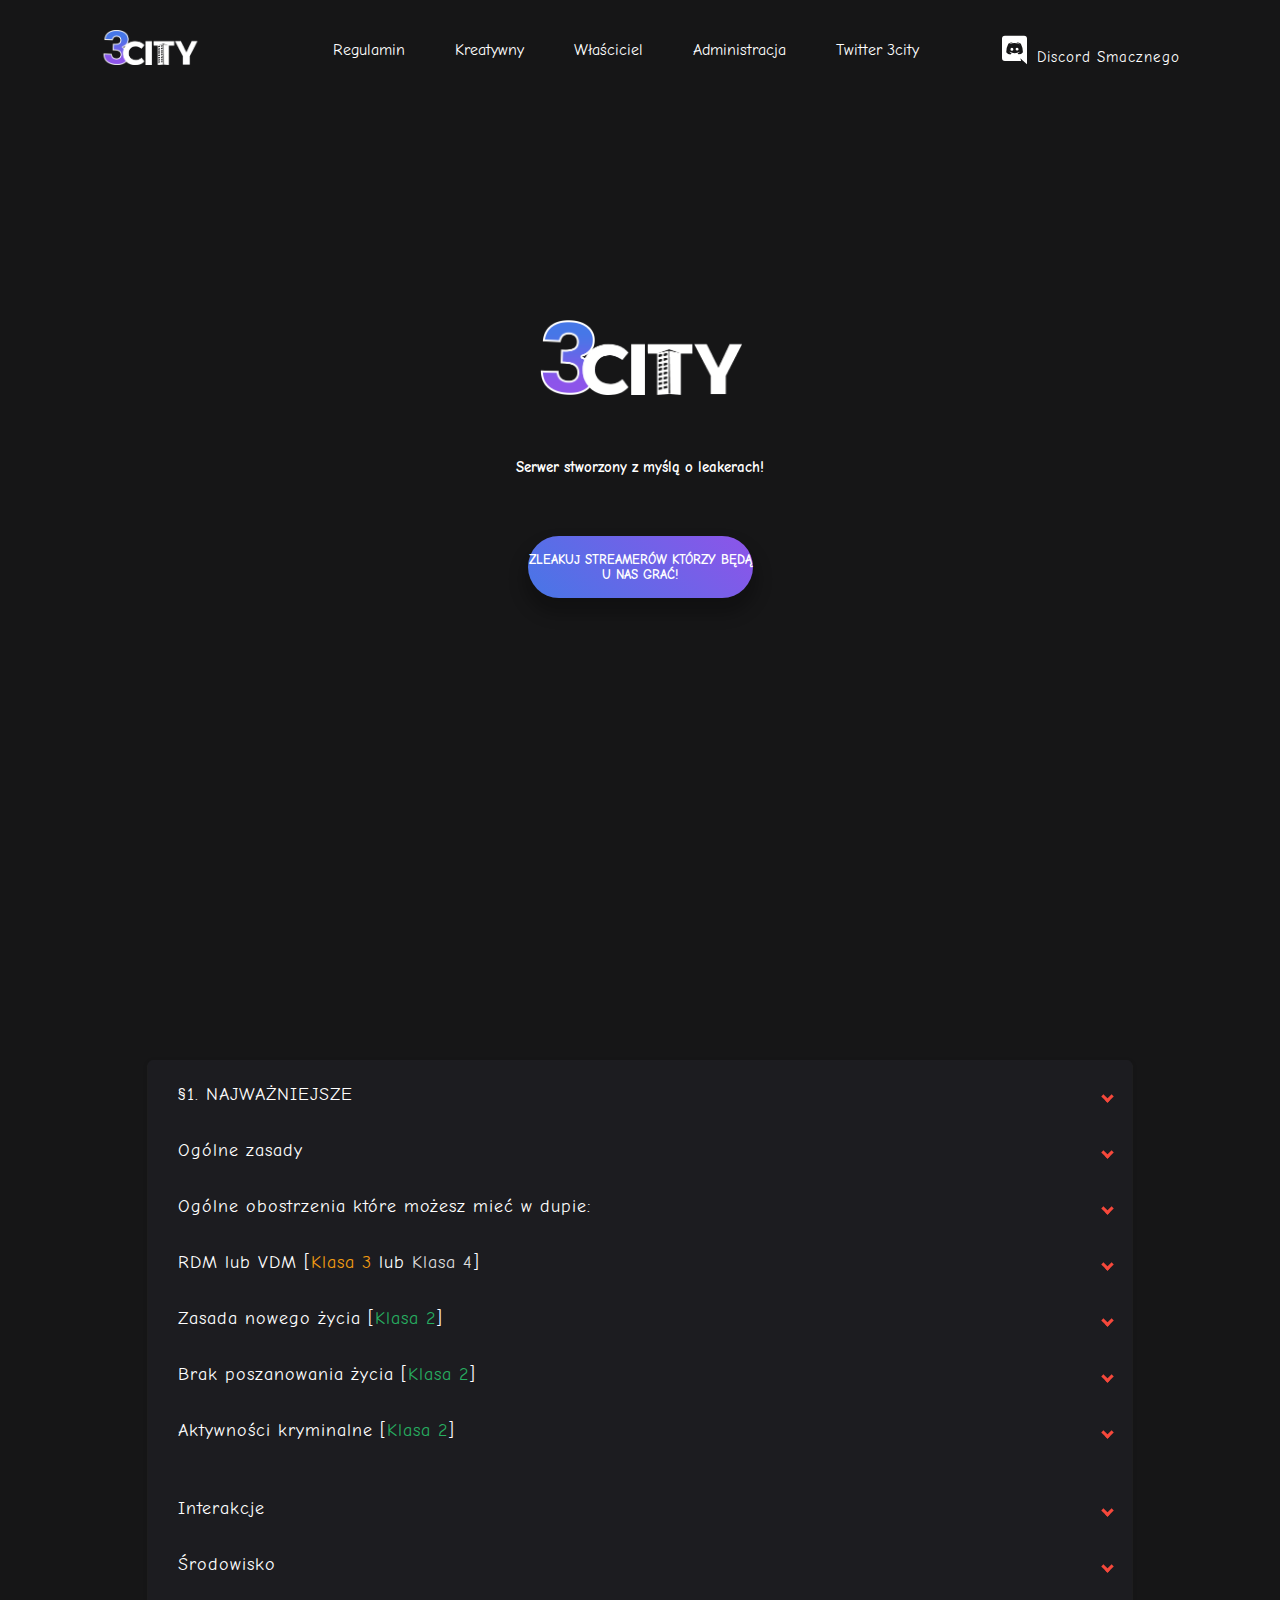
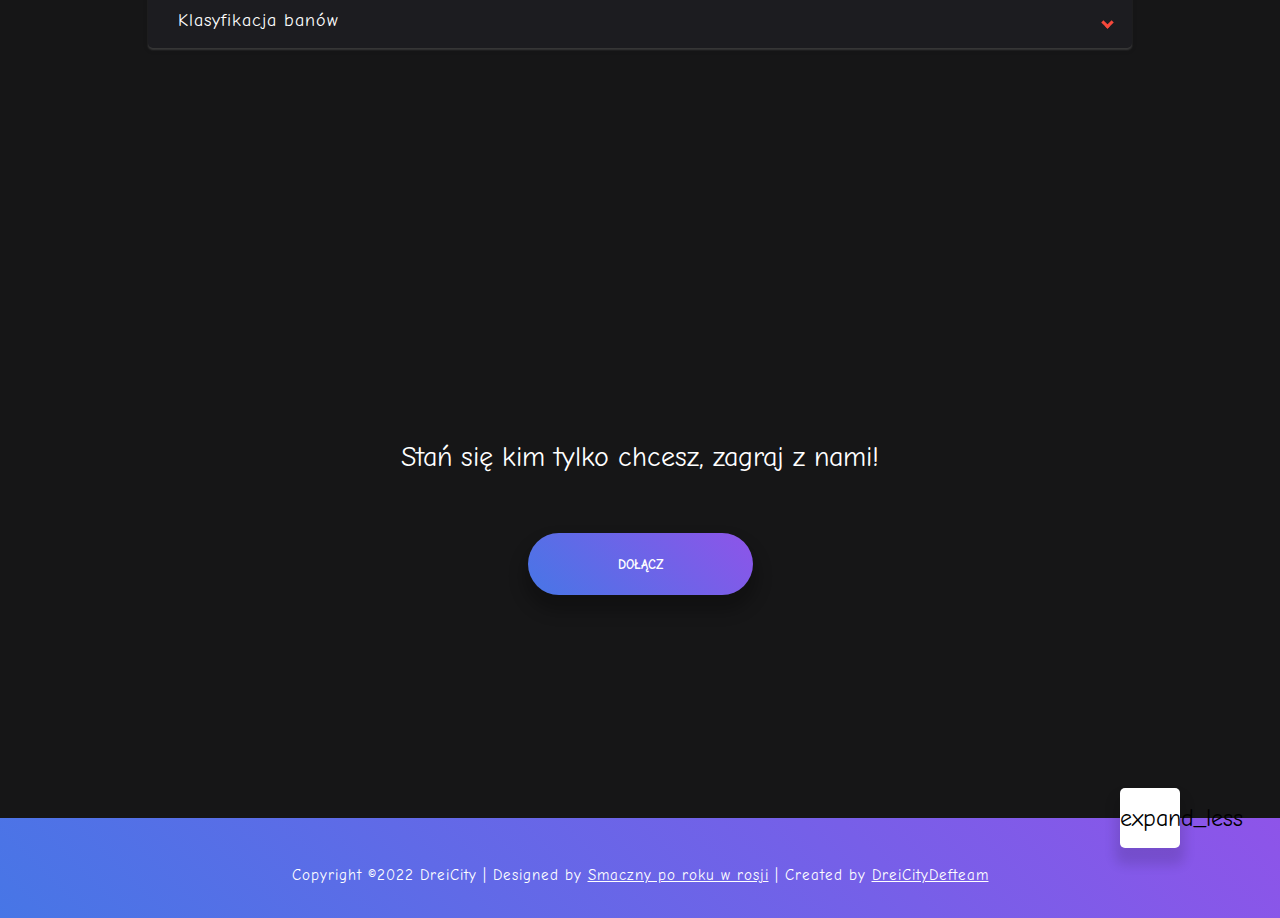
<file: Regulamin.html>
<!DOCTYPE html>
<html data-lt-installed="true" lang="en">
  <head>
    <meta http-equiv="content-type" content="text/html; charset=UTF-8" />
    <meta charset="UTF-8" />
    <meta http-equiv="X-UA-Compatible" content="IE=edge" />
    <meta name="viewport" content="width=device-width, initial-scale=1.0" />
    <title>Regulamin</title>
    <link rel="icon" href="http://51.255.28.72/5city.ico" type="image/x-icon" />
    <link rel="stylesheet" href="Regulamin_pliki/layout.css" />
    <!-- <link rel="stylesheet" href="assets/css/err.css"> -->
    <link rel="stylesheet" href="Regulamin_pliki/regulamin.css" />
    <!-- <link rel="stylesheet" href="assets/css/style.css"> -->
    <link href="Regulamin_pliki/css.css" rel="stylesheet" />
    <!-- Global site tag (gtag.js) - Google Analytics -->
    <script async="" src="Regulamin_pliki/js"></script>
    <script src="Regulamin_pliki/jquery.min.js"></script>
    <script>
      $("html, body").animate(
        {
          scrollTop: $("html, body").get(0).scrollHeight,
        },
        55
      );

      window.dataLayer = window.dataLayer || [];
      function gtag() {
        dataLayer.push(arguments);
      }
      gtag("js", new Date());

      gtag("config", "G-5P87ZXNFDJ");
      // $('html, body').animate({
      //                 scrollTop: $("#regu").offset().bottom
      //     }, 2000);
    </script>
    <link
      id="chromealerabat-link"
      rel="stylesheet"
      type="text/css"
      href="Regulamin_pliki/content.css"
    />
  </head>
  <body>
    <!-- <div class="preloader">
        <div class="sbl-circ"></div>
    </div> -->
    <main class="main" style="display: block">
      <!DOCTYPE html>
      <html data-lt-installed="true" lang="en">
        <head>
          <meta http-equiv="content-type" content="text/html; charset=UTF-8" />
          <meta charset="UTF-8" />
          <meta http-equiv="X-UA-Compatible" content="IE=edge" />
          <meta
            name="viewport"
            content="width=device-width, initial-scale=1.0"
          />
          <title>3City</title>
          <link
            rel="icon"
            href="https://i.imgur.com/f0yCXz1.png"
            type="image/x-icon"
          />
          <link rel="stylesheet" href="5City_pliki/layout.css" />

          <link rel="stylesheet" href="5City_pliki/style.css" />
          <link href="5City_pliki/css.css" rel="stylesheet" />
          <!-- Global site tag (gtag.js) - Google Analytics -->
          <script src="5City_pliki/jquery.min.js"></script>
          <script async="" src="5City_pliki/js"></script>
          <script>
            window.dataLayer = window.dataLayer || [];
            function gtag() {
              dataLayer.push(arguments);
            }
            gtag("js", new Date());

            // $("html, body").animate({
            //                 scrollTop: $(
            //                   'html, body').get(0).scrollHeight
            //             }, 2000);
            gtag("config", "G-5P87ZXNFDJ");
          </script>
          <link
            id="chromealerabat-link"
            rel="stylesheet"
            type="text/css"
            href="5City_pliki/content.css"
          />
        </head>
        <body>
          <div class="preloader" style="display: none">
            <div class="sbl-circ"></div>
          </div>
          <main class="main" style="display: block">
            <header class="header" id="header">
              <nav class="navbar">
                <a href="index.html" class="nav-logo"
                  ><svg
                    xmlns="http://www.w3.org/2000/svg"
                    xmlns:xlink="http://www.w3.org/1999/xlink"
                    version="1.1"
                    id="Layer_1"
                    x="0px"
                    y="0px"
                    width="100"
                    height="35"
                    viewBox="0 0 414 153"
                    enable-background="new 0 0 414 153"
                    xml:space="preserve"
                  >
                    <image
                      id="image0"
                      width="414"
                      height="153"
                      x="0"
                      y="0"
                      href="[data-uri] AAB6JgAAgIQAAPoAAACA6AAAdTAAAOpgAAA6mAAAF3CculE8AAAABmJLR0QA/wD/AP+gvaeTAAAq cUlEQVR42u2de5RcxX3nPzU9r56XRm8JIdQCJEAINOIpxGsGY2RsCBJeK+tgW2J9HCcOGyQ7Xjub PQElJ4lJ1maUjdde52w0sr2OsQ1INsaAAxohQAIEGiEeEkhM6w16tjTv6Z6u/aNuj24/ZqZf99a9 M/U5p8/Mre6+91el0f3eX9Wvfj+BDSklPqcOmAZMBCYBNUAVUDvE57uBDuCs9fMkcBw4prsjBoPB MFop1W1AHpQBVwALgMuAS4ALgQtQwlMMosDHwAFgL/ABsAd4G3gfGNA9CAaDweBXhP3Aox7POKAJ uNl6LQDKNdrTDbQBrwGbgReBU3qHyGAwGPyDV4XnAuBzwN3AjXjbM5PAW8DTwEaUIHlmIA0Gg8Fr eEl4aoE/BL4MLMrnBD19klMdA3R0S850xentj9PXL+nuy9yvynJBsEJQVVFCsEJQV1XCuJoSxlWX FNKPo8AvgH9DCZLBYDAYbHhBeC4GVgErUMEAI7LvSJQPj8Q4eCzGoeMxjp6KcTwyQFdvcewvDcD4 2gCT6wOcNzHAjEmlnD+5lFnTSpk5OSfnawfwQ+AnQI+bg2owGAxeRafwzAP+Glieakcquw9E2fpO Lzs/7OPDIzGiMX2eWUWZ4KIZZcybVcYN8yqZF8pquek48H3gX1CRcwaDwTBm0SE804B/QHk4GQVn IA4vvtXDO+39bNnVy9muuO5xGhIhYNG8Si4PlbP48kqmTwwM9/EzwP8EmoFO3bYbDAaDDtwUngCw GniIIabUPjwSZcuuXjbv7OHoSX9GLDc2BLk8VM7tVwepLB/SkfsY+DawHhOIYDAYxhhuCc/lqJvs 1ZnefDfcz3Pbe3j29W7d41E0pk0IcNtVQW5bGGTGpCHXhV4Gvgq8o9teg8FgcAunhUcAXwO+C1Sk vvluuJ+nX+3m+TdH77p7eang7sVV3HVDNdMmZJyG6wf+Cvge4N05RYPBYCgSTgpPNSqkeHnqGyfP DvCrzV1seKlLd/9do7JcsPSmau67vYbSQMYpuE3AHwEf6bbVYDAYnMQp4TkfeAqVZSCJ327r5sfP dnC2e2w+3J8/uZSlN1XzmUVVmd4+DCwDXtdtp8FgMDiFE8JzGfAsMNPe2NkT51+f6uC57aNnHacQ PnlNkBVLaplYlzb91gfcBzyu20aDwWBwgmILzxXAC6jM0INs39PH2sfPcOKMPyPVnKKuqoQHlo3j 5isrU9+KA19BTVUaDAbDqKKYwnMJ8BIpotPa1sMj/x7R3U9P85W76rj35upMb30V+JFu+wwGg6GY FEt4pgLbgJC98XevdvPPT5zR3UdfsPSmar56d1pVhzgqf92vdNtnMBgMxaIYwlOBKg1wnb3xqa3d fH+DEZ1c+OQ1QR5YNo7y0qR/liiqLMTLuu0zGAyGYlBQGmaLtaSIzjOvGdHJh99v72Htr9LGrQzl 8UzTbZ/BYDAUg0KFZzlqHWKQl3b1svZxIzr58sKOHn7467OpzdOAxyjOg4LBYDBopZAb2XTgB/aG t9v7+bufntbdJ9+z8eUuftGalkP0FuDPddtmMBgMhVKI8KwFJtgbMjypG/Jk3e862PJWb2rz36Pq FxkMBoNvyVd47kCVph7kh78+y74jUd39GVX8YOMZIp1JGR6CqLIKBoPB4FvyEZ4SUm5+W9/pZePL Yyfvmluc7ozT8kxHavM9QKNu2wwGgyFf8hGe+1AZCgYxouMcz77ezYuZp9wMBoPBl5Tm+PkS4L/b G37R2snOff26+5GRslLBrKmlhKaVMqE2QF11CYESVeG0sydOpDPO0ZMx2o/GPJ209LnXu7klOa3O Dahggxd122YwGAy5kqvw3A1cmjiIx/FcLZ15oXIaLirnussquWRmWdbfO3g8xjvt/bwd7mfbu310 9XhHiN54v49fv9LFHyxOSqvzFxjhMRgMPiTXzAXPA7clDn7+Qifrn+0Y6Tuu8KnrqlhybRWXXpC9 2AxFd6/kt9u62LG3nx0f9OnuGgDXXFLB3/6XpCDCOCoD+BHdthkMBkMu5CI8FwMf2Bu+/v0T7D6g N5Lt/MmlrFhSy41XVBZ+sgw8uaWLX7Z2pkaXaeG7X5vIZbPK7U1/CXxHt10Gg8GQC7lMta2wH/x+ ew+79+sVnTuureKBe+uGqugJqqz0O8Au4ChwAohZ/R4PTEEJ6pWk7ElKsOzmapoWBln39Fl+v13v tOLmtt5U4VmOER6DweAzchGepH0774b1BhR8/vYavnhHbaa3YsAGYD2qNlA2lecEau3qD1Dlp6+0 v1lfU8Lq5fVMn1jKjzVOLT7/Rjcr76ylsnxQaBcCM1CVSw0Gg8EXZBtOfTmq3g4AZ7riPL+9GwFa XnfdUDWU6Dxh2fk5VOntbMudSuA94BFUue7bge2pH/rPn6jh/jtrtfW7u1fy2ntpodWfKuxPwGAw GNwlW+G5037wyq5eBjQtecyeXsbXlo1LbY4C9wOfBT4swmWeR2Xc/jpqum6QzzXVcMd1VXo6D7zb nja9eYM2YwwGgyEPshWepKfqd8P92p76/+zetGJpfcBngJYij40EHgU+CSQlofvqH9QxbUJAS//f 2pcWZWeEx2Aw+IpshKcUWGxv2P5en7otu/z6/O01qYvrACuB3zs4Ri8CnwYGIwsqywXLm2q0jMGh Y7FU+y4F0gbFYDAYvEo2wnMVKjklAHsPRensjrv+pD93Zhn3pa/rfB/4uQvj9DKwyt6w5PoqFs+v dH0cZDxNfEqAC10YA4PBYCgK2QjPNfaD9w/qCaFenL5PJwx800UTfgRssjdcfqEeR+OjUwOpTRdp McRgMBjyIBvhabAftB+Juv6UP21CgLuS08UAfAPb9JdLfNt+8OkbqqirKnF9PCIdacJjymIbDAbf kI3wJGWi3n8k5vq6xi0NQSorkjaJvgU8qWG8XgNeTxyUlQquvLjc9fHo7E7LMDFew1gYDAZDXmQj PHPsB0dPxFx/wl90edo02/dRt2Ed/MJ+cPnsctfHo7cvres1msbCYDAYcmakzAXjgIn2hp+smTr4 e3evJB6XdPdJBgYkvf2SWAz6opK+qCQ2IOntkwzEobs3jpTQ1SOJS0lPryQWl/T1S6Ix6Le+E42p ttgA9PTFiUuYk5z4sx/4d41j9oL9YN5sE1BmMBgMuTCS8Mwc7s2qSvUMXuPufsrnAZ0psd/mXL43 LpxRRmkABgYKO6nBYDCMFUaaajtPt4EZ2FT4KQqiH5VwdJCJtQGExL2X5gEwGAyGQhhJeEqBnahy CPuBk8AZzTZv03x9gFP2g5qqfCqI5091ME16InqHw2AwGLJnpKm2p61XJgRqDSgA1AJlQDVQgdpw WoXaUV9jXacOJXT1w3wnaP1ebb1n/06J9Z13dA8aKk3PIOUBd72Q2nShO5XPeQwGg0EHuZa+tiM5 96R9UndHXCbpzh9PhDq7RAbhGWvjbzAYfEwhwjOWmWo/ONMRd9XjmTIhkNoU1j0gBoPBkC1GeHIn gKpcOshZF4VHCDh/atI/mwT26h4Ug8FgyBZ3V8VHB5ei1qEAOPRxjGjMvXm2yePTvJ0DpKw5GQwG g5cxHk/uXGs/2HsgipDuTbTNuSBtw+qr9gMhCrNFStmACuZoTHlrFhBKaQujoh0TRIA26/c2IUTE tYHJvn+uhuMLIZoy2NCAqvVkcJ42IcTqxIGUciWwzoXrzhZChHV3PldcGp+IEZ7c+az9YPeH/a6u 71wSShOerYlfchUdKWU9SmAagFtJF5uCkFICtHJOoFqFEK2uDVZmitrHPKn3iB1jDiFEi5TyQVKS HzvAQ6iqyH5jhQvXWGuEJzemA3fYG3Z/6G6ZiGsur0ht2gLZi471tN0I3IM7Nz/7NR6yxKgNJUib UWIUccEOgyHBapzfiL5SSrnGT16PlLIR5+8JEaDZCE9ufAtbtc+9B6Ic/Tjmmsdz1bwKpkxMWuM5 DLw5kuhYYrMCWEr6dJkOGqzXKsu+DcBGYIMRIYPTCCFapZStOH+T9ZvX85AL11grhIiY4ILsuRr4 M3vDS9t7XM1KfdlFadNsTwohMkY2SCnrpZQrpZQ7gB2om3xI9yAOwVLUvPJpKeU6SygNBidZ48I1 VkopQ7o7mg1uejtgotqyZTzwM2zBGPv2R3l2c7dr+dmmTgiw5Oa0bKyPpTZIKUNSykeBdtTNvEH3 4OXISmCHlHKT9Z/BYCg61lpjqwuXcsOLKAYPunCNtYkZDSM8IzMNeAaYa298bku3q0bccl2QivLk YnhCiJcSB5bgrEMJzirUArafaQQ2WQIU0m2MYVRivB7UvQM16+AkESxvB4zwjMTtwJvAdfbG37V2 seV196bZZk4r5d4labXe/gUGp9QeRgnOSt0D5gCNQLuU8lErCs9gKAqW19PiwqW87vW4traTODDC k5kGVGnt36Mi2QZ5c1cfP32iw9UyCHfeWkVK/MB+YL2Ucilq/cbrf9jFYBVqCq5RtyGGUcWY9nos u1Y6fJmwEOJhe4MRnnNMAL4CvIS6mS9N/cCrO3r53r+edjWg4NZFQZoWp63t/D3wf1DiGNI9cC4S Qk2/mc2XhqJghTu3uHAprz4cumFXmrgnPUdbeyzGCjOAhcAi4BOojASBoT78+NOdPPlMp6sGTpoQ 4G++MZG62qTng12o8hAhl8fLa7QBy3LdJyFd/iMXGWLdLa9Nd0HDXIjg3zXD1kzZI+xYT/3tLtji qWwGLvU7LISYndrox3081cD/QxWkGwDOokpRd6Kqg6au+teiagNNRCX3nAVciKr1MyKv7ejlhZe7 eWePuxkKAL7y+XGpohNFCU6ty6Z4kQbU1FuTEKJNtzGjkDZgPWpvVdiDe8GKhtW/FpyfcvLavh6n +wtDTGX60eO5gOT8YEVHSnjhpW527+3n1Td7tXTy618dT8P8isJPNDa4XwjRks0HjcczLG3YxGao D1n2J0SoXrfRIzCix2P1qR719O90fzzh9bjU34zeDvjT43FsXWpve5Q3dvbyelsvx08MAO5WFk3w 4B8b0cmRdVJKshUfQxJhYAOwPpPnKKUMWR5BfSIqybYH5n4rwOUe/CFCQyKEiEgp1+L8modXvJ5V OP/vNWTghh89ngbU4n9BRM7E2X8wyt5wlPf39fPBvn4G4no7FiiBPzeiUwgtQohh/1MbjwcYQmys Of8GkpPGtgohmqxxC6O8os2orM+tKf1aihKhlRr7lkpWHo9lfz1jwOvR7e2APz2epACA/QejbNve S0WFoLRUUJ68yZLe3jj9/ZLOLsnZjjgnTw1w7GSMnp70+48O7ybBxPEBvvyFccy7pLzwk41dVkop dwohmnUbMgIRTdfcgNpP0QZKAK09YAtQYhMa4Rwh67XU+j6cS/i6EyVG90spV1ufSXhCvmAMeT0r 0ejtgD89nkZsT4t7PujnO82ndNtUEDdeH+QP762ltsZEtxeJIdd8vODxuGhHBCU2G1HeSgPKk2kg +1RKdo8n22u2YXlF1qsRfSKUtccDY8PrkVK242yASJsQYuFwH/Cjx1NmPxgY0OupFMryZbV86vbq TG/1Yat0asiJdVLKVi8s4moggrrZh1FBOLei9nu5RT1KaBptbWHLpmbOeU0NugZoOCyvZw3OF+rT 4vVYhd5CDl9m9Ugf8KPwJN2l+/qlL4Vn8aIgtzdWMWtmWaa3I/h4odYDNI9R0UnQmMd3wpzzVBZQ 3HWaEOk3uwge/RsXQjRbxeJChZ5rGHTV63F6GjGrYo9+FJ5K+0E0KsEXM4SKhVdWcM1VlSy6Lpj2 npTEhCAMXKzbTh+zwV7q2MMUM1WL/WZSn+V32jhXjK/NfgO01n2cxm5nC85tkQjn+b01OF8C2lWv xyVvJ6u/a98LTyzqD4/n5sVB5s4p54brg0N9ZE9fn9xeWSnu022rj2nDG6GqI5Kau6oQpJRDPcVG OLfw30pyJN1qD5QhT7DeQ7YAgyWyH2J0eT1Olz7IurS9H4UnKXFZf79EeNTjWXBlBRdfVM7VCyuZ PHnIbDwxYO3hQ7GSGeeX+uFJ3atEUCl0IroN0TwGLVhCk3pD80nwkJcYNV6PFcLf4PBlsvbi/Sg8 SfHGAzHvBReUlgru+3wdNy4OjvTRp4FvbN3ac9cNNwSX67bb5+Sct20U0uaTaUZfYHk9K3C2Mqdb Xo8n1nYS+FF4kgrT9PXFPSc8WYjOM6ing20//EHkqj/50/rlqCSlXiRsvTZzLmIKIJJh82HIOmxE 5cRrxJ28Xvd7barGT2TYOBrSbZOHWIPzJaEd9XpcKmud05qlH4Unyeb4AJ6aaistFUOJzlHgp8CP gL2JxhUrxv0j3hKdNs4tOrdmO3VlPbGFrcPWRLt1U2vEuX0cLSZVTl6ssNYwGvBodJkXEEK0Silb cd7rWe3gNLGnvB3wp/CMsx9kykCgkzlz0sKjnwf+GtgGJCXl2fZKzzcXLQ5mlSXbYcLAWkZIDpkP tnonLbaiUysozlN160gpcsYq1kbIBtQNM5GZwM5K3Tb6CDe8nlXAw8U+qZVV3Gnbc57e9eNW+WSb pXS1GuhIr750IawFJpGS6qf5u6cuWrQ4+Dn0ejsRVHTTbCGE43tfhBBhIcTDVg6nZdg8ozwIW+cw nCMkpXzS2pl+GhXF9hDFKWUQ1t05XdiSojrJgw6Vdnc6kq0ln7IkfhSeNI/HzYqgI73C7VFisSTx uQ6VsuQg8AiqAB2fubtmFXpFZwMqbUezjosLITZYqUwWknsFyAgmgi0TIZwTmXCO5xhtOB20UY/y eoqGS2Wt89qP5kfhSfIcZFy/2KS+tmzuyWT3VOC/Ae3hD6PPzJlb3qhp/CKom7YnbtxCiDZrumw2 2QvQ/ab4W9EIox5CVgNNVm659bqN8hrW31uLw5cpttfj9NpOS76zJH4UnqTqm309EiGFp16PP9ZB 6/PdQ9lfNmlyYAkwX8PYtaFuLhs0XHtYrGm4+4Emhp/WWO1F+33IGpTHO9t6CGk2kYEjUsxsE5mo p0hej5e9HfCn8CTt44kP6PdwMr0ef6yD733nFM/8tovjxwYG7f34oxg1tVqGvQ0lOm06Lp4tQohE NuFlpE/vtPig5IHXaEMl50xdDxurSVTzxhYo4yTF8nrcWNsJ5/tlP0a1JWcu6PNurrb2fVHa90X5 7YZObrmtimsXVVJdrVV0IrrHJFuEEBusMNaHUE+BbTg/z+53IthS5GQo1KbbvtHAGpz1JOopMMLN Ei4nbUyMQ9740eNJThLa763ggiHXfV7opvmRU5S4P+Jt+Ex0EgghItZO/Ca/9sFl2qxps4fznTaz pmhm6e6IV7Ge8psdvkyhXs8qnN2bVZC3A/70eJKEZyDmjyShALNnlzFxUqDwE2VPBLUQH9Hd90Iw aw/OkCFjQQNmM2k2JLyeeofOX0+eXo8lWE5PsxW81uVH4Umaaov2eTdJaCrXjZy7rdiY6C/DUGwq /BRjE5dKZD8opWzO46FxFc4+PBRlv58fhScpuGD+ggqkhJ5uSSwq6e2V9PVKurvjdJ6N09kRxytT 2zNmujrcG0z019jG2rXeQObMBYbCaEZ5FvUOnb+e/LyeFQ72OUKRIvv8KDxJ4dT3LK8d8QtnI3FO Hh/g2Mcxjn80wJGDUQ60x+juio/43WJxwYVlXBAqK/xE2RHBJ3VpDEUlJKV8lHOpcgwO4UWvx4VC b2uLNW3vR+HJeZGkrr6EuvoSZqfkUTtxbIAP3++n/YMoe97tJ3JqINdTZ83C6yoLP0n2FO0PxOAr QhR597thWJrxltfjpAhGKGJQhR+FZ1zhp1BMmhJg0pQg192k1l4O7Y/y1ht97Hqjj2MfxYpmsBAw bbprQx0uZnVLw5igFRX9uNn6uRLnd737HsvrWY2zxeKy8nr85O2AP4Xna0AFUA2UoabeAqingwqg zmobD0wBJpNlrbjzZ5Vx/qwy7lxWwyubunlvZz+7d/UVbHBNbQmXzC8v+DxZYtKdGDIRJvnG1Axs zBQxaPb7ZI8LJbLryc7r8Y23A/4Unh/k0cepwIXAXOvVgErQOT7TF4SAG2+r4sbbqti2uYctz3Vz 7Gj+HpDLIdTNbl7M4FnaSN5MGpbJirIxxzD1zZh1o6FwukT2sF6PlHIpPvJ2wJ/Ckysx4LD12pLy 3hzgk8AS62davPOiW4Nce1OQX/+sg60vdI90rYyc51402waztjOmCWOqsbqOB7weJ/ftRHDgYdaP mQuKyQfA/0ZVx5yKigR7JfVDgQAs+2Ity7+cX822K652LbBgo1sXMniScJFEx2QuyB2nE4hmzGbg QllrRwKVxrrw2OlAJQC8EbWLe3PqB665KciXHqjPKVVOibtpFTboGjyDP5FSNkopV0kp10kpd1jT cSt12+U3rPLrrQ5eop7MEYtOru2EcWjq3ghPZl5E5QdbiXI1B5l/dQWf/+q4rCuSlpYK5roTWNBm ptkMQ2E9GdtZZ4nMJuBR1N96g247fY6rXo8L3s4ap+4pRniGRqIixK4FdtvfaFhUyU13VGXl8Uyc 7FpgQZvuATN4gyG8mNQUOSHddo42XCiRXU+y1+NkloKw5cU5wlgILiiUvcAtqP+4lyca7/qjWg68 H+VQe3TYL7s407Zfz/AYPESjLCwWuhX1ABNCldA25M4anPVCHpRSNqNEaKXD/XAM4/Fkx3HgTuCk vfHappGTfk52b+Noq9uDYvA1EdSa4BqsktdCiCarDMVO3cb5FRe9HkfXdpz0dsB4PLlwEPhj4PFE w7W3BnnvjT727Bx6k2lVtV+KNhhGKW2c289j32uyzIRdO8ZqYIeD53cyTQ84v1ZlPJ4ceYKUufLQ 3LJhgwu8Wh3VMCqJkO7FLBRCrHb6CdZwDqsUSYuDl6h38NyOeztghCcfklzchTcFRwwwcImI7oEx aKfgCqSGouG41+Bnu43w5M4WYF/ioLa+hAvmuFbuYEhMwTdDIUgpG6SUK62yCk5GS40JrGJpLbrt yBFXvB0wwpMvv7IfhC4pH3qqzSW+teKjkO5BMfiKe6SUj0opN1mRcDtQa0CrMKHWxcJvXo9rNbxS gwumApcBUaAL6AN6rFcf0InKfTbWeQn4VuJg1twyXhrigy5OtYVQO40NBmDECqSrcjxdWHd//IaV mLUZf9RIanVzejZVeG4Ansziex1AHLWuEAfOMrJYnbV9Z8A6x0jfOQ2ccWswcuAN+8H0UJmbApMR 3dc3eAInK5CGdXfOp6xB7bep121IFna6Rr7h1Il600UryjYE7wHz3BuOrPkIJZploNZ5AiUwkKGA 6cf73XEQL7zUtXo/Bu8Swh9P12MGl0pkF4qr3g6kr/F4zbuo0m3AEEjgY3tDTX0gY0RbtNedhZ6v fHt84ScxjFXaUMkglwGz8d/ahNdpxttRp67/e6d6PEkFZ04ciVFWLigtF5SWCsorBcLdcITawk/h GEn+TaBE+3RXSO/lDT6jBVifRQXSzVmezzAEHvd6XPd2IF14IvYDIQRrHzyZ9qWKoAABweoShFDH JQFBeYUgUMagWAVKobxSUFIiqKgSCAGVVeq4PCgIBKCsQhAoFdZ3YOoFpZSWDd7CJ6CKs/W4PTBZ kJSkraREgEyXnp4O10LbQroHxOBJIqjMBZtRWagTrDd7fVylGeczDuSDFu92WOGprBYZn+L7e9TN tL97gGLzJ49MYPL5SWZdBLytY3BGIClR20C/HHasXOBW3QNi8ARtpJS8TrxhBR4YNGB5PatxtkR2 rmjxdiB9jecYtif56roSAoHsi54V4/VROG0x/iodA5MFE+0HPZ0yY3/iUcm+t/rdsKcxU4VCw5ii 1Z4ixy46OWIqkDqAtTkzrNsOG9rW8lKFRwJH7A114wOq1aXXgd1pZQZu0TU4wzATGKxnffZUnFif zNynuKt2NeoeGIO/MBVIXccrgRsbdE61ZgoVOGA/GDexxFWP59CeNOH5NNrX7dOYbz84fjA2bJ/e e63XLbvu0T0wBt9gKpBqwENez2qdF88kPHvsBxPPc7dywonDMU5/nLR2NB24zfWRGZ4kew7uHr4Y 3IF3h3+/iKw0022GBFLKesujeVhKmboxPKTbvjGMbq+nkGnYopBJeN6zH0w6LzBs2n8nXu9tS6tv 84DOQcpAkmdxaE//sP3pOuXqfNsq3YNj0EZ9QmSklO2ozB+bUGG8S3UbZ1BYXk+bRhN0C19G4dll P5gys9TVqTYB7H8nbTF+Kd4JMrgZmJM46DoT5+B70WH7Ex+QdLgnPg8ar2fM0sA5kQnpNsYwLBFd F9bt7UBm4XndfjD9IvdT/od39bM73ev5Z7yRTfuv7AdvtY68fhOPqQAEl6jHeD2G3AijCsitBprw wBOxYXST6UYeAT5IHFRUCaaF3Pd6dr+adkO/Efi65vH6FLDE3nBod39W/dm1xdU9sA9KKUOax8rg bVqwUuQIIWZbBeSah4l0atNtsGH0MJQH0Wo/CM0vdzWkGgm7t/bx5nNpN+tHSLnxu8hE4Ef2hrdf 7GXfjv6s+rN3e5+b0231JO9SN4w9IqSUwU55f70QYkO20y5CiIjuDhlGD0MJz3/YDy65rsJ1j0cA L/2yi87TSTfrEuAXuB/lVm5dd6a98a3Wnqz70nXS3Q09wFIp5Sq3L2rQShhVzGu2EGK8KYNt8CrD Cc9gCoHz5pRRNyngunE9HXFaf9aZ2lwHPAV80SUzqlAVR5PE7sWfd3EwxzDp//hph0smD/KQVQzM MDYIF5ixwGBwhaGE5xTwor1h3mI9Xs+7W3rZ8lhXqn1B4MfAT1BVU53iIuAV4G574wev97FtQ1fO fTmwq59Od0Or64FNfl/vkVI2mEg9Z5BShqSUS60w7E1SytN4M4uyYRQxXJTYL+0Hc6+vcH2dJ/Ha +kQXL/+qK5ONX0AFQqwBphRxXGqAv0SFli+wv7H/7X42Pnomr370nZUcet+1zaQJ6oEn/Xrjtjy2 TWRXGdcwBBkePh61RKYdNbYPoVIu1eu21TD6GU54HkOVoQZUWPXFV+vxegTwyi+7ePZHHch0h6EW +GvgIPA48EfApDzH43LgH1Bz5X9PSgbq9p39bPzeGeRA/v3Y8otOt70eUPs7fOf5SClXAjtQN8NG KeXDum3yA0N4Me0pH2vAiIxBE8PlwzkNPAF8PtEQurKcfW/0jXhSp3jr+R4O74nS9MUaZjeklXou B+61XqA8oR3Wz/3ACatPCSpQkWoXA5ehNobOGOrab7f28rsfnC24D5HDA5w9FadmgutbkhqAHVLK JiFEm9sXzwXLO0vkD7PzkJRSWyp3H9BgiUy9bkMMhuFICrFMqTwIsBh42d7w7w+d5vBu16eL0rj6 01Us+GSQCec5G/Rw9vgAW5/oZtcLxduHM+XiMu79xjgd4pNgtRCiWdfFh0NK2YiqWRIa4iMRVNRW JM/zu1YgCSBDGHPRKWKfwqj9OvWcy3S+RgjxcJGvk0rTWHuYkFJuQlM2eTf+JkdipDvfK8BWe8Nl N1biBd54upv13zzFph93cnRv8YXw5OEYLz3WRcs3TxVVdACO7Y26mckgE49aUzAhnUbYsaaH1qHW c4azqx6z3lMsWlGVMZM2kmLKXRscJpvU03+HCl8GoOGOIO1t/ezbrm/KLcFAVPLGU9288VQ3ky4o JbSgnPMvLWPGpWUEa3P3Js4cGyC8s5/Du6O8u8XZUgb/8W8d3PsXWr2eRqBdStmCeqoN6zDCmlZb RW5lgRullA8nnsQNwxJGeTGbSd5UPOa8DIN3yEZ4fouabrsx0XD1nUE+9IDw2Dl5IMbJAzHe+I06 Hj89wJTZZYyfHqBuUgnBuhIqq8/d5GNRSW9nnMhHA5w8NMDh3f102DZ5Ou2LHre8Ho3Ck2AlqpxC K2o3e4sbF7W8rQet69fncQqz3pOZNkzpa4PHybbYzjdR024AXHBFOdfeU8XrG7t12z8kp48OcPro QOEncpBffzfCF/5ughfEB5QH1GjdnDYAG1E3rkixLmB5N0tRZSWWFuGU66SUC006l0FahRBNuo0w GEYi2zveVuDf7A233FfDjEvcz1w9mug6Gaft964mD82GepQX8iRw2iqH/KgVntuQ68mszZ+rrEJk p1GBA0uLZGvIOp+hQOxF4xi6km1Et52G0UEu5UW/BdyFbaPmrV+q4Wd/dTqHUxhSefWJLi68uoLz Lna30msONFivVTAY+diGuglFUFM6dsZxbo9Igwv2LZVSrvJqlJ6HabAiCBeg/p1CWXynDU2RWIbR RS53uxPAl4HfJBqmzynj7q+P4zffO6O7H/5FwoZ/jPCl73hmyi0bGmy/L9VtDCpKr9Xr+5Pcxpra bECJxYKUt816j0Ebud7pngL+l71h7qIKlvxpne5++JqeSJwn/ymiI6PBaMK3aYGKiCl9bfAF+Txi /wUpm0rnN1XyiS/X6u6Lrzm2L0bbc55b7/ETIcx6TwOm9LXBB+QjPP3AZ4EP7Y0NS4JGfArk1Se6 eGFdB+7urR9VmBpE+RHGlL42uEi+K9ofoyqBbsWWkLNhSZCKasHT/1x4TrOxynlzy9Cf0MLXmPWe 7GhBhcy3pW4etoIODAbHKGQ1ey+qONoJe+NlN1Wy7Nv1VNb4ZqHcM3zmwTou9UhKIp9j1nuSaUWl xrGTU+lrg6GYFKoOu1Dic9TeeOFV5XzxkfHMu8XcRLNBCLjnm+MyiY6JNsiPiG4DNBLGNm0mFE1C iNW6DTMYEhRj88gu4HrgaWB+orFucoA7H6hj8qxSNv+kM++Tj3YmzCjlE1+u4YL5aWUe9gFfQZWm qNdtp49oQ91wI7oN0YDJXGDwBcXatXgQlcvtx6Tser7m7ipmzivnzd918+6Lzibe9BtX3q4CMkrS Kzu8DdwphDgkpWxChcTW67bXB7QxdkUnL6yceQ3W61ZMgTiDCxRzu/xZVHr1vwT+Bhi8nU69qJQ7 H6hj+pwydj3fw7FwTHe/tVI3OcAN/6ma+U0ZpyI3o6IGTwIIIdos8VmHO5kA/EoLqs5QRLchPuFR S3TqdRtiGHsUO0+LRJWMfh74Kaq65yANS4I0LAmy7fEu3tvSy6kj3k7i6QRXf6aKxcurKQ9mDF37 v8DXUCHrg9jE50lMypJMNJs1jMxY+fUaSM9c0KDbNsPYxakEYa+i/rD/FvhzbN4PwKLPVnPtPVVs /3U3H7zWx8cfjn4P6IrbglzxiUqmz8mYWLUT+DPUVOUgUkoSxQKtJ/kmK3v0Kt398QgRlJfTotsQ j1AvpVzJufxrjboNMhgyMVLp62JwFSrNzuKhPrDjmR4O746y55XRtwa04JNB5t1ayXlzh8zkvRX4 Eio8PY1MVWqzKA89FmgD7s91v44pfZ0z9tLXTj30jLmidGO99LUbKZHfBG4ClqOqmV6U+oGFnwqy 8FNBFn22ig+29RF+q58je4pfztotxk0NcOniCuYuqmTK7CGHOAJ8G/hXcgybFkK0SikXotKjrNLd Xw00o26IEd2GjDFMNmBDUXArF78EHgMeB74A/A8yCNCkmaVMmlnKDZ+r5vj+GPu293Ho3SgH3u73 fBqZ8qBgzvUVzLi0jMtvDWaKVEsQRYnN36AyQOSFddNdLaVcj8o03Kh7DFwgjPJyWnUbYjAY8sft IjAxVPTRT1ARcN8AFmX64ORZpUyeVariu4DDe6K0v9nHkfdjHGuP0tetX4kmzixl1vwyZlxazkXX lhMoHdaDHQB+DjzMENNqmbCv82TCmmpqGgPTb2tQQQQR3YYYDIbC0FV9bAD4lfVqQNX5+QLDhHbO uKQsqeLp2RMDnDgwwOkjMVXm+qMBOk4M0HEyTqy/uKJUPb6EcVMC1E8LMGVWKZNDpUwJlWabFqgL 5eE0A/udGlDLC5htLS6vYPR4QC2oabWwbkMMBkNx8ELZyzbgv6LKLdwB3AfcCQxb5KduUoC6SQG4 Km3HP72dcbrPSHo643SfidPfI+nrlkR7JfGYEqVovyQeAwRUBAWiRE2XlVUIgnUlVNWVEKwroXZi CaXlea3FbUOVC38MtcfJFawIrxbLA1qBKmPtNyLAWqDFCI7BMPrwgvAk6ENVN/0NUAbcgiq13QRc SUoE3nBU1pRQWQMpUdxu8BoqT9YTwB63L27H8oBapZRrUOKzAu9Pw7UAG4UQG3QbYkjGJF01FBM3 wqmLwWRUSp7rUWtCC4Fxuo1CrdVsRmX/fZ6UZKnFoljRj9ZmwhV4p1BYGDV2romNCafOmQhqVgLU 30zIgWuYcGoX8UI4tV+EJxOzgCuAS4A51mum9Sp2WuyPgHaU0OxE/Udsw0pr4zRO/J1Y6VIaUfm5 GnFeiCKoMdts/WzTMY1mhCdJSCKov+e09pH2R1kPMfXWYaP1cxznMiKEyP5vaswJz1jHz8IzHBOB Kbafdaj/FNVAYlGoyvo9jlqDGQA6UMEAx63XCVQC1G5dHXHr4cSaSmngXJLIBdbPRPtQRDh3w8L6 /Yy93Us3lVEqPJusX8OcC2CJkIOQOGxfA8OL1GpTuG9s8f8BSaDqZwO/oFIAAAAldEVYdGRhdGU6 Y3JlYXRlADIwMjItMTEtMjdUMTM6NTQ6NTArMDA6MDCpFfM6AAAAJXRFWHRkYXRlOm1vZGlmeQAy MDIyLTExLTI3VDEzOjU0OjUwKzAwOjAw2EhLhgAAACh0RVh0ZGF0ZTp0aW1lc3RhbXAAMjAyMi0x MS0yN1QxMzo1NDo1MCswMDowMI9dalkAAAAASUVORK5CYII="
                    /></svg
                ></a>
                <ul class="nav-menu">
                  <li class="nav-item">
                    <a href="Regulamin.html" class="nav-link">Regulamin</a>
                  </li>
                  <li class="nav-item">
                    <a
                      href="https://cdn.discordapp.com/attachments/1046222401865789523/1046903622493024377/image.png"
                      class="nav-link"
                      >Kreatywny</a
                    >
                  </li>
                  <li class="nav-item">
                    <a href="https://www.twitch.tv/ewroon" class="nav-link"
                      >Właściciel</a
                    >
                  </li>
                  <li class="nav-item">
                    <a
                      href="https://cdn.discordapp.com/attachments/1046222401865789523/1046902472670728303/image.png"
                      class="nav-link"
                      >Administracja</a
                    >
                  </li>
                  <li class="nav-item">
                    <a href="https://twitter.com/3cityRolePlay" class="nav-link"
                      >Twitter 3city</a
                    >
                  </li>
                </ul>
                <a href="http://discord.gg/smaczny" class="nav-discord"
                  ><img src="5City_pliki/discord.svg" alt="" />
                  <p>Discord Smacznego</p></a
                >
                <div class="hamburger">
                  <span class="bar"></span>
                  <span class="bar"></span>
                  <span class="bar"></span>
                </div>
              </nav>
              <div class="container__header">
                <div class="container__header-logo">
                  <svg
                    xmlns="http://www.w3.org/2000/svg"
                    xmlns:xlink="http://www.w3.org/1999/xlink"
                    version="1.1"
                    id="Layer_1"
                    x="0px"
                    y="0px"
                    width="205"
                    height="75"
                    viewBox="0 0 414 153"
                    enable-background="new 0 0 414 153"
                    xml:space="preserve"
                  >
                    <image
                      id="image0"
                      width="414"
                      height="153"
                      x="0"
                      y="0"
                      href="[data-uri] AAB6JgAAgIQAAPoAAACA6AAAdTAAAOpgAAA6mAAAF3CculE8AAAABmJLR0QA/wD/AP+gvaeTAAAq cUlEQVR42u2de5RcxX3nPzU9r56XRm8JIdQCJEAINOIpxGsGY2RsCBJeK+tgW2J9HCcOGyQ7Xjub PQElJ4lJ1maUjdde52w0sr2OsQ1INsaAAxohQAIEGiEeEkhM6w16tjTv6Z6u/aNuj24/ZqZf99a9 M/U5p8/Mre6+91el0f3eX9Wvfj+BDSklPqcOmAZMBCYBNUAVUDvE57uBDuCs9fMkcBw4prsjBoPB MFop1W1AHpQBVwALgMuAS4ALgQtQwlMMosDHwAFgL/ABsAd4G3gfGNA9CAaDweBXhP3Aox7POKAJ uNl6LQDKNdrTDbQBrwGbgReBU3qHyGAwGPyDV4XnAuBzwN3AjXjbM5PAW8DTwEaUIHlmIA0Gg8Fr eEl4aoE/BL4MLMrnBD19klMdA3R0S850xentj9PXL+nuy9yvynJBsEJQVVFCsEJQV1XCuJoSxlWX FNKPo8AvgH9DCZLBYDAYbHhBeC4GVgErUMEAI7LvSJQPj8Q4eCzGoeMxjp6KcTwyQFdvcewvDcD4 2gCT6wOcNzHAjEmlnD+5lFnTSpk5OSfnawfwQ+AnQI+bg2owGAxeRafwzAP+Glieakcquw9E2fpO Lzs/7OPDIzGiMX2eWUWZ4KIZZcybVcYN8yqZF8pquek48H3gX1CRcwaDwTBm0SE804B/QHk4GQVn IA4vvtXDO+39bNnVy9muuO5xGhIhYNG8Si4PlbP48kqmTwwM9/EzwP8EmoFO3bYbDAaDDtwUngCw GniIIabUPjwSZcuuXjbv7OHoSX9GLDc2BLk8VM7tVwepLB/SkfsY+DawHhOIYDAYxhhuCc/lqJvs 1ZnefDfcz3Pbe3j29W7d41E0pk0IcNtVQW5bGGTGpCHXhV4Gvgq8o9teg8FgcAunhUcAXwO+C1Sk vvluuJ+nX+3m+TdH77p7eang7sVV3HVDNdMmZJyG6wf+Cvge4N05RYPBYCgSTgpPNSqkeHnqGyfP DvCrzV1seKlLd/9do7JcsPSmau67vYbSQMYpuE3AHwEf6bbVYDAYnMQp4TkfeAqVZSCJ327r5sfP dnC2e2w+3J8/uZSlN1XzmUVVmd4+DCwDXtdtp8FgMDiFE8JzGfAsMNPe2NkT51+f6uC57aNnHacQ PnlNkBVLaplYlzb91gfcBzyu20aDwWBwgmILzxXAC6jM0INs39PH2sfPcOKMPyPVnKKuqoQHlo3j 5isrU9+KA19BTVUaDAbDqKKYwnMJ8BIpotPa1sMj/x7R3U9P85W76rj35upMb30V+JFu+wwGg6GY FEt4pgLbgJC98XevdvPPT5zR3UdfsPSmar56d1pVhzgqf92vdNtnMBgMxaIYwlOBKg1wnb3xqa3d fH+DEZ1c+OQ1QR5YNo7y0qR/liiqLMTLuu0zGAyGYlBQGmaLtaSIzjOvGdHJh99v72Htr9LGrQzl 8UzTbZ/BYDAUg0KFZzlqHWKQl3b1svZxIzr58sKOHn7467OpzdOAxyjOg4LBYDBopZAb2XTgB/aG t9v7+bufntbdJ9+z8eUuftGalkP0FuDPddtmMBgMhVKI8KwFJtgbMjypG/Jk3e862PJWb2rz36Pq FxkMBoNvyVd47kCVph7kh78+y74jUd39GVX8YOMZIp1JGR6CqLIKBoPB4FvyEZ4SUm5+W9/pZePL Yyfvmluc7ozT8kxHavM9QKNu2wwGgyFf8hGe+1AZCgYxouMcz77ezYuZp9wMBoPBl5Tm+PkS4L/b G37R2snOff26+5GRslLBrKmlhKaVMqE2QF11CYESVeG0sydOpDPO0ZMx2o/GPJ209LnXu7klOa3O Dahggxd122YwGAy5kqvw3A1cmjiIx/FcLZ15oXIaLirnussquWRmWdbfO3g8xjvt/bwd7mfbu310 9XhHiN54v49fv9LFHyxOSqvzFxjhMRgMPiTXzAXPA7clDn7+Qifrn+0Y6Tuu8KnrqlhybRWXXpC9 2AxFd6/kt9u62LG3nx0f9OnuGgDXXFLB3/6XpCDCOCoD+BHdthkMBkMu5CI8FwMf2Bu+/v0T7D6g N5Lt/MmlrFhSy41XVBZ+sgw8uaWLX7Z2pkaXaeG7X5vIZbPK7U1/CXxHt10Gg8GQC7lMta2wH/x+ ew+79+sVnTuureKBe+uGqugJqqz0O8Au4ChwAohZ/R4PTEEJ6pWk7ElKsOzmapoWBln39Fl+v13v tOLmtt5U4VmOER6DweAzchGepH0774b1BhR8/vYavnhHbaa3YsAGYD2qNlA2lecEau3qD1Dlp6+0 v1lfU8Lq5fVMn1jKjzVOLT7/Rjcr76ylsnxQaBcCM1CVSw0Gg8EXZBtOfTmq3g4AZ7riPL+9GwFa XnfdUDWU6Dxh2fk5VOntbMudSuA94BFUue7bge2pH/rPn6jh/jtrtfW7u1fy2ntpodWfKuxPwGAw GNwlW+G5037wyq5eBjQtecyeXsbXlo1LbY4C9wOfBT4swmWeR2Xc/jpqum6QzzXVcMd1VXo6D7zb nja9eYM2YwwGgyEPshWepKfqd8P92p76/+zetGJpfcBngJYij40EHgU+CSQlofvqH9QxbUJAS//f 2pcWZWeEx2Aw+IpshKcUWGxv2P5en7otu/z6/O01qYvrACuB3zs4Ri8CnwYGIwsqywXLm2q0jMGh Y7FU+y4F0gbFYDAYvEo2wnMVKjklAHsPRensjrv+pD93Zhn3pa/rfB/4uQvj9DKwyt6w5PoqFs+v dH0cZDxNfEqAC10YA4PBYCgK2QjPNfaD9w/qCaFenL5PJwx800UTfgRssjdcfqEeR+OjUwOpTRdp McRgMBjyIBvhabAftB+Juv6UP21CgLuS08UAfAPb9JdLfNt+8OkbqqirKnF9PCIdacJjymIbDAbf kI3wJGWi3n8k5vq6xi0NQSorkjaJvgU8qWG8XgNeTxyUlQquvLjc9fHo7E7LMDFew1gYDAZDXmQj PHPsB0dPxFx/wl90edo02/dRt2Ed/MJ+cPnsctfHo7cvres1msbCYDAYcmakzAXjgIn2hp+smTr4 e3evJB6XdPdJBgYkvf2SWAz6opK+qCQ2IOntkwzEobs3jpTQ1SOJS0lPryQWl/T1S6Ix6Le+E42p ttgA9PTFiUuYk5z4sx/4d41j9oL9YN5sE1BmMBgMuTCS8Mwc7s2qSvUMXuPufsrnAZ0psd/mXL43 LpxRRmkABgYKO6nBYDCMFUaaajtPt4EZ2FT4KQqiH5VwdJCJtQGExL2X5gEwGAyGQhhJeEqBnahy CPuBk8AZzTZv03x9gFP2g5qqfCqI5091ME16InqHw2AwGLJnpKm2p61XJgRqDSgA1AJlQDVQgdpw WoXaUV9jXacOJXT1w3wnaP1ebb1n/06J9Z13dA8aKk3PIOUBd72Q2nShO5XPeQwGg0EHuZa+tiM5 96R9UndHXCbpzh9PhDq7RAbhGWvjbzAYfEwhwjOWmWo/ONMRd9XjmTIhkNoU1j0gBoPBkC1GeHIn gKpcOshZF4VHCDh/atI/mwT26h4Ug8FgyBZ3V8VHB5ei1qEAOPRxjGjMvXm2yePTvJ0DpKw5GQwG g5cxHk/uXGs/2HsgipDuTbTNuSBtw+qr9gMhCrNFStmACuZoTHlrFhBKaQujoh0TRIA26/c2IUTE tYHJvn+uhuMLIZoy2NCAqvVkcJ42IcTqxIGUciWwzoXrzhZChHV3PldcGp+IEZ7c+az9YPeH/a6u 71wSShOerYlfchUdKWU9SmAagFtJF5uCkFICtHJOoFqFEK2uDVZmitrHPKn3iB1jDiFEi5TyQVKS HzvAQ6iqyH5jhQvXWGuEJzemA3fYG3Z/6G6ZiGsur0ht2gLZi471tN0I3IM7Nz/7NR6yxKgNJUib UWIUccEOgyHBapzfiL5SSrnGT16PlLIR5+8JEaDZCE9ufAtbtc+9B6Ic/Tjmmsdz1bwKpkxMWuM5 DLw5kuhYYrMCWEr6dJkOGqzXKsu+DcBGYIMRIYPTCCFapZStOH+T9ZvX85AL11grhIiY4ILsuRr4 M3vDS9t7XM1KfdlFadNsTwohMkY2SCnrpZQrpZQ7gB2om3xI9yAOwVLUvPJpKeU6SygNBidZ48I1 VkopQ7o7mg1uejtgotqyZTzwM2zBGPv2R3l2c7dr+dmmTgiw5Oa0bKyPpTZIKUNSykeBdtTNvEH3 4OXISmCHlHKT9Z/BYCg61lpjqwuXcsOLKAYPunCNtYkZDSM8IzMNeAaYa298bku3q0bccl2QivLk YnhCiJcSB5bgrEMJzirUArafaQQ2WQIU0m2MYVRivB7UvQM16+AkESxvB4zwjMTtwJvAdfbG37V2 seV196bZZk4r5d4labXe/gUGp9QeRgnOSt0D5gCNQLuU8lErCs9gKAqW19PiwqW87vW4traTODDC k5kGVGnt36Mi2QZ5c1cfP32iw9UyCHfeWkVK/MB+YL2Ucilq/cbrf9jFYBVqCq5RtyGGUcWY9nos u1Y6fJmwEOJhe4MRnnNMAL4CvIS6mS9N/cCrO3r53r+edjWg4NZFQZoWp63t/D3wf1DiGNI9cC4S Qk2/mc2XhqJghTu3uHAprz4cumFXmrgnPUdbeyzGCjOAhcAi4BOojASBoT78+NOdPPlMp6sGTpoQ 4G++MZG62qTng12o8hAhl8fLa7QBy3LdJyFd/iMXGWLdLa9Nd0HDXIjg3zXD1kzZI+xYT/3tLtji qWwGLvU7LISYndrox3081cD/QxWkGwDOokpRd6Kqg6au+teiagNNRCX3nAVciKr1MyKv7ejlhZe7 eWePuxkKAL7y+XGpohNFCU6ty6Z4kQbU1FuTEKJNtzGjkDZgPWpvVdiDe8GKhtW/FpyfcvLavh6n +wtDTGX60eO5gOT8YEVHSnjhpW527+3n1Td7tXTy618dT8P8isJPNDa4XwjRks0HjcczLG3YxGao D1n2J0SoXrfRIzCix2P1qR719O90fzzh9bjU34zeDvjT43FsXWpve5Q3dvbyelsvx08MAO5WFk3w 4B8b0cmRdVJKshUfQxJhYAOwPpPnKKUMWR5BfSIqybYH5n4rwOUe/CFCQyKEiEgp1+L8modXvJ5V OP/vNWTghh89ngbU4n9BRM7E2X8wyt5wlPf39fPBvn4G4no7FiiBPzeiUwgtQohh/1MbjwcYQmys Of8GkpPGtgohmqxxC6O8os2orM+tKf1aihKhlRr7lkpWHo9lfz1jwOvR7e2APz2epACA/QejbNve S0WFoLRUUJ68yZLe3jj9/ZLOLsnZjjgnTw1w7GSMnp70+48O7ybBxPEBvvyFccy7pLzwk41dVkop dwohmnUbMgIRTdfcgNpP0QZKAK09YAtQYhMa4Rwh67XU+j6cS/i6EyVG90spV1ufSXhCvmAMeT0r 0ejtgD89nkZsT4t7PujnO82ndNtUEDdeH+QP762ltsZEtxeJIdd8vODxuGhHBCU2G1HeSgPKk2kg +1RKdo8n22u2YXlF1qsRfSKUtccDY8PrkVK242yASJsQYuFwH/Cjx1NmPxgY0OupFMryZbV86vbq TG/1Yat0asiJdVLKVi8s4moggrrZh1FBOLei9nu5RT1KaBptbWHLpmbOeU0NugZoOCyvZw3OF+rT 4vVYhd5CDl9m9Ugf8KPwJN2l+/qlL4Vn8aIgtzdWMWtmWaa3I/h4odYDNI9R0UnQmMd3wpzzVBZQ 3HWaEOk3uwge/RsXQjRbxeJChZ5rGHTV63F6GjGrYo9+FJ5K+0E0KsEXM4SKhVdWcM1VlSy6Lpj2 npTEhCAMXKzbTh+zwV7q2MMUM1WL/WZSn+V32jhXjK/NfgO01n2cxm5nC85tkQjn+b01OF8C2lWv xyVvJ6u/a98LTyzqD4/n5sVB5s4p54brg0N9ZE9fn9xeWSnu022rj2nDG6GqI5Kau6oQpJRDPcVG OLfw30pyJN1qD5QhT7DeQ7YAgyWyH2J0eT1Olz7IurS9H4UnKXFZf79EeNTjWXBlBRdfVM7VCyuZ PHnIbDwxYO3hQ7GSGeeX+uFJ3atEUCl0IroN0TwGLVhCk3pD80nwkJcYNV6PFcLf4PBlsvbi/Sg8 SfHGAzHvBReUlgru+3wdNy4OjvTRp4FvbN3ac9cNNwSX67bb5+Sct20U0uaTaUZfYHk9K3C2Mqdb Xo8n1nYS+FF4kgrT9PXFPSc8WYjOM6ing20//EHkqj/50/rlqCSlXiRsvTZzLmIKIJJh82HIOmxE 5cRrxJ28Xvd7barGT2TYOBrSbZOHWIPzJaEd9XpcKmud05qlH4Unyeb4AJ6aaistFUOJzlHgp8CP gL2JxhUrxv0j3hKdNs4tOrdmO3VlPbGFrcPWRLt1U2vEuX0cLSZVTl6ssNYwGvBodJkXEEK0Silb cd7rWe3gNLGnvB3wp/CMsx9kykCgkzlz0sKjnwf+GtgGJCXl2fZKzzcXLQ5mlSXbYcLAWkZIDpkP tnonLbaiUysozlN160gpcsYq1kbIBtQNM5GZwM5K3Tb6CDe8nlXAw8U+qZVV3Gnbc57e9eNW+WSb pXS1GuhIr750IawFJpGS6qf5u6cuWrQ4+Dn0ejsRVHTTbCGE43tfhBBhIcTDVg6nZdg8ozwIW+cw nCMkpXzS2pl+GhXF9hDFKWUQ1t05XdiSojrJgw6Vdnc6kq0ln7IkfhSeNI/HzYqgI73C7VFisSTx uQ6VsuQg8AiqAB2fubtmFXpFZwMqbUezjosLITZYqUwWknsFyAgmgi0TIZwTmXCO5xhtOB20UY/y eoqGS2Wt89qP5kfhSfIcZFy/2KS+tmzuyWT3VOC/Ae3hD6PPzJlb3qhp/CKom7YnbtxCiDZrumw2 2QvQ/ab4W9EIox5CVgNNVm659bqN8hrW31uLw5cpttfj9NpOS76zJH4UnqTqm309EiGFp16PP9ZB 6/PdQ9lfNmlyYAkwX8PYtaFuLhs0XHtYrGm4+4Emhp/WWO1F+33IGpTHO9t6CGk2kYEjUsxsE5mo p0hej5e9HfCn8CTt44kP6PdwMr0ef6yD733nFM/8tovjxwYG7f34oxg1tVqGvQ0lOm06Lp4tQohE NuFlpE/vtPig5IHXaEMl50xdDxurSVTzxhYo4yTF8nrcWNsJ5/tlP0a1JWcu6PNurrb2fVHa90X5 7YZObrmtimsXVVJdrVV0IrrHJFuEEBusMNaHUE+BbTg/z+53IthS5GQo1KbbvtHAGpz1JOopMMLN Ei4nbUyMQ9740eNJThLa763ggiHXfV7opvmRU5S4P+Jt+Ex0EgghItZO/Ca/9sFl2qxps4fznTaz pmhm6e6IV7Ge8psdvkyhXs8qnN2bVZC3A/70eJKEZyDmjyShALNnlzFxUqDwE2VPBLUQH9Hd90Iw aw/OkCFjQQNmM2k2JLyeeofOX0+eXo8lWE5PsxW81uVH4Umaaov2eTdJaCrXjZy7rdiY6C/DUGwq /BRjE5dKZD8opWzO46FxFc4+PBRlv58fhScpuGD+ggqkhJ5uSSwq6e2V9PVKurvjdJ6N09kRxytT 2zNmujrcG0z019jG2rXeQObMBYbCaEZ5FvUOnb+e/LyeFQ72OUKRIvv8KDxJ4dT3LK8d8QtnI3FO Hh/g2Mcxjn80wJGDUQ60x+juio/43WJxwYVlXBAqK/xE2RHBJ3VpDEUlJKV8lHOpcgwO4UWvx4VC b2uLNW3vR+HJeZGkrr6EuvoSZqfkUTtxbIAP3++n/YMoe97tJ3JqINdTZ83C6yoLP0n2FO0PxOAr QhR597thWJrxltfjpAhGKGJQhR+FZ1zhp1BMmhJg0pQg192k1l4O7Y/y1ht97Hqjj2MfxYpmsBAw bbprQx0uZnVLw5igFRX9uNn6uRLnd737HsvrWY2zxeKy8nr85O2AP4Xna0AFUA2UoabeAqingwqg zmobD0wBJpNlrbjzZ5Vx/qwy7lxWwyubunlvZz+7d/UVbHBNbQmXzC8v+DxZYtKdGDIRJvnG1Axs zBQxaPb7ZI8LJbLryc7r8Y23A/4Unh/k0cepwIXAXOvVgErQOT7TF4SAG2+r4sbbqti2uYctz3Vz 7Gj+HpDLIdTNbl7M4FnaSN5MGpbJirIxxzD1zZh1o6FwukT2sF6PlHIpPvJ2wJ/Ckysx4LD12pLy 3hzgk8AS62davPOiW4Nce1OQX/+sg60vdI90rYyc51402waztjOmCWOqsbqOB7weJ/ftRHDgYdaP mQuKyQfA/0ZVx5yKigR7JfVDgQAs+2Ity7+cX822K652LbBgo1sXMniScJFEx2QuyB2nE4hmzGbg QllrRwKVxrrw2OlAJQC8EbWLe3PqB665KciXHqjPKVVOibtpFTboGjyDP5FSNkopV0kp10kpd1jT cSt12+U3rPLrrQ5eop7MEYtOru2EcWjq3ghPZl5E5QdbiXI1B5l/dQWf/+q4rCuSlpYK5roTWNBm ptkMQ2E9GdtZZ4nMJuBR1N96g247fY6rXo8L3s4ap+4pRniGRqIixK4FdtvfaFhUyU13VGXl8Uyc 7FpgQZvuATN4gyG8mNQUOSHddo42XCiRXU+y1+NkloKw5cU5wlgILiiUvcAtqP+4lyca7/qjWg68 H+VQe3TYL7s407Zfz/AYPESjLCwWuhX1ABNCldA25M4anPVCHpRSNqNEaKXD/XAM4/Fkx3HgTuCk vfHappGTfk52b+Noq9uDYvA1EdSa4BqsktdCiCarDMVO3cb5FRe9HkfXdpz0dsB4PLlwEPhj4PFE w7W3BnnvjT727Bx6k2lVtV+KNhhGKW2c289j32uyzIRdO8ZqYIeD53cyTQ84v1ZlPJ4ceYKUufLQ 3LJhgwu8Wh3VMCqJkO7FLBRCrHb6CdZwDqsUSYuDl6h38NyOeztghCcfklzchTcFRwwwcImI7oEx aKfgCqSGouG41+Bnu43w5M4WYF/ioLa+hAvmuFbuYEhMwTdDIUgpG6SUK62yCk5GS40JrGJpLbrt yBFXvB0wwpMvv7IfhC4pH3qqzSW+teKjkO5BMfiKe6SUj0opN1mRcDtQa0CrMKHWxcJvXo9rNbxS gwumApcBUaAL6AN6rFcf0InKfTbWeQn4VuJg1twyXhrigy5OtYVQO40NBmDECqSrcjxdWHd//IaV mLUZf9RIanVzejZVeG4Ansziex1AHLWuEAfOMrJYnbV9Z8A6x0jfOQ2ccWswcuAN+8H0UJmbApMR 3dc3eAInK5CGdXfOp6xB7bep121IFna6Rr7h1Il600UryjYE7wHz3BuOrPkIJZploNZ5AiUwkKGA 6cf73XEQL7zUtXo/Bu8Swh9P12MGl0pkF4qr3g6kr/F4zbuo0m3AEEjgY3tDTX0gY0RbtNedhZ6v fHt84ScxjFXaUMkglwGz8d/ahNdpxttRp67/e6d6PEkFZ04ciVFWLigtF5SWCsorBcLdcITawk/h GEn+TaBE+3RXSO/lDT6jBVifRQXSzVmezzAEHvd6XPd2IF14IvYDIQRrHzyZ9qWKoAABweoShFDH JQFBeYUgUMagWAVKobxSUFIiqKgSCAGVVeq4PCgIBKCsQhAoFdZ3YOoFpZSWDd7CJ6CKs/W4PTBZ kJSkraREgEyXnp4O10LbQroHxOBJIqjMBZtRWagTrDd7fVylGeczDuSDFu92WOGprBYZn+L7e9TN tL97gGLzJ49MYPL5SWZdBLytY3BGIClR20C/HHasXOBW3QNi8ARtpJS8TrxhBR4YNGB5PatxtkR2 rmjxdiB9jecYtif56roSAoHsi54V4/VROG0x/iodA5MFE+0HPZ0yY3/iUcm+t/rdsKcxU4VCw5ii 1Z4ixy46OWIqkDqAtTkzrNsOG9rW8lKFRwJH7A114wOq1aXXgd1pZQZu0TU4wzATGKxnffZUnFif zNynuKt2NeoeGIO/MBVIXccrgRsbdE61ZgoVOGA/GDexxFWP59CeNOH5NNrX7dOYbz84fjA2bJ/e e63XLbvu0T0wBt9gKpBqwENez2qdF88kPHvsBxPPc7dywonDMU5/nLR2NB24zfWRGZ4kew7uHr4Y 3IF3h3+/iKw0022GBFLKesujeVhKmboxPKTbvjGMbq+nkGnYopBJeN6zH0w6LzBs2n8nXu9tS6tv 84DOQcpAkmdxaE//sP3pOuXqfNsq3YNj0EZ9QmSklO2ozB+bUGG8S3UbZ1BYXk+bRhN0C19G4dll P5gys9TVqTYB7H8nbTF+Kd4JMrgZmJM46DoT5+B70WH7Ex+QdLgnPg8ar2fM0sA5kQnpNsYwLBFd F9bt7UBm4XndfjD9IvdT/od39bM73ev5Z7yRTfuv7AdvtY68fhOPqQAEl6jHeD2G3AijCsitBprw wBOxYXST6UYeAT5IHFRUCaaF3Pd6dr+adkO/Efi65vH6FLDE3nBod39W/dm1xdU9sA9KKUOax8rg bVqwUuQIIWZbBeSah4l0atNtsGH0MJQH0Wo/CM0vdzWkGgm7t/bx5nNpN+tHSLnxu8hE4Ef2hrdf 7GXfjv6s+rN3e5+b0231JO9SN4w9IqSUwU55f70QYkO20y5CiIjuDhlGD0MJz3/YDy65rsJ1j0cA L/2yi87TSTfrEuAXuB/lVm5dd6a98a3Wnqz70nXS3Q09wFIp5Sq3L2rQShhVzGu2EGK8KYNt8CrD Cc9gCoHz5pRRNyngunE9HXFaf9aZ2lwHPAV80SUzqlAVR5PE7sWfd3EwxzDp//hph0smD/KQVQzM MDYIF5ixwGBwhaGE5xTwor1h3mI9Xs+7W3rZ8lhXqn1B4MfAT1BVU53iIuAV4G574wev97FtQ1fO fTmwq59Od0Or64FNfl/vkVI2mEg9Z5BShqSUS60w7E1SytN4M4uyYRQxXJTYL+0Hc6+vcH2dJ/Ha +kQXL/+qK5ONX0AFQqwBphRxXGqAv0SFli+wv7H/7X42Pnomr370nZUcet+1zaQJ6oEn/Xrjtjy2 TWRXGdcwBBkePh61RKYdNbYPoVIu1eu21TD6GU54HkOVoQZUWPXFV+vxegTwyi+7ePZHHch0h6EW +GvgIPA48EfApDzH43LgH1Bz5X9PSgbq9p39bPzeGeRA/v3Y8otOt70eUPs7fOf5SClXAjtQN8NG KeXDum3yA0N4Me0pH2vAiIxBE8PlwzkNPAF8PtEQurKcfW/0jXhSp3jr+R4O74nS9MUaZjeklXou B+61XqA8oR3Wz/3ACatPCSpQkWoXA5ehNobOGOrab7f28rsfnC24D5HDA5w9FadmgutbkhqAHVLK JiFEm9sXzwXLO0vkD7PzkJRSWyp3H9BgiUy9bkMMhuFICrFMqTwIsBh42d7w7w+d5vBu16eL0rj6 01Us+GSQCec5G/Rw9vgAW5/oZtcLxduHM+XiMu79xjgd4pNgtRCiWdfFh0NK2YiqWRIa4iMRVNRW JM/zu1YgCSBDGHPRKWKfwqj9OvWcy3S+RgjxcJGvk0rTWHuYkFJuQlM2eTf+JkdipDvfK8BWe8Nl N1biBd54upv13zzFph93cnRv8YXw5OEYLz3WRcs3TxVVdACO7Y26mckgE49aUzAhnUbYsaaH1qHW c4azqx6z3lMsWlGVMZM2kmLKXRscJpvU03+HCl8GoOGOIO1t/ezbrm/KLcFAVPLGU9288VQ3ky4o JbSgnPMvLWPGpWUEa3P3Js4cGyC8s5/Du6O8u8XZUgb/8W8d3PsXWr2eRqBdStmCeqoN6zDCmlZb RW5lgRullA8nnsQNwxJGeTGbSd5UPOa8DIN3yEZ4fouabrsx0XD1nUE+9IDw2Dl5IMbJAzHe+I06 Hj89wJTZZYyfHqBuUgnBuhIqq8/d5GNRSW9nnMhHA5w8NMDh3f102DZ5Ou2LHre8Ho3Ck2AlqpxC K2o3e4sbF7W8rQet69fncQqz3pOZNkzpa4PHybbYzjdR024AXHBFOdfeU8XrG7t12z8kp48OcPro QOEncpBffzfCF/5ughfEB5QH1GjdnDYAG1E3rkixLmB5N0tRZSWWFuGU66SUC006l0FahRBNuo0w GEYi2zveVuDf7A233FfDjEvcz1w9mug6Gaft964mD82GepQX8iRw2iqH/KgVntuQ68mszZ+rrEJk p1GBA0uLZGvIOp+hQOxF4xi6km1Et52G0UEu5UW/BdyFbaPmrV+q4Wd/dTqHUxhSefWJLi68uoLz Lna30msONFivVTAY+diGuglFUFM6dsZxbo9Igwv2LZVSrvJqlJ6HabAiCBeg/p1CWXynDU2RWIbR RS53uxPAl4HfJBqmzynj7q+P4zffO6O7H/5FwoZ/jPCl73hmyi0bGmy/L9VtDCpKr9Xr+5Pcxpra bECJxYKUt816j0Ebud7pngL+l71h7qIKlvxpne5++JqeSJwn/ymiI6PBaMK3aYGKiCl9bfAF+Txi /wUpm0rnN1XyiS/X6u6Lrzm2L0bbc55b7/ETIcx6TwOm9LXBB+QjPP3AZ4EP7Y0NS4JGfArk1Se6 eGFdB+7urR9VmBpE+RHGlL42uEi+K9ofoyqBbsWWkLNhSZCKasHT/1x4TrOxynlzy9Cf0MLXmPWe 7GhBhcy3pW4etoIODAbHKGQ1ey+qONoJe+NlN1Wy7Nv1VNb4ZqHcM3zmwTou9UhKIp9j1nuSaUWl xrGTU+lrg6GYFKoOu1Dic9TeeOFV5XzxkfHMu8XcRLNBCLjnm+MyiY6JNsiPiG4DNBLGNm0mFE1C iNW6DTMYEhRj88gu4HrgaWB+orFucoA7H6hj8qxSNv+kM++Tj3YmzCjlE1+u4YL5aWUe9gFfQZWm qNdtp49oQ91wI7oN0YDJXGDwBcXatXgQlcvtx6Tser7m7ipmzivnzd918+6Lzibe9BtX3q4CMkrS Kzu8DdwphDgkpWxChcTW67bXB7QxdkUnL6yceQ3W61ZMgTiDCxRzu/xZVHr1vwT+Bhi8nU69qJQ7 H6hj+pwydj3fw7FwTHe/tVI3OcAN/6ma+U0ZpyI3o6IGTwIIIdos8VmHO5kA/EoLqs5QRLchPuFR S3TqdRtiGHsUO0+LRJWMfh74Kaq65yANS4I0LAmy7fEu3tvSy6kj3k7i6QRXf6aKxcurKQ9mDF37 v8DXUCHrg9jE50lMypJMNJs1jMxY+fUaSM9c0KDbNsPYxakEYa+i/rD/FvhzbN4PwKLPVnPtPVVs /3U3H7zWx8cfjn4P6IrbglzxiUqmz8mYWLUT+DPUVOUgUkoSxQKtJ/kmK3v0Kt398QgRlJfTotsQ j1AvpVzJufxrjboNMhgyMVLp62JwFSrNzuKhPrDjmR4O746y55XRtwa04JNB5t1ayXlzh8zkvRX4 Eio8PY1MVWqzKA89FmgD7s91v44pfZ0z9tLXTj30jLmidGO99LUbKZHfBG4ClqOqmV6U+oGFnwqy 8FNBFn22ig+29RF+q58je4pfztotxk0NcOniCuYuqmTK7CGHOAJ8G/hXcgybFkK0SikXotKjrNLd Xw00o26IEd2GjDFMNmBDUXArF78EHgMeB74A/A8yCNCkmaVMmlnKDZ+r5vj+GPu293Ho3SgH3u73 fBqZ8qBgzvUVzLi0jMtvDWaKVEsQRYnN36AyQOSFddNdLaVcj8o03Kh7DFwgjPJyWnUbYjAY8sft IjAxVPTRT1ARcN8AFmX64ORZpUyeVariu4DDe6K0v9nHkfdjHGuP0tetX4kmzixl1vwyZlxazkXX lhMoHdaDHQB+DjzMENNqmbCv82TCmmpqGgPTb2tQQQQR3YYYDIbC0FV9bAD4lfVqQNX5+QLDhHbO uKQsqeLp2RMDnDgwwOkjMVXm+qMBOk4M0HEyTqy/uKJUPb6EcVMC1E8LMGVWKZNDpUwJlWabFqgL 5eE0A/udGlDLC5htLS6vYPR4QC2oabWwbkMMBkNx8ELZyzbgv6LKLdwB3AfcCQxb5KduUoC6SQG4 Km3HP72dcbrPSHo643SfidPfI+nrlkR7JfGYEqVovyQeAwRUBAWiRE2XlVUIgnUlVNWVEKwroXZi CaXlea3FbUOVC38MtcfJFawIrxbLA1qBKmPtNyLAWqDFCI7BMPrwgvAk6ENVN/0NUAbcgiq13QRc SUoE3nBU1pRQWQMpUdxu8BoqT9YTwB63L27H8oBapZRrUOKzAu9Pw7UAG4UQG3QbYkjGJF01FBM3 wqmLwWRUSp7rUWtCC4Fxuo1CrdVsRmX/fZ6UZKnFoljRj9ZmwhV4p1BYGDV2romNCafOmQhqVgLU 30zIgWuYcGoX8UI4tV+EJxOzgCuAS4A51mum9Sp2WuyPgHaU0OxE/Udsw0pr4zRO/J1Y6VIaUfm5 GnFeiCKoMdts/WzTMY1mhCdJSCKov+e09pH2R1kPMfXWYaP1cxznMiKEyP5vaswJz1jHz8IzHBOB Kbafdaj/FNVAYlGoyvo9jlqDGQA6UMEAx63XCVQC1G5dHXHr4cSaSmngXJLIBdbPRPtQRDh3w8L6 /Yy93Us3lVEqPJusX8OcC2CJkIOQOGxfA8OL1GpTuG9s8f8BSaDqZwO/oFIAAAAldEVYdGRhdGU6 Y3JlYXRlADIwMjItMTEtMjdUMTM6NTQ6NTArMDA6MDCpFfM6AAAAJXRFWHRkYXRlOm1vZGlmeQAy MDIyLTExLTI3VDEzOjU0OjUwKzAwOjAw2EhLhgAAACh0RVh0ZGF0ZTp0aW1lc3RhbXAAMjAyMi0x MS0yN1QxMzo1NDo1MCswMDowMI9dalkAAAAASUVORK5CYII="
                    />
                  </svg>
                </div>
                <div class="container__header-content">
                  <h2 class="container__header-text">
                    Serwer stworzony z myślą o leakerach!
                  </h2>
                  <a
                    href="https://twitter.com/3cityRolePlay/status/1597329720953442306?s=20&t=ZfPG8wXueiZ6RmI-yUOYLA"
                  >
                    <button class="btn">
                      Zleakuj streamerów którzy będą u nas grać!
                    </button></a
                  >
                </div>
              </div>
            </header>
            <!-- <section class="error-section">
            <div class="error-section-cont">
                <div class="error-section-cont-main">
                    <h1>Ups! Nadal pracujemy nad tą częścią strony.</h1>
                    <h2>Niebawem pojawi się tutaj coś ciekawego!</h2>
                </div>
                <img src="assets/img/Err.png" class="error-section-cont-main-img" alt="">
            </div>
        </section> -->
            <section class="rules-section">
              <div class="accordion-menu" id="regu">
                <ul class="accordion-menu-ul">
                  <li>
                    <input type="checkbox" checked="checked" />
                    <i class="arrow"></i>
                    <h2 class="accordion-h2">
                      <i class="fas fa-code"></i>§1. NAJWAŻNIEJSZE
                    </h2>
                    <p>
                      Jeżeli będziesz podpierdalać nasze zleakowane skrypty to
                      zostaniesz wyjebany z serwera elo.
                    </p>
                  </li>
                  <li>
                    <input type="checkbox" checked="checked" />
                    <i class="arrow"></i>
                    <h2 class="accordion-h2">
                      <i class="fas fa-question"></i>Ogólne zasady
                    </h2>
                    <p>
                      - Wiek minimalny na Whiteliste 5 lat, chyba że kupiłeś od
                      nas admina <br />- Nadużywanie dobrych skryptów będzie
                      równało się z najebaniem za garażami. <br />- Wyjebane
                      mamy w wasze zgłoszenia o RDM/VDM, zajeb poprostu CL'kę
                      ziomuś <br />- Twoja postać może nawet się nazywać: ID
                      IOTA, Xiao Mi czy inne Sam Sungi, kładziemy na to lachę
                      jeżeli nam zapłacisz a jeżeli nie to admin cie zbanuje,
                      nawet jak będzie miał realistyczne imie.

                      <br />- Okazywanie toksycznego zachowania, propagowanie
                      nienawiści, brak szacunku do drugiej osoby jest absolutnie
                      dozwolone. <br />- Wymagane jest posiadanie chujowego
                      mikrofonu, jeśli będzie cię gównianie słuchać, jest szansa
                      na wykluczenie cię z serwera.<br />
                      - ERP (Erotic Roleplay) jest dozwolony wszędzie a
                      najbardziej tam gdzie akurat znajduje się osoba ze
                      streamem a najlepiej na komendzie z wyższym rangą
                      funkcjonariuszem, jesteśmy wyrozumiali i wiemy że każdy
                      stara się o awans w gierce komputerowej, nawet jeżeli jest
                      psychologiem.
                    </p>
                  </li>
                  <li>
                    <input type="checkbox" checked="checked" />
                    <i class="arrow"></i>
                    <h2 class="accordion-h2">
                      <i class="fas fa-question"></i>Ogólne obostrzenia które
                      możesz mieć w dupie:
                    </h2>
                    <p>
                      - Zawsze wychodź z roli. Jeśli jest problem, spłacz się
                      odrazu IC i zajeb CL (w razie utraty dużej ilości
                      przedmiotów czy pieniędzy, czekać was będą kolejne godziny
                      fascynującego grindu). Złamanie regulaminu przez innego
                      gracza nie jest argumentem do robienia tego samego. [<span
                        style="color: #3498db"
                        >Klasa 1</span
                      >]
                    </p>
                    <p>
                      - Zawsze podsycaj innych graczy do wyjścia z roli. [<span
                        style="color: #3498db"
                        >Klasa 1</span
                      >]
                    </p>

                    <p>
                      - <strike>Metagaming</strike> Zawsze napierdalaj metę
                      ziomek [<span style="color: #c0392b">Klasa 5</span>]
                    </p>

                    <p>
                      - Rabowanie graczy bez podstaw lub bez odpowiedniego
                      odegrania dla drugiej strony jest dozwolone bo jesteś z
                      gangu Rodrigueza. [<span style="color: #f39c12"
                        >Klasa 3</span
                      >]
                    </p>

                    <p>
                      - Użycie lokalnego OOC służy do wszystkiego, nawet do
                      płakania o limity.
                    </p>

                    <p>
                      - Zbliżające się restarty serwera powinny być dla was
                      szansą na wygranie akcji. [<span style="color: #3498db"
                        >Klasa 1</span
                      >]
                    </p>

                    <p>
                      - Zezwala się, aby jeden gracz posiadał wiele postaci w
                      jednej grupie, frakcji czy też gangu. Napierdalaj metę ile
                      wleźie. [<span style="color: #27ae60">Klasa 2]</span>
                    </p>

                    <p>
                      - Nakazuje się nadużywania interiorów do omijania
                      konfliktów wynikających z poprzednich akcji Twojej
                      postaci. W szczególności jak ciebie goni policja, a tym
                      masz umeblowany specjalny apartament. [<span
                        style="color: #3498db"
                        >Klasa 1</span
                      >]
                    </p>
                  </li>
                  <li>
                    <input type="checkbox" checked="checked" />
                    <i class="arrow"></i>
                    <h2 class="accordion-h2">
                      <i class="fas fa-question"></i>RDM lub VDM [<span
                        style="color: #f39c12"
                        >Klasa 3</span
                      >
                      lub <span style="color: #dddddd">Klasa 4</span>]
                    </h2>
                    <p>
                      - Nakazane jest atakowanie innego gracza/grupy graczy po
                      niewłaściwej inicjacji, bez żadnej historii czy też
                      scenariusza, które doprowadziły Twoją postać do tej
                      sytuacji.&nbsp;<br />
                      - Nakazane jest nadużywanie pojazdów do atakowania innych
                      graczy, przy wysokiej prędkości.
                    </p>
                  </li>
                  <li>
                    <input type="checkbox" checked="checked" />
                    <i class="arrow"></i>
                    <h2 class="accordion-h2">
                      <i class="fas fa-question"></i>Zasada nowego życia [<span
                        style="color: #27ae60"
                        >Klasa 2</span
                      >]
                    </h2>
                    <p>
                      - Jeżeli Twoja postać trafiła do szpitala, bez udzielania
                      pomocy medycznej, masz obowiązek pamiętać to co się stało
                      i powiadomić o tym sztywną dyszkę.&nbsp;<br />
                      - Jeżeli policja lub medycy jadą do ciebie, teleportuj się
                      na szpital i nie utrudiaj im roboty.&nbsp;<br />
                    </p>
                  </li>
                  <li>
                    <input type="checkbox" checked="checked" />
                    <i class="arrow"></i>
                    <h2 class="accordion-h2">
                      <i class="fas fa-question"></i>Brak poszanowania życia
                      [<span style="color: #27ae60">Klasa 2</span>]
                    </h2>
                    <p>
                      - Miej wyjebane brak odgrywania strachu wobec zagrożeń,
                      takich jak broń lub poważna krzywda, wyrządzona twojej
                      postaci.<br />
                      - Zezwala się na spontaniczne strzelaniny na szpitalach
                      czy też posterunkach policji.<br />
                      - Zezwala się na prowokowanie gangów, policji lub
                      uzbrojonych jednostek bez powodu.<br />
                      - Gracze powinni ingerować w bieżące działania, takie jak
                      strzelaniny, czy też dochodzenia policji oraz innych
                      jednostek.
                    </p>
                  </li>
                  <li>
                    <input type="checkbox" checked="checked" />
                    <i class="arrow"></i>
                    <h2 class="accordion-h2">
                      <i class="fas fa-question"></i>Aktywności kryminalne
                      [<span style="color: #27ae60">Klasa 2</span>]
                    </h2>
                    <p>
                      Mamy wyjebane w limity, możecie nawet napierdalać się z
                      połową serwera
                    </p>
                  </li>
                  <li></li>
                  <li>
                    <input type="checkbox" checked="checked" />
                    <i class="arrow"></i>
                    <h2 class="accordion-h2">
                      <i class="fas fa-question"></i>Interakcje
                    </h2>
                    <p>
                      Podczas rozgrywki na 3City wejdziesz w interakcje z całą
                      gamą różnych postaci, od przeciętnych obywateli,
                      gangsterów, po policjantów. Celem, jest stworzenie sobie
                      nawzajem najmniej immersyjnego środowiska, gdzie dajemy
                      sobie nawzajem odgrzewane kotlety.<br />
                      Z POLICJĄ: Z policją się nie odgrywa, do nich się strzela,
                      ważne że nie za zero.<br />
                      Niesprawiedliwie podchodźcie do swoich scenariuszy i
                      twórzcie świat, gdzie każda strona barykady ma nierówne
                      szanse.
                    </p>
                  </li>
                  <li>
                    <input type="checkbox" checked="checked" />
                    <i class="arrow"></i>
                    <h2 class="accordion-h2">
                      <i class="fas fa-question"></i>Środowisko
                    </h2>
                    <p>
                      Życie naszej postaci odgrywamy w Województwie
                      Podkarpackim, jest to Województwo zamieszkiwany przez
                      kilka tyśięcy osób i wasze postacie są cząstką tego
                      miasta, o czym musimy pamiętać.<br />
                      - Postacie odgrywane na Podkarpaciu mogą być przeróżne,
                      ale musimy jednak pamiętać, że mieszkamy w Województwie
                      bliskim parodii, czyli na przykład; jeśli gracz postanowi
                      zostać seryjnym mordercą z problemami psychicznymi, który
                      leci i zabija każdego po kolei, musi być przygotowany, że
                      dostanie admini i piłę mechaniczną.
                    </p>
                  </li>
                  <li>
                    <input type="checkbox" checked="checked" />
                    <i class="arrow"></i>
                    <h2 class="accordion-h2">
                      <i class="fas fa-question"></i>Klasyfikacja banów
                    </h2>
                    <p>
                      <span style="color: #3498db"
                        >Klasa 1 - MAMY WYJEBANE/PERM</span
                      ><br />
                      <span style="color: #27ae60"
                        >Klasa 2 - MAMY WYJEBANE/PERM</span
                      ><br />
                      <span style="color: #f39c12"
                        >Klasa 3 - MAMY WYJEBANE/PERM</span
                      ><br />
                      <span style="color: #dddddd"
                        >Klasa 4 - MAMY WYJEBANE/PERM</span
                      ><br />
                      <span style="color: #c0392b"
                        >Klasa 5 - Perm (można odwołać się po 30 dniach)</span
                      >
                    </p>
                  </li>
                </ul>
              </div>
            </section>

            <section class="last-section">
              <h2 class="last-section-text">
                Stań się kim tylko chcesz, zagraj z nami!
              </h2>
              <button class="btn">Dołącz</button>
            </section>
            <footer class="footer">
              <a href="#header"
                ><button class="btn-back">
                  <span class="material-icons-outlined btn-back-transparent">
                    expand_less
                  </span>
                </button></a
              >
              <p>
                Copyright ©2022 DreiCity | Designed by
                <a href="">Smaczny po roku w rosji</a> | Created by
                <a href="">DreiCityDefteam</a>
              </p>
            </footer>
          </main>
          <script src="Regulamin_pliki/script.js"></script>

          <script src="Regulamin_pliki/accordion.js"></script>
        </body>
      </html>
    </main>
  </body>
</html>
</file>
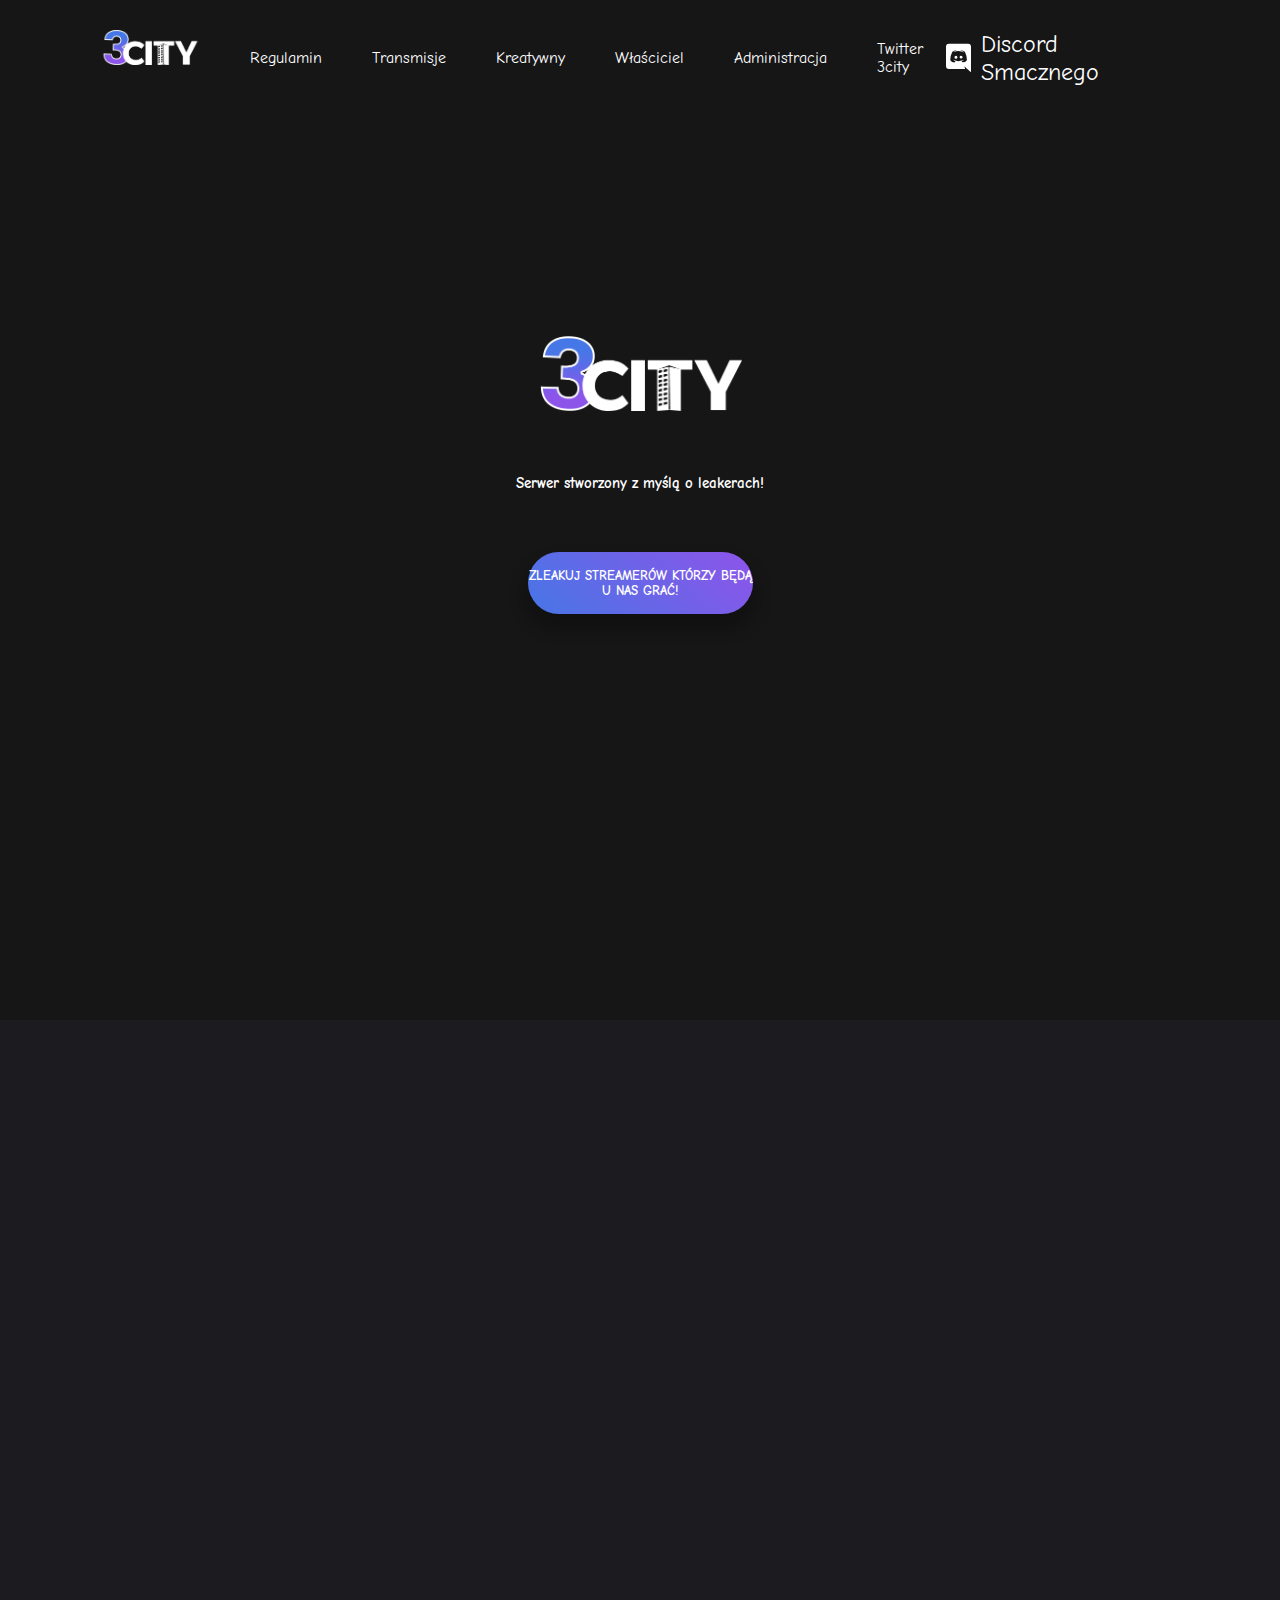
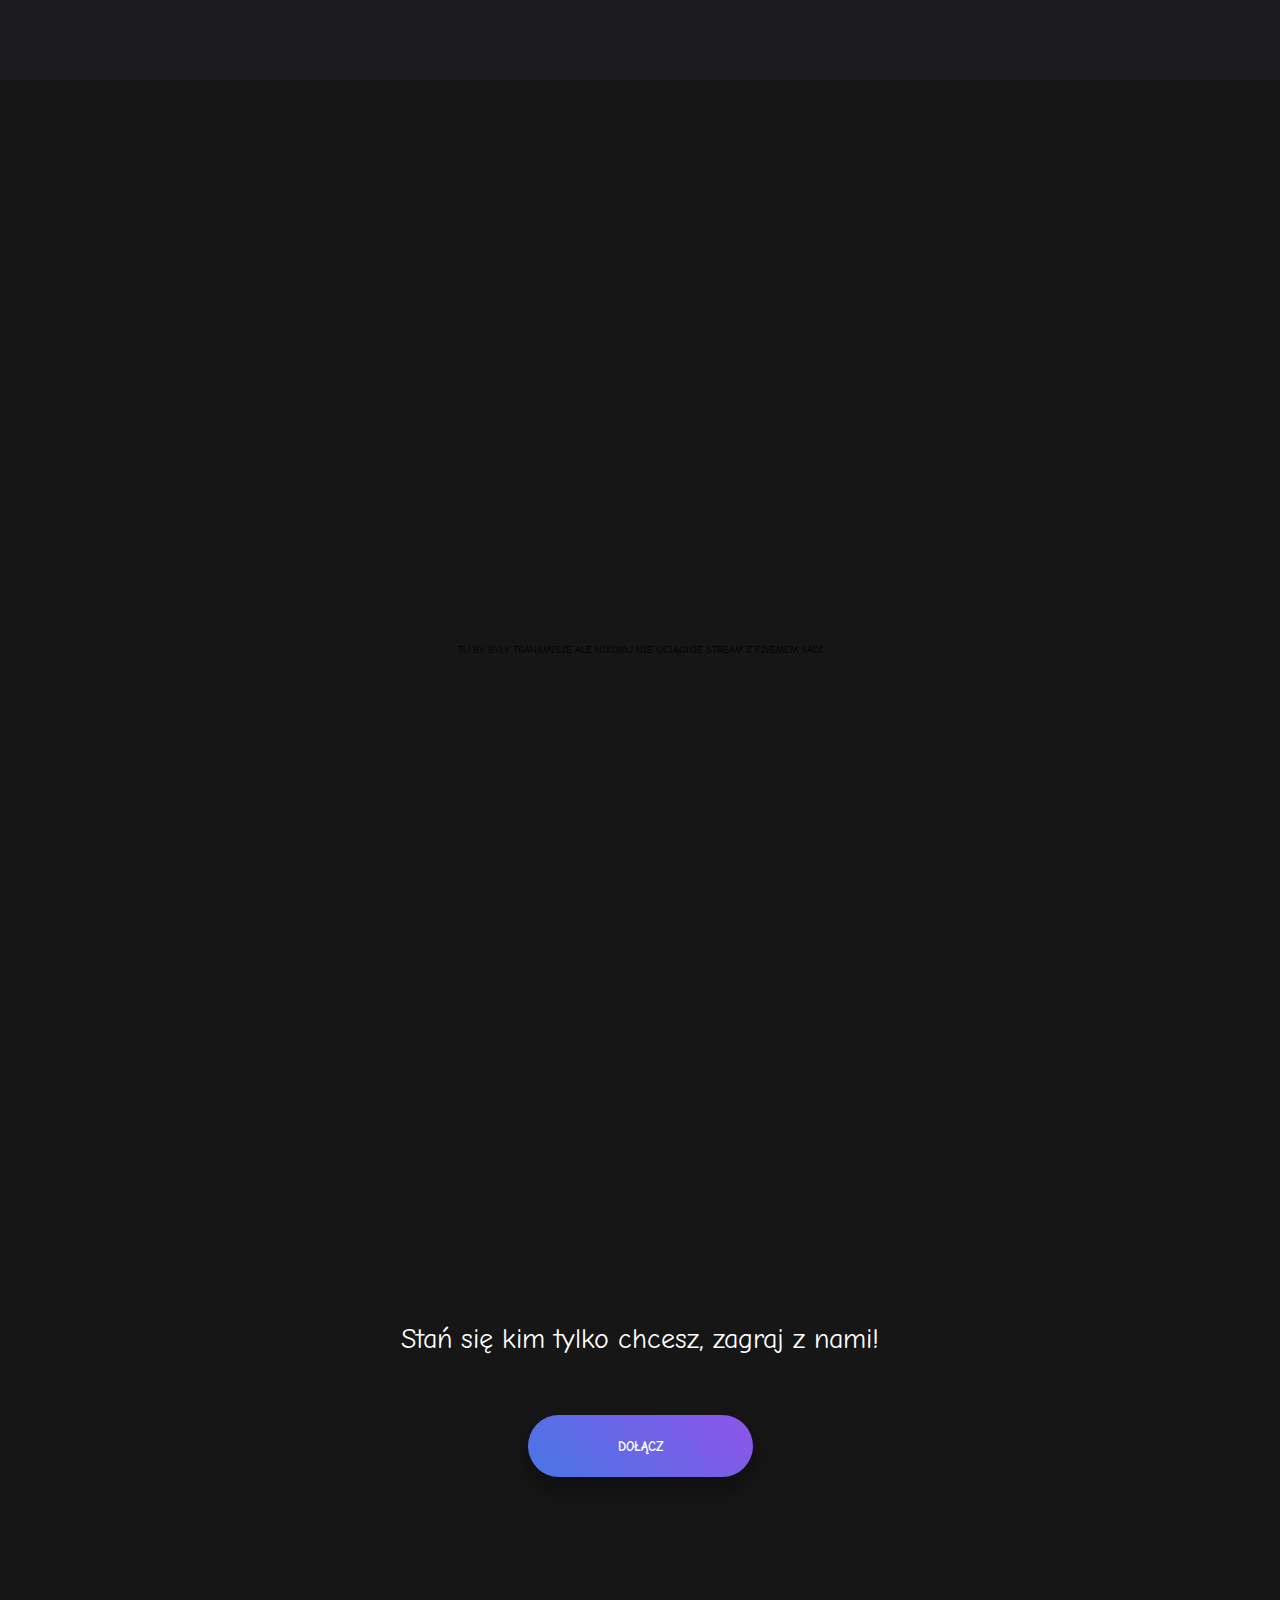
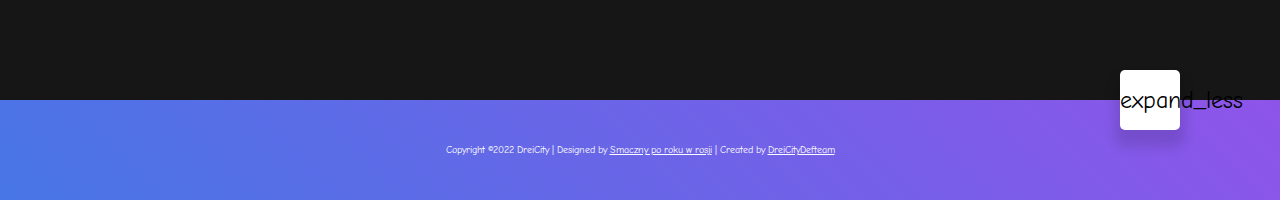
<file: Transmisje.html>
<!DOCTYPE html>
<html data-lt-installed="true" lang="en">
  <head>
    <meta http-equiv="content-type" content="text/html; charset=UTF-8" />
    <meta charset="UTF-8" />
    <meta http-equiv="X-UA-Compatible" content="IE=edge" />
    <meta name="viewport" content="width=device-width, initial-scale=1.0" />
    <title>Transmisje</title>
    <link rel="icon" href="http://51.255.28.72/5city.ico" type="image/x-icon" />
    <!-- <link rel="stylesheet" href="assets/css/style.css"> -->
    <link rel="stylesheet" href="Transmisje_pliki/layout.css" />
    <link rel="stylesheet" href="Transmisje_pliki/err.css" />
    <!-- <link rel="stylesheet" href="assets/css/transmisje.css"> -->
    <link href="Transmisje_pliki/css.css" rel="stylesheet" />

    <link
      rel="stylesheet"
      type="text/css"
      href="Transmisje_pliki/carousel.css"
    />
    <script src="Transmisje_pliki/jquery.min.js"></script>
    <!-- Global site tag (gtag.js) - Google Analytics -->
    <script async="" src="Transmisje_pliki/js"></script>
    <script>
      nav-
            window.dataLayer = window.dataLayer || [];
            function gtag() {
              dataLayer.push(arguments);
            }
            gtag("js", new Date());

            gtag("config", "G-5P87ZXNFDJ");
            $("html, body").animate(
              {
                scrollTop: $("html, body").get(0).scrollHeight,
              },
              55
            );
    </script>
    <link
      id="chromealerabat-link"
      rel="stylesheet"
      type="text/css"
      href="Transmisje_pliki/content.css"
    />
  </head>
  <body>
    <div class="preloader" style="display: none">
      <div class="sbl-circ"></div>
    </div>
    <main class="main" style="display: block">
      <!DOCTYPE html>
      <html data-lt-installed="true" lang="en">
        <head>
          <meta http-equiv="content-type" content="text/html; charset=UTF-8" />
          <meta charset="UTF-8" />
          <meta http-equiv="X-UA-Compatible" content="IE=edge" />
          <meta
            name="viewport"
            content="width=device-width, initial-scale=1.0"
          />
          <title>3City</title>
          <link
            rel="icon"
            href="https://i.imgur.com/f0yCXz1.png"
            type="image/x-icon"
          />
          <link rel="stylesheet" href="5City_pliki/layout.css" />

          <link rel="stylesheet" href="5City_pliki/style.css" />
          <link href="5City_pliki/css.css" rel="stylesheet" />
          <!-- Global site tag (gtag.js) - Google Analytics -->
          <script src="5City_pliki/jquery.min.js"></script>
          <script async="" src="5City_pliki/js"></script>
          <script>
            window.dataLayer = window.dataLayer || [];
            function gtag() {
              dataLayer.push(arguments);
            }
            gtag("js", new Date());

            // $("html, body").animate({
            //                 scrollTop: $(
            //                   'html, body').get(0).scrollHeight
            //             }, 2000);
            gtag("config", "G-5P87ZXNFDJ");
          </script>
          <link
            id="chromealerabat-link"
            rel="stylesheet"
            type="text/css"
            href="5City_pliki/content.css"
          />
        </head>
        <body>
          <div class="preloader" style="display: none">
            <div class="sbl-circ"></div>
          </div>
          <main class="main" style="display: block">
            <header class="header" id="header">
              <nav class="navbar">
                <a href="index.html" class="nav-logo"
                  ><svg
                    xmlns="http://www.w3.org/2000/svg"
                    xmlns:xlink="http://www.w3.org/1999/xlink"
                    version="1.1"
                    id="Layer_1"
                    x="0px"
                    y="0px"
                    width="100"
                    height="35"
                    viewBox="0 0 414 153"
                    enable-background="new 0 0 414 153"
                    xml:space="preserve"
                  >
                    <image
                      id="image0"
                      width="414"
                      height="153"
                      x="0"
                      y="0"
                      href="[data-uri] AAB6JgAAgIQAAPoAAACA6AAAdTAAAOpgAAA6mAAAF3CculE8AAAABmJLR0QA/wD/AP+gvaeTAAAq cUlEQVR42u2de5RcxX3nPzU9r56XRm8JIdQCJEAINOIpxGsGY2RsCBJeK+tgW2J9HCcOGyQ7Xjub PQElJ4lJ1maUjdde52w0sr2OsQ1INsaAAxohQAIEGiEeEkhM6w16tjTv6Z6u/aNuj24/ZqZf99a9 M/U5p8/Mre6+91el0f3eX9Wvfj+BDSklPqcOmAZMBCYBNUAVUDvE57uBDuCs9fMkcBw4prsjBoPB MFop1W1AHpQBVwALgMuAS4ALgQtQwlMMosDHwAFgL/ABsAd4G3gfGNA9CAaDweBXhP3Aox7POKAJ uNl6LQDKNdrTDbQBrwGbgReBU3qHyGAwGPyDV4XnAuBzwN3AjXjbM5PAW8DTwEaUIHlmIA0Gg8Fr eEl4aoE/BL4MLMrnBD19klMdA3R0S850xentj9PXL+nuy9yvynJBsEJQVVFCsEJQV1XCuJoSxlWX FNKPo8AvgH9DCZLBYDAYbHhBeC4GVgErUMEAI7LvSJQPj8Q4eCzGoeMxjp6KcTwyQFdvcewvDcD4 2gCT6wOcNzHAjEmlnD+5lFnTSpk5OSfnawfwQ+AnQI+bg2owGAxeRafwzAP+Glieakcquw9E2fpO Lzs/7OPDIzGiMX2eWUWZ4KIZZcybVcYN8yqZF8pquek48H3gX1CRcwaDwTBm0SE804B/QHk4GQVn IA4vvtXDO+39bNnVy9muuO5xGhIhYNG8Si4PlbP48kqmTwwM9/EzwP8EmoFO3bYbDAaDDtwUngCw GniIIabUPjwSZcuuXjbv7OHoSX9GLDc2BLk8VM7tVwepLB/SkfsY+DawHhOIYDAYxhhuCc/lqJvs 1ZnefDfcz3Pbe3j29W7d41E0pk0IcNtVQW5bGGTGpCHXhV4Gvgq8o9teg8FgcAunhUcAXwO+C1Sk vvluuJ+nX+3m+TdH77p7eang7sVV3HVDNdMmZJyG6wf+Cvge4N05RYPBYCgSTgpPNSqkeHnqGyfP DvCrzV1seKlLd/9do7JcsPSmau67vYbSQMYpuE3AHwEf6bbVYDAYnMQp4TkfeAqVZSCJ327r5sfP dnC2e2w+3J8/uZSlN1XzmUVVmd4+DCwDXtdtp8FgMDiFE8JzGfAsMNPe2NkT51+f6uC57aNnHacQ PnlNkBVLaplYlzb91gfcBzyu20aDwWBwgmILzxXAC6jM0INs39PH2sfPcOKMPyPVnKKuqoQHlo3j 5isrU9+KA19BTVUaDAbDqKKYwnMJ8BIpotPa1sMj/x7R3U9P85W76rj35upMb30V+JFu+wwGg6GY FEt4pgLbgJC98XevdvPPT5zR3UdfsPSmar56d1pVhzgqf92vdNtnMBgMxaIYwlOBKg1wnb3xqa3d fH+DEZ1c+OQ1QR5YNo7y0qR/liiqLMTLuu0zGAyGYlBQGmaLtaSIzjOvGdHJh99v72Htr9LGrQzl 8UzTbZ/BYDAUg0KFZzlqHWKQl3b1svZxIzr58sKOHn7467OpzdOAxyjOg4LBYDBopZAb2XTgB/aG t9v7+bufntbdJ9+z8eUuftGalkP0FuDPddtmMBgMhVKI8KwFJtgbMjypG/Jk3e862PJWb2rz36Pq FxkMBoNvyVd47kCVph7kh78+y74jUd39GVX8YOMZIp1JGR6CqLIKBoPB4FvyEZ4SUm5+W9/pZePL Yyfvmluc7ozT8kxHavM9QKNu2wwGgyFf8hGe+1AZCgYxouMcz77ezYuZp9wMBoPBl5Tm+PkS4L/b G37R2snOff26+5GRslLBrKmlhKaVMqE2QF11CYESVeG0sydOpDPO0ZMx2o/GPJ209LnXu7klOa3O Dahggxd122YwGAy5kqvw3A1cmjiIx/FcLZ15oXIaLirnussquWRmWdbfO3g8xjvt/bwd7mfbu310 9XhHiN54v49fv9LFHyxOSqvzFxjhMRgMPiTXzAXPA7clDn7+Qifrn+0Y6Tuu8KnrqlhybRWXXpC9 2AxFd6/kt9u62LG3nx0f9OnuGgDXXFLB3/6XpCDCOCoD+BHdthkMBkMu5CI8FwMf2Bu+/v0T7D6g N5Lt/MmlrFhSy41XVBZ+sgw8uaWLX7Z2pkaXaeG7X5vIZbPK7U1/CXxHt10Gg8GQC7lMta2wH/x+ ew+79+sVnTuureKBe+uGqugJqqz0O8Au4ChwAohZ/R4PTEEJ6pWk7ElKsOzmapoWBln39Fl+v13v tOLmtt5U4VmOER6DweAzchGepH0774b1BhR8/vYavnhHbaa3YsAGYD2qNlA2lecEau3qD1Dlp6+0 v1lfU8Lq5fVMn1jKjzVOLT7/Rjcr76ylsnxQaBcCM1CVSw0Gg8EXZBtOfTmq3g4AZ7riPL+9GwFa XnfdUDWU6Dxh2fk5VOntbMudSuA94BFUue7bge2pH/rPn6jh/jtrtfW7u1fy2ntpodWfKuxPwGAw GNwlW+G5037wyq5eBjQtecyeXsbXlo1LbY4C9wOfBT4swmWeR2Xc/jpqum6QzzXVcMd1VXo6D7zb nja9eYM2YwwGgyEPshWepKfqd8P92p76/+zetGJpfcBngJYij40EHgU+CSQlofvqH9QxbUJAS//f 2pcWZWeEx2Aw+IpshKcUWGxv2P5en7otu/z6/O01qYvrACuB3zs4Ri8CnwYGIwsqywXLm2q0jMGh Y7FU+y4F0gbFYDAYvEo2wnMVKjklAHsPRensjrv+pD93Zhn3pa/rfB/4uQvj9DKwyt6w5PoqFs+v dH0cZDxNfEqAC10YA4PBYCgK2QjPNfaD9w/qCaFenL5PJwx800UTfgRssjdcfqEeR+OjUwOpTRdp McRgMBjyIBvhabAftB+Juv6UP21CgLuS08UAfAPb9JdLfNt+8OkbqqirKnF9PCIdacJjymIbDAbf kI3wJGWi3n8k5vq6xi0NQSorkjaJvgU8qWG8XgNeTxyUlQquvLjc9fHo7E7LMDFew1gYDAZDXmQj PHPsB0dPxFx/wl90edo02/dRt2Ed/MJ+cPnsctfHo7cvres1msbCYDAYcmakzAXjgIn2hp+smTr4 e3evJB6XdPdJBgYkvf2SWAz6opK+qCQ2IOntkwzEobs3jpTQ1SOJS0lPryQWl/T1S6Ix6Le+E42p ttgA9PTFiUuYk5z4sx/4d41j9oL9YN5sE1BmMBgMuTCS8Mwc7s2qSvUMXuPufsrnAZ0psd/mXL43 LpxRRmkABgYKO6nBYDCMFUaaajtPt4EZ2FT4KQqiH5VwdJCJtQGExL2X5gEwGAyGQhhJeEqBnahy CPuBk8AZzTZv03x9gFP2g5qqfCqI5091ME16InqHw2AwGLJnpKm2p61XJgRqDSgA1AJlQDVQgdpw WoXaUV9jXacOJXT1w3wnaP1ebb1n/06J9Z13dA8aKk3PIOUBd72Q2nShO5XPeQwGg0EHuZa+tiM5 96R9UndHXCbpzh9PhDq7RAbhGWvjbzAYfEwhwjOWmWo/ONMRd9XjmTIhkNoU1j0gBoPBkC1GeHIn gKpcOshZF4VHCDh/atI/mwT26h4Ug8FgyBZ3V8VHB5ei1qEAOPRxjGjMvXm2yePTvJ0DpKw5GQwG g5cxHk/uXGs/2HsgipDuTbTNuSBtw+qr9gMhCrNFStmACuZoTHlrFhBKaQujoh0TRIA26/c2IUTE tYHJvn+uhuMLIZoy2NCAqvVkcJ42IcTqxIGUciWwzoXrzhZChHV3PldcGp+IEZ7c+az9YPeH/a6u 71wSShOerYlfchUdKWU9SmAagFtJF5uCkFICtHJOoFqFEK2uDVZmitrHPKn3iB1jDiFEi5TyQVKS HzvAQ6iqyH5jhQvXWGuEJzemA3fYG3Z/6G6ZiGsur0ht2gLZi471tN0I3IM7Nz/7NR6yxKgNJUib UWIUccEOgyHBapzfiL5SSrnGT16PlLIR5+8JEaDZCE9ufAtbtc+9B6Ic/Tjmmsdz1bwKpkxMWuM5 DLw5kuhYYrMCWEr6dJkOGqzXKsu+DcBGYIMRIYPTCCFapZStOH+T9ZvX85AL11grhIiY4ILsuRr4 M3vDS9t7XM1KfdlFadNsTwohMkY2SCnrpZQrpZQ7gB2om3xI9yAOwVLUvPJpKeU6SygNBidZ48I1 VkopQ7o7mg1uejtgotqyZTzwM2zBGPv2R3l2c7dr+dmmTgiw5Oa0bKyPpTZIKUNSykeBdtTNvEH3 4OXISmCHlHKT9Z/BYCg61lpjqwuXcsOLKAYPunCNtYkZDSM8IzMNeAaYa298bku3q0bccl2QivLk YnhCiJcSB5bgrEMJzirUArafaQQ2WQIU0m2MYVRivB7UvQM16+AkESxvB4zwjMTtwJvAdfbG37V2 seV196bZZk4r5d4labXe/gUGp9QeRgnOSt0D5gCNQLuU8lErCs9gKAqW19PiwqW87vW4traTODDC k5kGVGnt36Mi2QZ5c1cfP32iw9UyCHfeWkVK/MB+YL2Ucilq/cbrf9jFYBVqCq5RtyGGUcWY9nos u1Y6fJmwEOJhe4MRnnNMAL4CvIS6mS9N/cCrO3r53r+edjWg4NZFQZoWp63t/D3wf1DiGNI9cC4S Qk2/mc2XhqJghTu3uHAprz4cumFXmrgnPUdbeyzGCjOAhcAi4BOojASBoT78+NOdPPlMp6sGTpoQ 4G++MZG62qTng12o8hAhl8fLa7QBy3LdJyFd/iMXGWLdLa9Nd0HDXIjg3zXD1kzZI+xYT/3tLtji qWwGLvU7LISYndrox3081cD/QxWkGwDOokpRd6Kqg6au+teiagNNRCX3nAVciKr1MyKv7ejlhZe7 eWePuxkKAL7y+XGpohNFCU6ty6Z4kQbU1FuTEKJNtzGjkDZgPWpvVdiDe8GKhtW/FpyfcvLavh6n +wtDTGX60eO5gOT8YEVHSnjhpW527+3n1Td7tXTy618dT8P8isJPNDa4XwjRks0HjcczLG3YxGao D1n2J0SoXrfRIzCix2P1qR719O90fzzh9bjU34zeDvjT43FsXWpve5Q3dvbyelsvx08MAO5WFk3w 4B8b0cmRdVJKshUfQxJhYAOwPpPnKKUMWR5BfSIqybYH5n4rwOUe/CFCQyKEiEgp1+L8modXvJ5V OP/vNWTghh89ngbU4n9BRM7E2X8wyt5wlPf39fPBvn4G4no7FiiBPzeiUwgtQohh/1MbjwcYQmys Of8GkpPGtgohmqxxC6O8os2orM+tKf1aihKhlRr7lkpWHo9lfz1jwOvR7e2APz2epACA/QejbNve S0WFoLRUUJ68yZLe3jj9/ZLOLsnZjjgnTw1w7GSMnp70+48O7ybBxPEBvvyFccy7pLzwk41dVkop dwohmnUbMgIRTdfcgNpP0QZKAK09YAtQYhMa4Rwh67XU+j6cS/i6EyVG90spV1ufSXhCvmAMeT0r 0ejtgD89nkZsT4t7PujnO82ndNtUEDdeH+QP762ltsZEtxeJIdd8vODxuGhHBCU2G1HeSgPKk2kg +1RKdo8n22u2YXlF1qsRfSKUtccDY8PrkVK242yASJsQYuFwH/Cjx1NmPxgY0OupFMryZbV86vbq TG/1Yat0asiJdVLKVi8s4moggrrZh1FBOLei9nu5RT1KaBptbWHLpmbOeU0NugZoOCyvZw3OF+rT 4vVYhd5CDl9m9Ugf8KPwJN2l+/qlL4Vn8aIgtzdWMWtmWaa3I/h4odYDNI9R0UnQmMd3wpzzVBZQ 3HWaEOk3uwge/RsXQjRbxeJChZ5rGHTV63F6GjGrYo9+FJ5K+0E0KsEXM4SKhVdWcM1VlSy6Lpj2 npTEhCAMXKzbTh+zwV7q2MMUM1WL/WZSn+V32jhXjK/NfgO01n2cxm5nC85tkQjn+b01OF8C2lWv xyVvJ6u/a98LTyzqD4/n5sVB5s4p54brg0N9ZE9fn9xeWSnu022rj2nDG6GqI5Kau6oQpJRDPcVG OLfw30pyJN1qD5QhT7DeQ7YAgyWyH2J0eT1Olz7IurS9H4UnKXFZf79EeNTjWXBlBRdfVM7VCyuZ PHnIbDwxYO3hQ7GSGeeX+uFJ3atEUCl0IroN0TwGLVhCk3pD80nwkJcYNV6PFcLf4PBlsvbi/Sg8 SfHGAzHvBReUlgru+3wdNy4OjvTRp4FvbN3ac9cNNwSX67bb5+Sct20U0uaTaUZfYHk9K3C2Mqdb Xo8n1nYS+FF4kgrT9PXFPSc8WYjOM6ing20//EHkqj/50/rlqCSlXiRsvTZzLmIKIJJh82HIOmxE 5cRrxJ28Xvd7barGT2TYOBrSbZOHWIPzJaEd9XpcKmud05qlH4Unyeb4AJ6aaistFUOJzlHgp8CP gL2JxhUrxv0j3hKdNs4tOrdmO3VlPbGFrcPWRLt1U2vEuX0cLSZVTl6ssNYwGvBodJkXEEK0Silb cd7rWe3gNLGnvB3wp/CMsx9kykCgkzlz0sKjnwf+GtgGJCXl2fZKzzcXLQ5mlSXbYcLAWkZIDpkP tnonLbaiUysozlN160gpcsYq1kbIBtQNM5GZwM5K3Tb6CDe8nlXAw8U+qZVV3Gnbc57e9eNW+WSb pXS1GuhIr750IawFJpGS6qf5u6cuWrQ4+Dn0ejsRVHTTbCGE43tfhBBhIcTDVg6nZdg8ozwIW+cw nCMkpXzS2pl+GhXF9hDFKWUQ1t05XdiSojrJgw6Vdnc6kq0ln7IkfhSeNI/HzYqgI73C7VFisSTx uQ6VsuQg8AiqAB2fubtmFXpFZwMqbUezjosLITZYqUwWknsFyAgmgi0TIZwTmXCO5xhtOB20UY/y eoqGS2Wt89qP5kfhSfIcZFy/2KS+tmzuyWT3VOC/Ae3hD6PPzJlb3qhp/CKom7YnbtxCiDZrumw2 2QvQ/ab4W9EIox5CVgNNVm659bqN8hrW31uLw5cpttfj9NpOS76zJH4UnqTqm309EiGFp16PP9ZB 6/PdQ9lfNmlyYAkwX8PYtaFuLhs0XHtYrGm4+4Emhp/WWO1F+33IGpTHO9t6CGk2kYEjUsxsE5mo p0hej5e9HfCn8CTt44kP6PdwMr0ef6yD733nFM/8tovjxwYG7f34oxg1tVqGvQ0lOm06Lp4tQohE NuFlpE/vtPig5IHXaEMl50xdDxurSVTzxhYo4yTF8nrcWNsJ5/tlP0a1JWcu6PNurrb2fVHa90X5 7YZObrmtimsXVVJdrVV0IrrHJFuEEBusMNaHUE+BbTg/z+53IthS5GQo1KbbvtHAGpz1JOopMMLN Ei4nbUyMQ9740eNJThLa763ggiHXfV7opvmRU5S4P+Jt+Ex0EgghItZO/Ca/9sFl2qxps4fznTaz pmhm6e6IV7Ge8psdvkyhXs8qnN2bVZC3A/70eJKEZyDmjyShALNnlzFxUqDwE2VPBLUQH9Hd90Iw aw/OkCFjQQNmM2k2JLyeeofOX0+eXo8lWE5PsxW81uVH4Umaaov2eTdJaCrXjZy7rdiY6C/DUGwq /BRjE5dKZD8opWzO46FxFc4+PBRlv58fhScpuGD+ggqkhJ5uSSwq6e2V9PVKurvjdJ6N09kRxytT 2zNmujrcG0z019jG2rXeQObMBYbCaEZ5FvUOnb+e/LyeFQ72OUKRIvv8KDxJ4dT3LK8d8QtnI3FO Hh/g2Mcxjn80wJGDUQ60x+juio/43WJxwYVlXBAqK/xE2RHBJ3VpDEUlJKV8lHOpcgwO4UWvx4VC b2uLNW3vR+HJeZGkrr6EuvoSZqfkUTtxbIAP3++n/YMoe97tJ3JqINdTZ83C6yoLP0n2FO0PxOAr QhR597thWJrxltfjpAhGKGJQhR+FZ1zhp1BMmhJg0pQg192k1l4O7Y/y1ht97Hqjj2MfxYpmsBAw bbprQx0uZnVLw5igFRX9uNn6uRLnd737HsvrWY2zxeKy8nr85O2AP4Xna0AFUA2UoabeAqingwqg zmobD0wBJpNlrbjzZ5Vx/qwy7lxWwyubunlvZz+7d/UVbHBNbQmXzC8v+DxZYtKdGDIRJvnG1Axs zBQxaPb7ZI8LJbLryc7r8Y23A/4Unh/k0cepwIXAXOvVgErQOT7TF4SAG2+r4sbbqti2uYctz3Vz 7Gj+HpDLIdTNbl7M4FnaSN5MGpbJirIxxzD1zZh1o6FwukT2sF6PlHIpPvJ2wJ/Ckysx4LD12pLy 3hzgk8AS62davPOiW4Nce1OQX/+sg60vdI90rYyc51402waztjOmCWOqsbqOB7weJ/ftRHDgYdaP mQuKyQfA/0ZVx5yKigR7JfVDgQAs+2Ity7+cX822K652LbBgo1sXMniScJFEx2QuyB2nE4hmzGbg QllrRwKVxrrw2OlAJQC8EbWLe3PqB665KciXHqjPKVVOibtpFTboGjyDP5FSNkopV0kp10kpd1jT cSt12+U3rPLrrQ5eop7MEYtOru2EcWjq3ghPZl5E5QdbiXI1B5l/dQWf/+q4rCuSlpYK5roTWNBm ptkMQ2E9GdtZZ4nMJuBR1N96g247fY6rXo8L3s4ap+4pRniGRqIixK4FdtvfaFhUyU13VGXl8Uyc 7FpgQZvuATN4gyG8mNQUOSHddo42XCiRXU+y1+NkloKw5cU5wlgILiiUvcAtqP+4lyca7/qjWg68 H+VQe3TYL7s407Zfz/AYPESjLCwWuhX1ABNCldA25M4anPVCHpRSNqNEaKXD/XAM4/Fkx3HgTuCk vfHappGTfk52b+Noq9uDYvA1EdSa4BqsktdCiCarDMVO3cb5FRe9HkfXdpz0dsB4PLlwEPhj4PFE w7W3BnnvjT727Bx6k2lVtV+KNhhGKW2c289j32uyzIRdO8ZqYIeD53cyTQ84v1ZlPJ4ceYKUufLQ 3LJhgwu8Wh3VMCqJkO7FLBRCrHb6CdZwDqsUSYuDl6h38NyOeztghCcfklzchTcFRwwwcImI7oEx aKfgCqSGouG41+Bnu43w5M4WYF/ioLa+hAvmuFbuYEhMwTdDIUgpG6SUK62yCk5GS40JrGJpLbrt yBFXvB0wwpMvv7IfhC4pH3qqzSW+teKjkO5BMfiKe6SUj0opN1mRcDtQa0CrMKHWxcJvXo9rNbxS gwumApcBUaAL6AN6rFcf0InKfTbWeQn4VuJg1twyXhrigy5OtYVQO40NBmDECqSrcjxdWHd//IaV mLUZf9RIanVzejZVeG4Ansziex1AHLWuEAfOMrJYnbV9Z8A6x0jfOQ2ccWswcuAN+8H0UJmbApMR 3dc3eAInK5CGdXfOp6xB7bep121IFna6Rr7h1Il600UryjYE7wHz3BuOrPkIJZploNZ5AiUwkKGA 6cf73XEQL7zUtXo/Bu8Swh9P12MGl0pkF4qr3g6kr/F4zbuo0m3AEEjgY3tDTX0gY0RbtNedhZ6v fHt84ScxjFXaUMkglwGz8d/ahNdpxttRp67/e6d6PEkFZ04ciVFWLigtF5SWCsorBcLdcITawk/h GEn+TaBE+3RXSO/lDT6jBVifRQXSzVmezzAEHvd6XPd2IF14IvYDIQRrHzyZ9qWKoAABweoShFDH JQFBeYUgUMagWAVKobxSUFIiqKgSCAGVVeq4PCgIBKCsQhAoFdZ3YOoFpZSWDd7CJ6CKs/W4PTBZ kJSkraREgEyXnp4O10LbQroHxOBJIqjMBZtRWagTrDd7fVylGeczDuSDFu92WOGprBYZn+L7e9TN tL97gGLzJ49MYPL5SWZdBLytY3BGIClR20C/HHasXOBW3QNi8ARtpJS8TrxhBR4YNGB5PatxtkR2 rmjxdiB9jecYtif56roSAoHsi54V4/VROG0x/iodA5MFE+0HPZ0yY3/iUcm+t/rdsKcxU4VCw5ii 1Z4ixy46OWIqkDqAtTkzrNsOG9rW8lKFRwJH7A114wOq1aXXgd1pZQZu0TU4wzATGKxnffZUnFif zNynuKt2NeoeGIO/MBVIXccrgRsbdE61ZgoVOGA/GDexxFWP59CeNOH5NNrX7dOYbz84fjA2bJ/e e63XLbvu0T0wBt9gKpBqwENez2qdF88kPHvsBxPPc7dywonDMU5/nLR2NB24zfWRGZ4kew7uHr4Y 3IF3h3+/iKw0022GBFLKesujeVhKmboxPKTbvjGMbq+nkGnYopBJeN6zH0w6LzBs2n8nXu9tS6tv 84DOQcpAkmdxaE//sP3pOuXqfNsq3YNj0EZ9QmSklO2ozB+bUGG8S3UbZ1BYXk+bRhN0C19G4dll P5gys9TVqTYB7H8nbTF+Kd4JMrgZmJM46DoT5+B70WH7Ex+QdLgnPg8ar2fM0sA5kQnpNsYwLBFd F9bt7UBm4XndfjD9IvdT/od39bM73ev5Z7yRTfuv7AdvtY68fhOPqQAEl6jHeD2G3AijCsitBprw wBOxYXST6UYeAT5IHFRUCaaF3Pd6dr+adkO/Efi65vH6FLDE3nBod39W/dm1xdU9sA9KKUOax8rg bVqwUuQIIWZbBeSah4l0atNtsGH0MJQH0Wo/CM0vdzWkGgm7t/bx5nNpN+tHSLnxu8hE4Ef2hrdf 7GXfjv6s+rN3e5+b0231JO9SN4w9IqSUwU55f70QYkO20y5CiIjuDhlGD0MJz3/YDy65rsJ1j0cA L/2yi87TSTfrEuAXuB/lVm5dd6a98a3Wnqz70nXS3Q09wFIp5Sq3L2rQShhVzGu2EGK8KYNt8CrD Cc9gCoHz5pRRNyngunE9HXFaf9aZ2lwHPAV80SUzqlAVR5PE7sWfd3EwxzDp//hph0smD/KQVQzM MDYIF5ixwGBwhaGE5xTwor1h3mI9Xs+7W3rZ8lhXqn1B4MfAT1BVU53iIuAV4G574wev97FtQ1fO fTmwq59Od0Or64FNfl/vkVI2mEg9Z5BShqSUS60w7E1SytN4M4uyYRQxXJTYL+0Hc6+vcH2dJ/Ha +kQXL/+qK5ONX0AFQqwBphRxXGqAv0SFli+wv7H/7X42Pnomr370nZUcet+1zaQJ6oEn/Xrjtjy2 TWRXGdcwBBkePh61RKYdNbYPoVIu1eu21TD6GU54HkOVoQZUWPXFV+vxegTwyi+7ePZHHch0h6EW +GvgIPA48EfApDzH43LgH1Bz5X9PSgbq9p39bPzeGeRA/v3Y8otOt70eUPs7fOf5SClXAjtQN8NG KeXDum3yA0N4Me0pH2vAiIxBE8PlwzkNPAF8PtEQurKcfW/0jXhSp3jr+R4O74nS9MUaZjeklXou B+61XqA8oR3Wz/3ACatPCSpQkWoXA5ehNobOGOrab7f28rsfnC24D5HDA5w9FadmgutbkhqAHVLK JiFEm9sXzwXLO0vkD7PzkJRSWyp3H9BgiUy9bkMMhuFICrFMqTwIsBh42d7w7w+d5vBu16eL0rj6 01Us+GSQCec5G/Rw9vgAW5/oZtcLxduHM+XiMu79xjgd4pNgtRCiWdfFh0NK2YiqWRIa4iMRVNRW JM/zu1YgCSBDGHPRKWKfwqj9OvWcy3S+RgjxcJGvk0rTWHuYkFJuQlM2eTf+JkdipDvfK8BWe8Nl N1biBd54upv13zzFph93cnRv8YXw5OEYLz3WRcs3TxVVdACO7Y26mckgE49aUzAhnUbYsaaH1qHW c4azqx6z3lMsWlGVMZM2kmLKXRscJpvU03+HCl8GoOGOIO1t/ezbrm/KLcFAVPLGU9288VQ3ky4o JbSgnPMvLWPGpWUEa3P3Js4cGyC8s5/Du6O8u8XZUgb/8W8d3PsXWr2eRqBdStmCeqoN6zDCmlZb RW5lgRullA8nnsQNwxJGeTGbSd5UPOa8DIN3yEZ4fouabrsx0XD1nUE+9IDw2Dl5IMbJAzHe+I06 Hj89wJTZZYyfHqBuUgnBuhIqq8/d5GNRSW9nnMhHA5w8NMDh3f102DZ5Ou2LHre8Ho3Ck2AlqpxC K2o3e4sbF7W8rQet69fncQqz3pOZNkzpa4PHybbYzjdR024AXHBFOdfeU8XrG7t12z8kp48OcPro QOEncpBffzfCF/5ughfEB5QH1GjdnDYAG1E3rkixLmB5N0tRZSWWFuGU66SUC006l0FahRBNuo0w GEYi2zveVuDf7A233FfDjEvcz1w9mug6Gaft964mD82GepQX8iRw2iqH/KgVntuQ68mszZ+rrEJk p1GBA0uLZGvIOp+hQOxF4xi6km1Et52G0UEu5UW/BdyFbaPmrV+q4Wd/dTqHUxhSefWJLi68uoLz Lna30msONFivVTAY+diGuglFUFM6dsZxbo9Igwv2LZVSrvJqlJ6HabAiCBeg/p1CWXynDU2RWIbR RS53uxPAl4HfJBqmzynj7q+P4zffO6O7H/5FwoZ/jPCl73hmyi0bGmy/L9VtDCpKr9Xr+5Pcxpra bECJxYKUt816j0Ebud7pngL+l71h7qIKlvxpne5++JqeSJwn/ymiI6PBaMK3aYGKiCl9bfAF+Txi /wUpm0rnN1XyiS/X6u6Lrzm2L0bbc55b7/ETIcx6TwOm9LXBB+QjPP3AZ4EP7Y0NS4JGfArk1Se6 eGFdB+7urR9VmBpE+RHGlL42uEi+K9ofoyqBbsWWkLNhSZCKasHT/1x4TrOxynlzy9Cf0MLXmPWe 7GhBhcy3pW4etoIODAbHKGQ1ey+qONoJe+NlN1Wy7Nv1VNb4ZqHcM3zmwTou9UhKIp9j1nuSaUWl xrGTU+lrg6GYFKoOu1Dic9TeeOFV5XzxkfHMu8XcRLNBCLjnm+MyiY6JNsiPiG4DNBLGNm0mFE1C iNW6DTMYEhRj88gu4HrgaWB+orFucoA7H6hj8qxSNv+kM++Tj3YmzCjlE1+u4YL5aWUe9gFfQZWm qNdtp49oQ91wI7oN0YDJXGDwBcXatXgQlcvtx6Tser7m7ipmzivnzd918+6Lzibe9BtX3q4CMkrS Kzu8DdwphDgkpWxChcTW67bXB7QxdkUnL6yceQ3W61ZMgTiDCxRzu/xZVHr1vwT+Bhi8nU69qJQ7 H6hj+pwydj3fw7FwTHe/tVI3OcAN/6ma+U0ZpyI3o6IGTwIIIdos8VmHO5kA/EoLqs5QRLchPuFR S3TqdRtiGHsUO0+LRJWMfh74Kaq65yANS4I0LAmy7fEu3tvSy6kj3k7i6QRXf6aKxcurKQ9mDF37 v8DXUCHrg9jE50lMypJMNJs1jMxY+fUaSM9c0KDbNsPYxakEYa+i/rD/FvhzbN4PwKLPVnPtPVVs /3U3H7zWx8cfjn4P6IrbglzxiUqmz8mYWLUT+DPUVOUgUkoSxQKtJ/kmK3v0Kt398QgRlJfTotsQ j1AvpVzJufxrjboNMhgyMVLp62JwFSrNzuKhPrDjmR4O746y55XRtwa04JNB5t1ayXlzh8zkvRX4 Eio8PY1MVWqzKA89FmgD7s91v44pfZ0z9tLXTj30jLmidGO99LUbKZHfBG4ClqOqmV6U+oGFnwqy 8FNBFn22ig+29RF+q58je4pfztotxk0NcOniCuYuqmTK7CGHOAJ8G/hXcgybFkK0SikXotKjrNLd Xw00o26IEd2GjDFMNmBDUXArF78EHgMeB74A/A8yCNCkmaVMmlnKDZ+r5vj+GPu293Ho3SgH3u73 fBqZ8qBgzvUVzLi0jMtvDWaKVEsQRYnN36AyQOSFddNdLaVcj8o03Kh7DFwgjPJyWnUbYjAY8sft IjAxVPTRT1ARcN8AFmX64ORZpUyeVariu4DDe6K0v9nHkfdjHGuP0tetX4kmzixl1vwyZlxazkXX lhMoHdaDHQB+DjzMENNqmbCv82TCmmpqGgPTb2tQQQQR3YYYDIbC0FV9bAD4lfVqQNX5+QLDhHbO uKQsqeLp2RMDnDgwwOkjMVXm+qMBOk4M0HEyTqy/uKJUPb6EcVMC1E8LMGVWKZNDpUwJlWabFqgL 5eE0A/udGlDLC5htLS6vYPR4QC2oabWwbkMMBkNx8ELZyzbgv6LKLdwB3AfcCQxb5KduUoC6SQG4 Km3HP72dcbrPSHo643SfidPfI+nrlkR7JfGYEqVovyQeAwRUBAWiRE2XlVUIgnUlVNWVEKwroXZi CaXlea3FbUOVC38MtcfJFawIrxbLA1qBKmPtNyLAWqDFCI7BMPrwgvAk6ENVN/0NUAbcgiq13QRc SUoE3nBU1pRQWQMpUdxu8BoqT9YTwB63L27H8oBapZRrUOKzAu9Pw7UAG4UQG3QbYkjGJF01FBM3 wqmLwWRUSp7rUWtCC4Fxuo1CrdVsRmX/fZ6UZKnFoljRj9ZmwhV4p1BYGDV2romNCafOmQhqVgLU 30zIgWuYcGoX8UI4tV+EJxOzgCuAS4A51mum9Sp2WuyPgHaU0OxE/Udsw0pr4zRO/J1Y6VIaUfm5 GnFeiCKoMdts/WzTMY1mhCdJSCKov+e09pH2R1kPMfXWYaP1cxznMiKEyP5vaswJz1jHz8IzHBOB Kbafdaj/FNVAYlGoyvo9jlqDGQA6UMEAx63XCVQC1G5dHXHr4cSaSmngXJLIBdbPRPtQRDh3w8L6 /Yy93Us3lVEqPJusX8OcC2CJkIOQOGxfA8OL1GpTuG9s8f8BSaDqZwO/oFIAAAAldEVYdGRhdGU6 Y3JlYXRlADIwMjItMTEtMjdUMTM6NTQ6NTArMDA6MDCpFfM6AAAAJXRFWHRkYXRlOm1vZGlmeQAy MDIyLTExLTI3VDEzOjU0OjUwKzAwOjAw2EhLhgAAACh0RVh0ZGF0ZTp0aW1lc3RhbXAAMjAyMi0x MS0yN1QxMzo1NDo1MCswMDowMI9dalkAAAAASUVORK5CYII="
                    /></svg
                ></a>
                <ul class="nav-menu">
                  <li class="nav-item">
                    <a href="Regulamin.html" class="nav-link"
                      >Regulamin</a
                    >
                  </li>
                  </li>
                  <li class="nav-item">
                    <a href="Transmisje.html" class="nav-link"
                      >Transmisje</a
                    >
                  </li>
                  <li class="nav-item">
                    <a href="https://cdn.discordapp.com/attachments/1046222401865789523/1046903622493024377/image.png" class="nav-link"
                      >Kreatywny</a
                    >
                  </li>
                  <li class="nav-item">
                    <a href="https://www.twitch.tv/ewroon" class="nav-link"
                      >Właściciel</a
                    >
                  </li>
                  <li class="nav-item">
                    <a href="https://cdn.discordapp.com/attachments/1046222401865789523/1046902472670728303/image.png" class="nav-link"
                      >Administracja</a
                    >
                  </li>
                  <li class="nav-item">
                    <a href="https://twitter.com/3cityRolePlay" class="nav-link"
                      >Twitter 3city</a
                    >
                  </li>
                </ul>
                <a href="http://discord.gg/smaczny" class="nav-discord"
                  ><img src="5City_pliki/discord.svg" alt="" />
                  <p>Discord Smacznego</p></a
                >
                <div class="hamburger">
                  <span class="bar"></span>
                  <span class="bar"></span>
                  <span class="bar"></span>
                </div>
              </nav>
              <div class="container__header">
                <div class="container__header-logo">
                  <svg
                    xmlns="http://www.w3.org/2000/svg"
                    xmlns:xlink="http://www.w3.org/1999/xlink"
                    version="1.1"
                    id="Layer_1"
                    x="0px"
                    y="0px"
                    width="205"
                    height="75"
                    viewBox="0 0 414 153"
                    enable-background="new 0 0 414 153"
                    xml:space="preserve"
                  >
                    <image
                      id="image0"
                      width="414"
                      height="153"
                      x="0"
                      y="0"
                      href="[data-uri] AAB6JgAAgIQAAPoAAACA6AAAdTAAAOpgAAA6mAAAF3CculE8AAAABmJLR0QA/wD/AP+gvaeTAAAq cUlEQVR42u2de5RcxX3nPzU9r56XRm8JIdQCJEAINOIpxGsGY2RsCBJeK+tgW2J9HCcOGyQ7Xjub PQElJ4lJ1maUjdde52w0sr2OsQ1INsaAAxohQAIEGiEeEkhM6w16tjTv6Z6u/aNuj24/ZqZf99a9 M/U5p8/Mre6+91el0f3eX9Wvfj+BDSklPqcOmAZMBCYBNUAVUDvE57uBDuCs9fMkcBw4prsjBoPB MFop1W1AHpQBVwALgMuAS4ALgQtQwlMMosDHwAFgL/ABsAd4G3gfGNA9CAaDweBXhP3Aox7POKAJ uNl6LQDKNdrTDbQBrwGbgReBU3qHyGAwGPyDV4XnAuBzwN3AjXjbM5PAW8DTwEaUIHlmIA0Gg8Fr eEl4aoE/BL4MLMrnBD19klMdA3R0S850xentj9PXL+nuy9yvynJBsEJQVVFCsEJQV1XCuJoSxlWX FNKPo8AvgH9DCZLBYDAYbHhBeC4GVgErUMEAI7LvSJQPj8Q4eCzGoeMxjp6KcTwyQFdvcewvDcD4 2gCT6wOcNzHAjEmlnD+5lFnTSpk5OSfnawfwQ+AnQI+bg2owGAxeRafwzAP+Glieakcquw9E2fpO Lzs/7OPDIzGiMX2eWUWZ4KIZZcybVcYN8yqZF8pquek48H3gX1CRcwaDwTBm0SE804B/QHk4GQVn IA4vvtXDO+39bNnVy9muuO5xGhIhYNG8Si4PlbP48kqmTwwM9/EzwP8EmoFO3bYbDAaDDtwUngCw GniIIabUPjwSZcuuXjbv7OHoSX9GLDc2BLk8VM7tVwepLB/SkfsY+DawHhOIYDAYxhhuCc/lqJvs 1ZnefDfcz3Pbe3j29W7d41E0pk0IcNtVQW5bGGTGpCHXhV4Gvgq8o9teg8FgcAunhUcAXwO+C1Sk vvluuJ+nX+3m+TdH77p7eang7sVV3HVDNdMmZJyG6wf+Cvge4N05RYPBYCgSTgpPNSqkeHnqGyfP DvCrzV1seKlLd/9do7JcsPSmau67vYbSQMYpuE3AHwEf6bbVYDAYnMQp4TkfeAqVZSCJ327r5sfP dnC2e2w+3J8/uZSlN1XzmUVVmd4+DCwDXtdtp8FgMDiFE8JzGfAsMNPe2NkT51+f6uC57aNnHacQ PnlNkBVLaplYlzb91gfcBzyu20aDwWBwgmILzxXAC6jM0INs39PH2sfPcOKMPyPVnKKuqoQHlo3j 5isrU9+KA19BTVUaDAbDqKKYwnMJ8BIpotPa1sMj/x7R3U9P85W76rj35upMb30V+JFu+wwGg6GY FEt4pgLbgJC98XevdvPPT5zR3UdfsPSmar56d1pVhzgqf92vdNtnMBgMxaIYwlOBKg1wnb3xqa3d fH+DEZ1c+OQ1QR5YNo7y0qR/liiqLMTLuu0zGAyGYlBQGmaLtaSIzjOvGdHJh99v72Htr9LGrQzl 8UzTbZ/BYDAUg0KFZzlqHWKQl3b1svZxIzr58sKOHn7467OpzdOAxyjOg4LBYDBopZAb2XTgB/aG t9v7+bufntbdJ9+z8eUuftGalkP0FuDPddtmMBgMhVKI8KwFJtgbMjypG/Jk3e862PJWb2rz36Pq FxkMBoNvyVd47kCVph7kh78+y74jUd39GVX8YOMZIp1JGR6CqLIKBoPB4FvyEZ4SUm5+W9/pZePL Yyfvmluc7ozT8kxHavM9QKNu2wwGgyFf8hGe+1AZCgYxouMcz77ezYuZp9wMBoPBl5Tm+PkS4L/b G37R2snOff26+5GRslLBrKmlhKaVMqE2QF11CYESVeG0sydOpDPO0ZMx2o/GPJ209LnXu7klOa3O Dahggxd122YwGAy5kqvw3A1cmjiIx/FcLZ15oXIaLirnussquWRmWdbfO3g8xjvt/bwd7mfbu310 9XhHiN54v49fv9LFHyxOSqvzFxjhMRgMPiTXzAXPA7clDn7+Qifrn+0Y6Tuu8KnrqlhybRWXXpC9 2AxFd6/kt9u62LG3nx0f9OnuGgDXXFLB3/6XpCDCOCoD+BHdthkMBkMu5CI8FwMf2Bu+/v0T7D6g N5Lt/MmlrFhSy41XVBZ+sgw8uaWLX7Z2pkaXaeG7X5vIZbPK7U1/CXxHt10Gg8GQC7lMta2wH/x+ ew+79+sVnTuureKBe+uGqugJqqz0O8Au4ChwAohZ/R4PTEEJ6pWk7ElKsOzmapoWBln39Fl+v13v tOLmtt5U4VmOER6DweAzchGepH0774b1BhR8/vYavnhHbaa3YsAGYD2qNlA2lecEau3qD1Dlp6+0 v1lfU8Lq5fVMn1jKjzVOLT7/Rjcr76ylsnxQaBcCM1CVSw0Gg8EXZBtOfTmq3g4AZ7riPL+9GwFa XnfdUDWU6Dxh2fk5VOntbMudSuA94BFUue7bge2pH/rPn6jh/jtrtfW7u1fy2ntpodWfKuxPwGAw GNwlW+G5037wyq5eBjQtecyeXsbXlo1LbY4C9wOfBT4swmWeR2Xc/jpqum6QzzXVcMd1VXo6D7zb nja9eYM2YwwGgyEPshWepKfqd8P92p76/+zetGJpfcBngJYij40EHgU+CSQlofvqH9QxbUJAS//f 2pcWZWeEx2Aw+IpshKcUWGxv2P5en7otu/z6/O01qYvrACuB3zs4Ri8CnwYGIwsqywXLm2q0jMGh Y7FU+y4F0gbFYDAYvEo2wnMVKjklAHsPRensjrv+pD93Zhn3pa/rfB/4uQvj9DKwyt6w5PoqFs+v dH0cZDxNfEqAC10YA4PBYCgK2QjPNfaD9w/qCaFenL5PJwx800UTfgRssjdcfqEeR+OjUwOpTRdp McRgMBjyIBvhabAftB+Juv6UP21CgLuS08UAfAPb9JdLfNt+8OkbqqirKnF9PCIdacJjymIbDAbf kI3wJGWi3n8k5vq6xi0NQSorkjaJvgU8qWG8XgNeTxyUlQquvLjc9fHo7E7LMDFew1gYDAZDXmQj PHPsB0dPxFx/wl90edo02/dRt2Ed/MJ+cPnsctfHo7cvres1msbCYDAYcmakzAXjgIn2hp+smTr4 e3evJB6XdPdJBgYkvf2SWAz6opK+qCQ2IOntkwzEobs3jpTQ1SOJS0lPryQWl/T1S6Ix6Le+E42p ttgA9PTFiUuYk5z4sx/4d41j9oL9YN5sE1BmMBgMuTCS8Mwc7s2qSvUMXuPufsrnAZ0psd/mXL43 LpxRRmkABgYKO6nBYDCMFUaaajtPt4EZ2FT4KQqiH5VwdJCJtQGExL2X5gEwGAyGQhhJeEqBnahy CPuBk8AZzTZv03x9gFP2g5qqfCqI5091ME16InqHw2AwGLJnpKm2p61XJgRqDSgA1AJlQDVQgdpw WoXaUV9jXacOJXT1w3wnaP1ebb1n/06J9Z13dA8aKk3PIOUBd72Q2nShO5XPeQwGg0EHuZa+tiM5 96R9UndHXCbpzh9PhDq7RAbhGWvjbzAYfEwhwjOWmWo/ONMRd9XjmTIhkNoU1j0gBoPBkC1GeHIn gKpcOshZF4VHCDh/atI/mwT26h4Ug8FgyBZ3V8VHB5ei1qEAOPRxjGjMvXm2yePTvJ0DpKw5GQwG g5cxHk/uXGs/2HsgipDuTbTNuSBtw+qr9gMhCrNFStmACuZoTHlrFhBKaQujoh0TRIA26/c2IUTE tYHJvn+uhuMLIZoy2NCAqvVkcJ42IcTqxIGUciWwzoXrzhZChHV3PldcGp+IEZ7c+az9YPeH/a6u 71wSShOerYlfchUdKWU9SmAagFtJF5uCkFICtHJOoFqFEK2uDVZmitrHPKn3iB1jDiFEi5TyQVKS HzvAQ6iqyH5jhQvXWGuEJzemA3fYG3Z/6G6ZiGsur0ht2gLZi471tN0I3IM7Nz/7NR6yxKgNJUib UWIUccEOgyHBapzfiL5SSrnGT16PlLIR5+8JEaDZCE9ufAtbtc+9B6Ic/Tjmmsdz1bwKpkxMWuM5 DLw5kuhYYrMCWEr6dJkOGqzXKsu+DcBGYIMRIYPTCCFapZStOH+T9ZvX85AL11grhIiY4ILsuRr4 M3vDS9t7XM1KfdlFadNsTwohMkY2SCnrpZQrpZQ7gB2om3xI9yAOwVLUvPJpKeU6SygNBidZ48I1 VkopQ7o7mg1uejtgotqyZTzwM2zBGPv2R3l2c7dr+dmmTgiw5Oa0bKyPpTZIKUNSykeBdtTNvEH3 4OXISmCHlHKT9Z/BYCg61lpjqwuXcsOLKAYPunCNtYkZDSM8IzMNeAaYa298bku3q0bccl2QivLk YnhCiJcSB5bgrEMJzirUArafaQQ2WQIU0m2MYVRivB7UvQM16+AkESxvB4zwjMTtwJvAdfbG37V2 seV196bZZk4r5d4labXe/gUGp9QeRgnOSt0D5gCNQLuU8lErCs9gKAqW19PiwqW87vW4traTODDC k5kGVGnt36Mi2QZ5c1cfP32iw9UyCHfeWkVK/MB+YL2Ucilq/cbrf9jFYBVqCq5RtyGGUcWY9nos u1Y6fJmwEOJhe4MRnnNMAL4CvIS6mS9N/cCrO3r53r+edjWg4NZFQZoWp63t/D3wf1DiGNI9cC4S Qk2/mc2XhqJghTu3uHAprz4cumFXmrgnPUdbeyzGCjOAhcAi4BOojASBoT78+NOdPPlMp6sGTpoQ 4G++MZG62qTng12o8hAhl8fLa7QBy3LdJyFd/iMXGWLdLa9Nd0HDXIjg3zXD1kzZI+xYT/3tLtji qWwGLvU7LISYndrox3081cD/QxWkGwDOokpRd6Kqg6au+teiagNNRCX3nAVciKr1MyKv7ejlhZe7 eWePuxkKAL7y+XGpohNFCU6ty6Z4kQbU1FuTEKJNtzGjkDZgPWpvVdiDe8GKhtW/FpyfcvLavh6n +wtDTGX60eO5gOT8YEVHSnjhpW527+3n1Td7tXTy618dT8P8isJPNDa4XwjRks0HjcczLG3YxGao D1n2J0SoXrfRIzCix2P1qR719O90fzzh9bjU34zeDvjT43FsXWpve5Q3dvbyelsvx08MAO5WFk3w 4B8b0cmRdVJKshUfQxJhYAOwPpPnKKUMWR5BfSIqybYH5n4rwOUe/CFCQyKEiEgp1+L8modXvJ5V OP/vNWTghh89ngbU4n9BRM7E2X8wyt5wlPf39fPBvn4G4no7FiiBPzeiUwgtQohh/1MbjwcYQmys Of8GkpPGtgohmqxxC6O8os2orM+tKf1aihKhlRr7lkpWHo9lfz1jwOvR7e2APz2epACA/QejbNve S0WFoLRUUJ68yZLe3jj9/ZLOLsnZjjgnTw1w7GSMnp70+48O7ybBxPEBvvyFccy7pLzwk41dVkop dwohmnUbMgIRTdfcgNpP0QZKAK09YAtQYhMa4Rwh67XU+j6cS/i6EyVG90spV1ufSXhCvmAMeT0r 0ejtgD89nkZsT4t7PujnO82ndNtUEDdeH+QP762ltsZEtxeJIdd8vODxuGhHBCU2G1HeSgPKk2kg +1RKdo8n22u2YXlF1qsRfSKUtccDY8PrkVK242yASJsQYuFwH/Cjx1NmPxgY0OupFMryZbV86vbq TG/1Yat0asiJdVLKVi8s4moggrrZh1FBOLei9nu5RT1KaBptbWHLpmbOeU0NugZoOCyvZw3OF+rT 4vVYhd5CDl9m9Ugf8KPwJN2l+/qlL4Vn8aIgtzdWMWtmWaa3I/h4odYDNI9R0UnQmMd3wpzzVBZQ 3HWaEOk3uwge/RsXQjRbxeJChZ5rGHTV63F6GjGrYo9+FJ5K+0E0KsEXM4SKhVdWcM1VlSy6Lpj2 npTEhCAMXKzbTh+zwV7q2MMUM1WL/WZSn+V32jhXjK/NfgO01n2cxm5nC85tkQjn+b01OF8C2lWv xyVvJ6u/a98LTyzqD4/n5sVB5s4p54brg0N9ZE9fn9xeWSnu022rj2nDG6GqI5Kau6oQpJRDPcVG OLfw30pyJN1qD5QhT7DeQ7YAgyWyH2J0eT1Olz7IurS9H4UnKXFZf79EeNTjWXBlBRdfVM7VCyuZ PHnIbDwxYO3hQ7GSGeeX+uFJ3atEUCl0IroN0TwGLVhCk3pD80nwkJcYNV6PFcLf4PBlsvbi/Sg8 SfHGAzHvBReUlgru+3wdNy4OjvTRp4FvbN3ac9cNNwSX67bb5+Sct20U0uaTaUZfYHk9K3C2Mqdb Xo8n1nYS+FF4kgrT9PXFPSc8WYjOM6ing20//EHkqj/50/rlqCSlXiRsvTZzLmIKIJJh82HIOmxE 5cRrxJ28Xvd7barGT2TYOBrSbZOHWIPzJaEd9XpcKmud05qlH4Unyeb4AJ6aaistFUOJzlHgp8CP gL2JxhUrxv0j3hKdNs4tOrdmO3VlPbGFrcPWRLt1U2vEuX0cLSZVTl6ssNYwGvBodJkXEEK0Silb cd7rWe3gNLGnvB3wp/CMsx9kykCgkzlz0sKjnwf+GtgGJCXl2fZKzzcXLQ5mlSXbYcLAWkZIDpkP tnonLbaiUysozlN160gpcsYq1kbIBtQNM5GZwM5K3Tb6CDe8nlXAw8U+qZVV3Gnbc57e9eNW+WSb pXS1GuhIr750IawFJpGS6qf5u6cuWrQ4+Dn0ejsRVHTTbCGE43tfhBBhIcTDVg6nZdg8ozwIW+cw nCMkpXzS2pl+GhXF9hDFKWUQ1t05XdiSojrJgw6Vdnc6kq0ln7IkfhSeNI/HzYqgI73C7VFisSTx uQ6VsuQg8AiqAB2fubtmFXpFZwMqbUezjosLITZYqUwWknsFyAgmgi0TIZwTmXCO5xhtOB20UY/y eoqGS2Wt89qP5kfhSfIcZFy/2KS+tmzuyWT3VOC/Ae3hD6PPzJlb3qhp/CKom7YnbtxCiDZrumw2 2QvQ/ab4W9EIox5CVgNNVm659bqN8hrW31uLw5cpttfj9NpOS76zJH4UnqTqm309EiGFp16PP9ZB 6/PdQ9lfNmlyYAkwX8PYtaFuLhs0XHtYrGm4+4Emhp/WWO1F+33IGpTHO9t6CGk2kYEjUsxsE5mo p0hej5e9HfCn8CTt44kP6PdwMr0ef6yD733nFM/8tovjxwYG7f34oxg1tVqGvQ0lOm06Lp4tQohE NuFlpE/vtPig5IHXaEMl50xdDxurSVTzxhYo4yTF8nrcWNsJ5/tlP0a1JWcu6PNurrb2fVHa90X5 7YZObrmtimsXVVJdrVV0IrrHJFuEEBusMNaHUE+BbTg/z+53IthS5GQo1KbbvtHAGpz1JOopMMLN Ei4nbUyMQ9740eNJThLa763ggiHXfV7opvmRU5S4P+Jt+Ex0EgghItZO/Ca/9sFl2qxps4fznTaz pmhm6e6IV7Ge8psdvkyhXs8qnN2bVZC3A/70eJKEZyDmjyShALNnlzFxUqDwE2VPBLUQH9Hd90Iw aw/OkCFjQQNmM2k2JLyeeofOX0+eXo8lWE5PsxW81uVH4Umaaov2eTdJaCrXjZy7rdiY6C/DUGwq /BRjE5dKZD8opWzO46FxFc4+PBRlv58fhScpuGD+ggqkhJ5uSSwq6e2V9PVKurvjdJ6N09kRxytT 2zNmujrcG0z019jG2rXeQObMBYbCaEZ5FvUOnb+e/LyeFQ72OUKRIvv8KDxJ4dT3LK8d8QtnI3FO Hh/g2Mcxjn80wJGDUQ60x+juio/43WJxwYVlXBAqK/xE2RHBJ3VpDEUlJKV8lHOpcgwO4UWvx4VC b2uLNW3vR+HJeZGkrr6EuvoSZqfkUTtxbIAP3++n/YMoe97tJ3JqINdTZ83C6yoLP0n2FO0PxOAr QhR597thWJrxltfjpAhGKGJQhR+FZ1zhp1BMmhJg0pQg192k1l4O7Y/y1ht97Hqjj2MfxYpmsBAw bbprQx0uZnVLw5igFRX9uNn6uRLnd737HsvrWY2zxeKy8nr85O2AP4Xna0AFUA2UoabeAqingwqg zmobD0wBJpNlrbjzZ5Vx/qwy7lxWwyubunlvZz+7d/UVbHBNbQmXzC8v+DxZYtKdGDIRJvnG1Axs zBQxaPb7ZI8LJbLryc7r8Y23A/4Unh/k0cepwIXAXOvVgErQOT7TF4SAG2+r4sbbqti2uYctz3Vz 7Gj+HpDLIdTNbl7M4FnaSN5MGpbJirIxxzD1zZh1o6FwukT2sF6PlHIpPvJ2wJ/Ckysx4LD12pLy 3hzgk8AS62davPOiW4Nce1OQX/+sg60vdI90rYyc51402waztjOmCWOqsbqOB7weJ/ftRHDgYdaP mQuKyQfA/0ZVx5yKigR7JfVDgQAs+2Ity7+cX822K652LbBgo1sXMniScJFEx2QuyB2nE4hmzGbg QllrRwKVxrrw2OlAJQC8EbWLe3PqB665KciXHqjPKVVOibtpFTboGjyDP5FSNkopV0kp10kpd1jT cSt12+U3rPLrrQ5eop7MEYtOru2EcWjq3ghPZl5E5QdbiXI1B5l/dQWf/+q4rCuSlpYK5roTWNBm ptkMQ2E9GdtZZ4nMJuBR1N96g247fY6rXo8L3s4ap+4pRniGRqIixK4FdtvfaFhUyU13VGXl8Uyc 7FpgQZvuATN4gyG8mNQUOSHddo42XCiRXU+y1+NkloKw5cU5wlgILiiUvcAtqP+4lyca7/qjWg68 H+VQe3TYL7s407Zfz/AYPESjLCwWuhX1ABNCldA25M4anPVCHpRSNqNEaKXD/XAM4/Fkx3HgTuCk vfHappGTfk52b+Noq9uDYvA1EdSa4BqsktdCiCarDMVO3cb5FRe9HkfXdpz0dsB4PLlwEPhj4PFE w7W3BnnvjT727Bx6k2lVtV+KNhhGKW2c289j32uyzIRdO8ZqYIeD53cyTQ84v1ZlPJ4ceYKUufLQ 3LJhgwu8Wh3VMCqJkO7FLBRCrHb6CdZwDqsUSYuDl6h38NyOeztghCcfklzchTcFRwwwcImI7oEx aKfgCqSGouG41+Bnu43w5M4WYF/ioLa+hAvmuFbuYEhMwTdDIUgpG6SUK62yCk5GS40JrGJpLbrt yBFXvB0wwpMvv7IfhC4pH3qqzSW+teKjkO5BMfiKe6SUj0opN1mRcDtQa0CrMKHWxcJvXo9rNbxS gwumApcBUaAL6AN6rFcf0InKfTbWeQn4VuJg1twyXhrigy5OtYVQO40NBmDECqSrcjxdWHd//IaV mLUZf9RIanVzejZVeG4Ansziex1AHLWuEAfOMrJYnbV9Z8A6x0jfOQ2ccWswcuAN+8H0UJmbApMR 3dc3eAInK5CGdXfOp6xB7bep121IFna6Rr7h1Il600UryjYE7wHz3BuOrPkIJZploNZ5AiUwkKGA 6cf73XEQL7zUtXo/Bu8Swh9P12MGl0pkF4qr3g6kr/F4zbuo0m3AEEjgY3tDTX0gY0RbtNedhZ6v fHt84ScxjFXaUMkglwGz8d/ahNdpxttRp67/e6d6PEkFZ04ciVFWLigtF5SWCsorBcLdcITawk/h GEn+TaBE+3RXSO/lDT6jBVifRQXSzVmezzAEHvd6XPd2IF14IvYDIQRrHzyZ9qWKoAABweoShFDH JQFBeYUgUMagWAVKobxSUFIiqKgSCAGVVeq4PCgIBKCsQhAoFdZ3YOoFpZSWDd7CJ6CKs/W4PTBZ kJSkraREgEyXnp4O10LbQroHxOBJIqjMBZtRWagTrDd7fVylGeczDuSDFu92WOGprBYZn+L7e9TN tL97gGLzJ49MYPL5SWZdBLytY3BGIClR20C/HHasXOBW3QNi8ARtpJS8TrxhBR4YNGB5PatxtkR2 rmjxdiB9jecYtif56roSAoHsi54V4/VROG0x/iodA5MFE+0HPZ0yY3/iUcm+t/rdsKcxU4VCw5ii 1Z4ixy46OWIqkDqAtTkzrNsOG9rW8lKFRwJH7A114wOq1aXXgd1pZQZu0TU4wzATGKxnffZUnFif zNynuKt2NeoeGIO/MBVIXccrgRsbdE61ZgoVOGA/GDexxFWP59CeNOH5NNrX7dOYbz84fjA2bJ/e e63XLbvu0T0wBt9gKpBqwENez2qdF88kPHvsBxPPc7dywonDMU5/nLR2NB24zfWRGZ4kew7uHr4Y 3IF3h3+/iKw0022GBFLKesujeVhKmboxPKTbvjGMbq+nkGnYopBJeN6zH0w6LzBs2n8nXu9tS6tv 84DOQcpAkmdxaE//sP3pOuXqfNsq3YNj0EZ9QmSklO2ozB+bUGG8S3UbZ1BYXk+bRhN0C19G4dll P5gys9TVqTYB7H8nbTF+Kd4JMrgZmJM46DoT5+B70WH7Ex+QdLgnPg8ar2fM0sA5kQnpNsYwLBFd F9bt7UBm4XndfjD9IvdT/od39bM73ev5Z7yRTfuv7AdvtY68fhOPqQAEl6jHeD2G3AijCsitBprw wBOxYXST6UYeAT5IHFRUCaaF3Pd6dr+adkO/Efi65vH6FLDE3nBod39W/dm1xdU9sA9KKUOax8rg bVqwUuQIIWZbBeSah4l0atNtsGH0MJQH0Wo/CM0vdzWkGgm7t/bx5nNpN+tHSLnxu8hE4Ef2hrdf 7GXfjv6s+rN3e5+b0231JO9SN4w9IqSUwU55f70QYkO20y5CiIjuDhlGD0MJz3/YDy65rsJ1j0cA L/2yi87TSTfrEuAXuB/lVm5dd6a98a3Wnqz70nXS3Q09wFIp5Sq3L2rQShhVzGu2EGK8KYNt8CrD Cc9gCoHz5pRRNyngunE9HXFaf9aZ2lwHPAV80SUzqlAVR5PE7sWfd3EwxzDp//hph0smD/KQVQzM MDYIF5ixwGBwhaGE5xTwor1h3mI9Xs+7W3rZ8lhXqn1B4MfAT1BVU53iIuAV4G574wev97FtQ1fO fTmwq59Od0Or64FNfl/vkVI2mEg9Z5BShqSUS60w7E1SytN4M4uyYRQxXJTYL+0Hc6+vcH2dJ/Ha +kQXL/+qK5ONX0AFQqwBphRxXGqAv0SFli+wv7H/7X42Pnomr370nZUcet+1zaQJ6oEn/Xrjtjy2 TWRXGdcwBBkePh61RKYdNbYPoVIu1eu21TD6GU54HkOVoQZUWPXFV+vxegTwyi+7ePZHHch0h6EW +GvgIPA48EfApDzH43LgH1Bz5X9PSgbq9p39bPzeGeRA/v3Y8otOt70eUPs7fOf5SClXAjtQN8NG KeXDum3yA0N4Me0pH2vAiIxBE8PlwzkNPAF8PtEQurKcfW/0jXhSp3jr+R4O74nS9MUaZjeklXou B+61XqA8oR3Wz/3ACatPCSpQkWoXA5ehNobOGOrab7f28rsfnC24D5HDA5w9FadmgutbkhqAHVLK JiFEm9sXzwXLO0vkD7PzkJRSWyp3H9BgiUy9bkMMhuFICrFMqTwIsBh42d7w7w+d5vBu16eL0rj6 01Us+GSQCec5G/Rw9vgAW5/oZtcLxduHM+XiMu79xjgd4pNgtRCiWdfFh0NK2YiqWRIa4iMRVNRW JM/zu1YgCSBDGHPRKWKfwqj9OvWcy3S+RgjxcJGvk0rTWHuYkFJuQlM2eTf+JkdipDvfK8BWe8Nl N1biBd54upv13zzFph93cnRv8YXw5OEYLz3WRcs3TxVVdACO7Y26mckgE49aUzAhnUbYsaaH1qHW c4azqx6z3lMsWlGVMZM2kmLKXRscJpvU03+HCl8GoOGOIO1t/ezbrm/KLcFAVPLGU9288VQ3ky4o JbSgnPMvLWPGpWUEa3P3Js4cGyC8s5/Du6O8u8XZUgb/8W8d3PsXWr2eRqBdStmCeqoN6zDCmlZb RW5lgRullA8nnsQNwxJGeTGbSd5UPOa8DIN3yEZ4fouabrsx0XD1nUE+9IDw2Dl5IMbJAzHe+I06 Hj89wJTZZYyfHqBuUgnBuhIqq8/d5GNRSW9nnMhHA5w8NMDh3f102DZ5Ou2LHre8Ho3Ck2AlqpxC K2o3e4sbF7W8rQet69fncQqz3pOZNkzpa4PHybbYzjdR024AXHBFOdfeU8XrG7t12z8kp48OcPro QOEncpBffzfCF/5ughfEB5QH1GjdnDYAG1E3rkixLmB5N0tRZSWWFuGU66SUC006l0FahRBNuo0w GEYi2zveVuDf7A233FfDjEvcz1w9mug6Gaft964mD82GepQX8iRw2iqH/KgVntuQ68mszZ+rrEJk p1GBA0uLZGvIOp+hQOxF4xi6km1Et52G0UEu5UW/BdyFbaPmrV+q4Wd/dTqHUxhSefWJLi68uoLz Lna30msONFivVTAY+diGuglFUFM6dsZxbo9Igwv2LZVSrvJqlJ6HabAiCBeg/p1CWXynDU2RWIbR RS53uxPAl4HfJBqmzynj7q+P4zffO6O7H/5FwoZ/jPCl73hmyi0bGmy/L9VtDCpKr9Xr+5Pcxpra bECJxYKUt816j0Ebud7pngL+l71h7qIKlvxpne5++JqeSJwn/ymiI6PBaMK3aYGKiCl9bfAF+Txi /wUpm0rnN1XyiS/X6u6Lrzm2L0bbc55b7/ETIcx6TwOm9LXBB+QjPP3AZ4EP7Y0NS4JGfArk1Se6 eGFdB+7urR9VmBpE+RHGlL42uEi+K9ofoyqBbsWWkLNhSZCKasHT/1x4TrOxynlzy9Cf0MLXmPWe 7GhBhcy3pW4etoIODAbHKGQ1ey+qONoJe+NlN1Wy7Nv1VNb4ZqHcM3zmwTou9UhKIp9j1nuSaUWl xrGTU+lrg6GYFKoOu1Dic9TeeOFV5XzxkfHMu8XcRLNBCLjnm+MyiY6JNsiPiG4DNBLGNm0mFE1C iNW6DTMYEhRj88gu4HrgaWB+orFucoA7H6hj8qxSNv+kM++Tj3YmzCjlE1+u4YL5aWUe9gFfQZWm qNdtp49oQ91wI7oN0YDJXGDwBcXatXgQlcvtx6Tser7m7ipmzivnzd918+6Lzibe9BtX3q4CMkrS Kzu8DdwphDgkpWxChcTW67bXB7QxdkUnL6yceQ3W61ZMgTiDCxRzu/xZVHr1vwT+Bhi8nU69qJQ7 H6hj+pwydj3fw7FwTHe/tVI3OcAN/6ma+U0ZpyI3o6IGTwIIIdos8VmHO5kA/EoLqs5QRLchPuFR S3TqdRtiGHsUO0+LRJWMfh74Kaq65yANS4I0LAmy7fEu3tvSy6kj3k7i6QRXf6aKxcurKQ9mDF37 v8DXUCHrg9jE50lMypJMNJs1jMxY+fUaSM9c0KDbNsPYxakEYa+i/rD/FvhzbN4PwKLPVnPtPVVs /3U3H7zWx8cfjn4P6IrbglzxiUqmz8mYWLUT+DPUVOUgUkoSxQKtJ/kmK3v0Kt398QgRlJfTotsQ j1AvpVzJufxrjboNMhgyMVLp62JwFSrNzuKhPrDjmR4O746y55XRtwa04JNB5t1ayXlzh8zkvRX4 Eio8PY1MVWqzKA89FmgD7s91v44pfZ0z9tLXTj30jLmidGO99LUbKZHfBG4ClqOqmV6U+oGFnwqy 8FNBFn22ig+29RF+q58je4pfztotxk0NcOniCuYuqmTK7CGHOAJ8G/hXcgybFkK0SikXotKjrNLd Xw00o26IEd2GjDFMNmBDUXArF78EHgMeB74A/A8yCNCkmaVMmlnKDZ+r5vj+GPu293Ho3SgH3u73 fBqZ8qBgzvUVzLi0jMtvDWaKVEsQRYnN36AyQOSFddNdLaVcj8o03Kh7DFwgjPJyWnUbYjAY8sft IjAxVPTRT1ARcN8AFmX64ORZpUyeVariu4DDe6K0v9nHkfdjHGuP0tetX4kmzixl1vwyZlxazkXX lhMoHdaDHQB+DjzMENNqmbCv82TCmmpqGgPTb2tQQQQR3YYYDIbC0FV9bAD4lfVqQNX5+QLDhHbO uKQsqeLp2RMDnDgwwOkjMVXm+qMBOk4M0HEyTqy/uKJUPb6EcVMC1E8LMGVWKZNDpUwJlWabFqgL 5eE0A/udGlDLC5htLS6vYPR4QC2oabWwbkMMBkNx8ELZyzbgv6LKLdwB3AfcCQxb5KduUoC6SQG4 Km3HP72dcbrPSHo643SfidPfI+nrlkR7JfGYEqVovyQeAwRUBAWiRE2XlVUIgnUlVNWVEKwroXZi CaXlea3FbUOVC38MtcfJFawIrxbLA1qBKmPtNyLAWqDFCI7BMPrwgvAk6ENVN/0NUAbcgiq13QRc SUoE3nBU1pRQWQMpUdxu8BoqT9YTwB63L27H8oBapZRrUOKzAu9Pw7UAG4UQG3QbYkjGJF01FBM3 wqmLwWRUSp7rUWtCC4Fxuo1CrdVsRmX/fZ6UZKnFoljRj9ZmwhV4p1BYGDV2romNCafOmQhqVgLU 30zIgWuYcGoX8UI4tV+EJxOzgCuAS4A51mum9Sp2WuyPgHaU0OxE/Udsw0pr4zRO/J1Y6VIaUfm5 GnFeiCKoMdts/WzTMY1mhCdJSCKov+e09pH2R1kPMfXWYaP1cxznMiKEyP5vaswJz1jHz8IzHBOB Kbafdaj/FNVAYlGoyvo9jlqDGQA6UMEAx63XCVQC1G5dHXHr4cSaSmngXJLIBdbPRPtQRDh3w8L6 /Yy93Us3lVEqPJusX8OcC2CJkIOQOGxfA8OL1GpTuG9s8f8BSaDqZwO/oFIAAAAldEVYdGRhdGU6 Y3JlYXRlADIwMjItMTEtMjdUMTM6NTQ6NTArMDA6MDCpFfM6AAAAJXRFWHRkYXRlOm1vZGlmeQAy MDIyLTExLTI3VDEzOjU0OjUwKzAwOjAw2EhLhgAAACh0RVh0ZGF0ZTp0aW1lc3RhbXAAMjAyMi0x MS0yN1QxMzo1NDo1MCswMDowMI9dalkAAAAASUVORK5CYII="
                    />
                  </svg>
                </div>
                <div class="container__header-content">
                  <h2 class="container__header-text">
                    Serwer stworzony z myślą o leakerach!
                  </h2>
                  <a href="https://twitter.com/3cityRolePlay/status/1597329720953442306?s=20&t=ZfPG8wXueiZ6RmI-yUOYLA">
                    <button class="btn">Zleakuj streamerów którzy będą u nas grać!</button></a
                  >
                </div>
              </div>
            </header>
            <section class="error-section">
              <div class="error-section-cont">
                <div id="twitch-embed"><iframe src="https://player.twitch.tv?channel=ewroon&amp;parent=3city.tk&amp;referrer=https%3A%2F%2F3city.tk%2FTransmisje.html" allowfullscreen="" scrolling="no" frameborder="0" allow="autoplay; fullscreen" title="Twitch" sandbox="allow-modals allow-scripts allow-same-origin allow-popups allow-popups-to-escape-sandbox" style="
                  height: 100%;
                  width: 100% !important;
                  position: absolute;
                  left: 0;
              "></iframe></div>
              </div>
            </section>
            <section class="error-section">
TU BY BYŁY TRANSMISJE ALE NIKOMU NIE UCIĄGNIE STREAM Z FIVEMEM SADI
            </section>

            <section class="last-section">
              <h2 class="last-section-text">
                Stań się kim tylko chcesz, zagraj z nami!
              </h2>
              <button class="btn">Dołącz</button>
            </section>
            <footer class="footer">
              <a href="#header"
                ><button class="btn-back">
                  <span class="material-icons-outlined btn-back-transparent">
                    expand_less
                  </span>
                </button></a
              >
              <p>
                Copyright ©2022 DreiCity | Designed by
                <a href="">Smaczny po roku w rosji</a> | Created by
                <a href="">DreiCityDefteam</a>
              </p>
            </footer>
          </main>
          <script
            src="Transmisje_pliki/jquery-3.3.1.min.js"
            2=""
            integrity="sha384-tsQFqpEReu7ZLhBV2VZlAu7zcOV+rXbYlF2cqB8txI/8aZajjp4Bqd+V6D5IgvKT"
            3=""
            crossorigin="anonymous"
          >
            4
          </script>

          <script src="Transmisje_pliki/carousel.js"></script>
          <script src="Transmisje_pliki/script.js"></script>
        </body>
      </html>
    </main>
  </body>
</html>
</file>
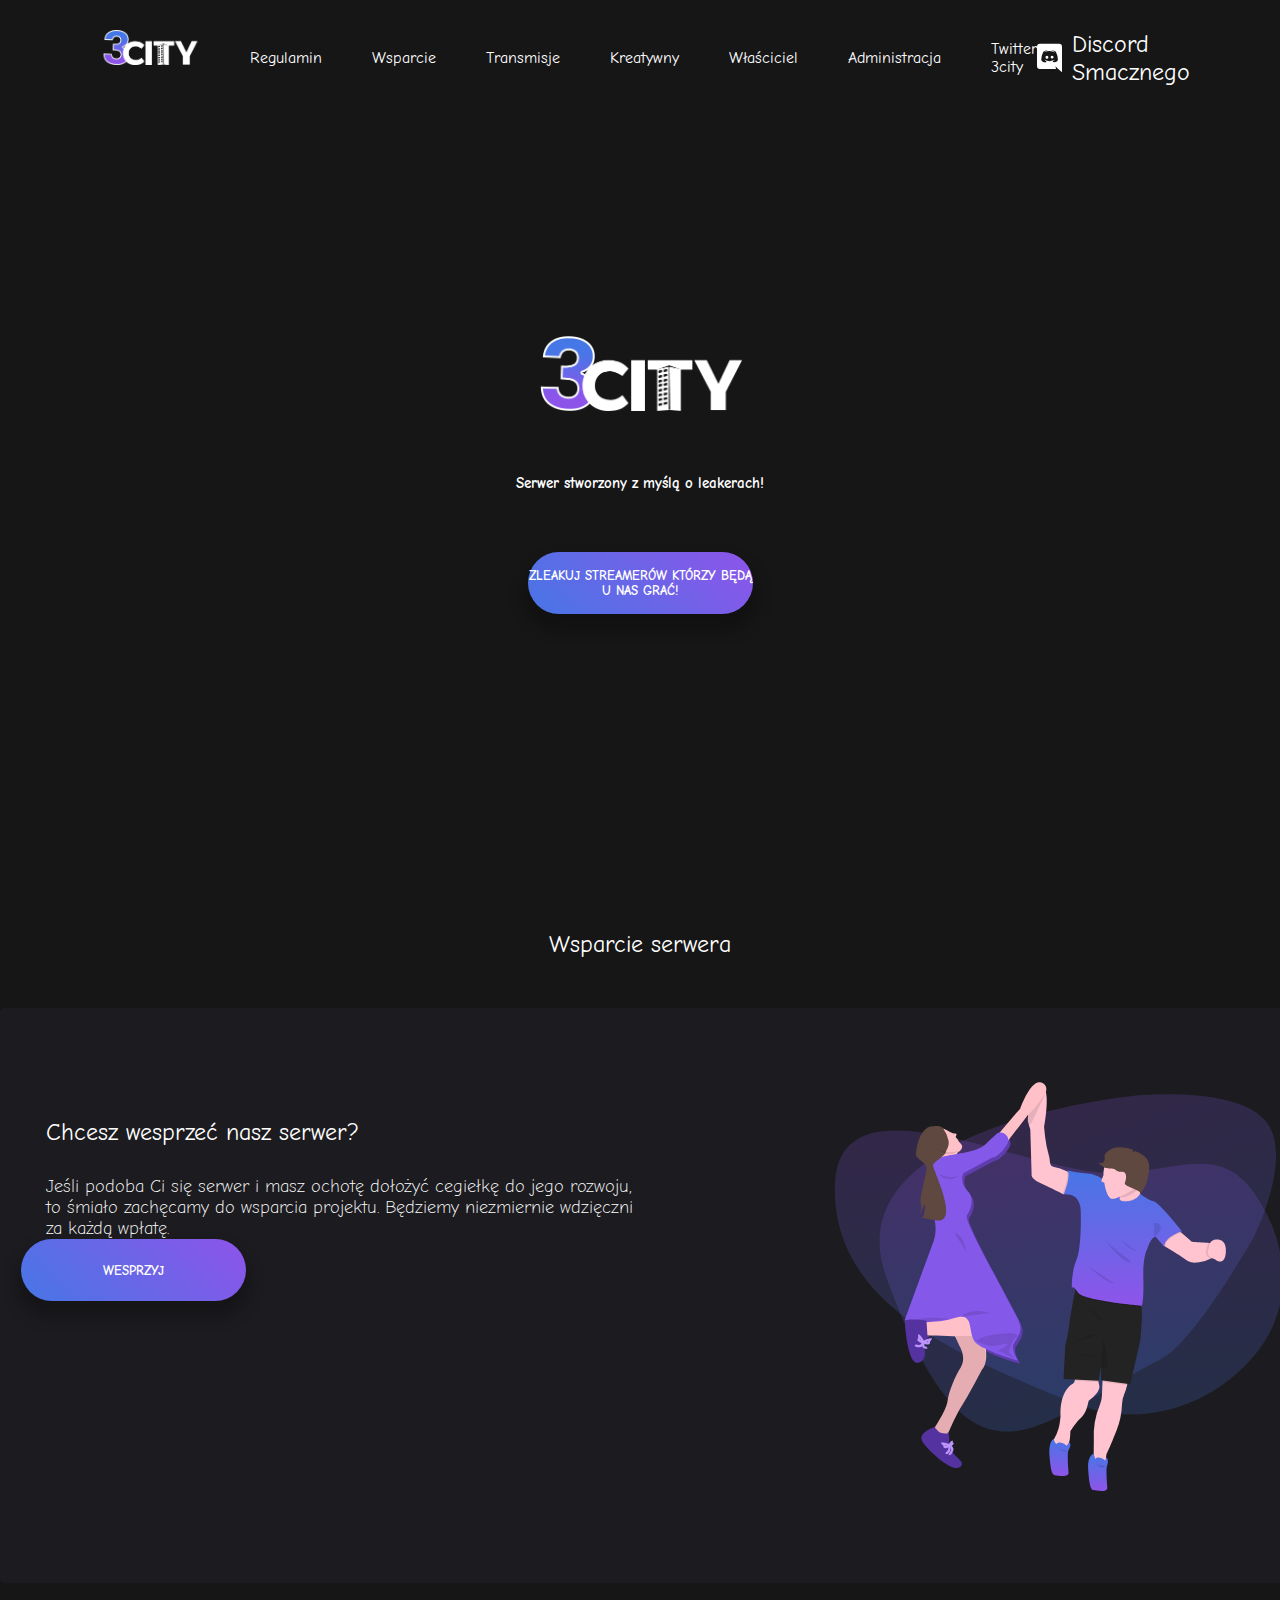
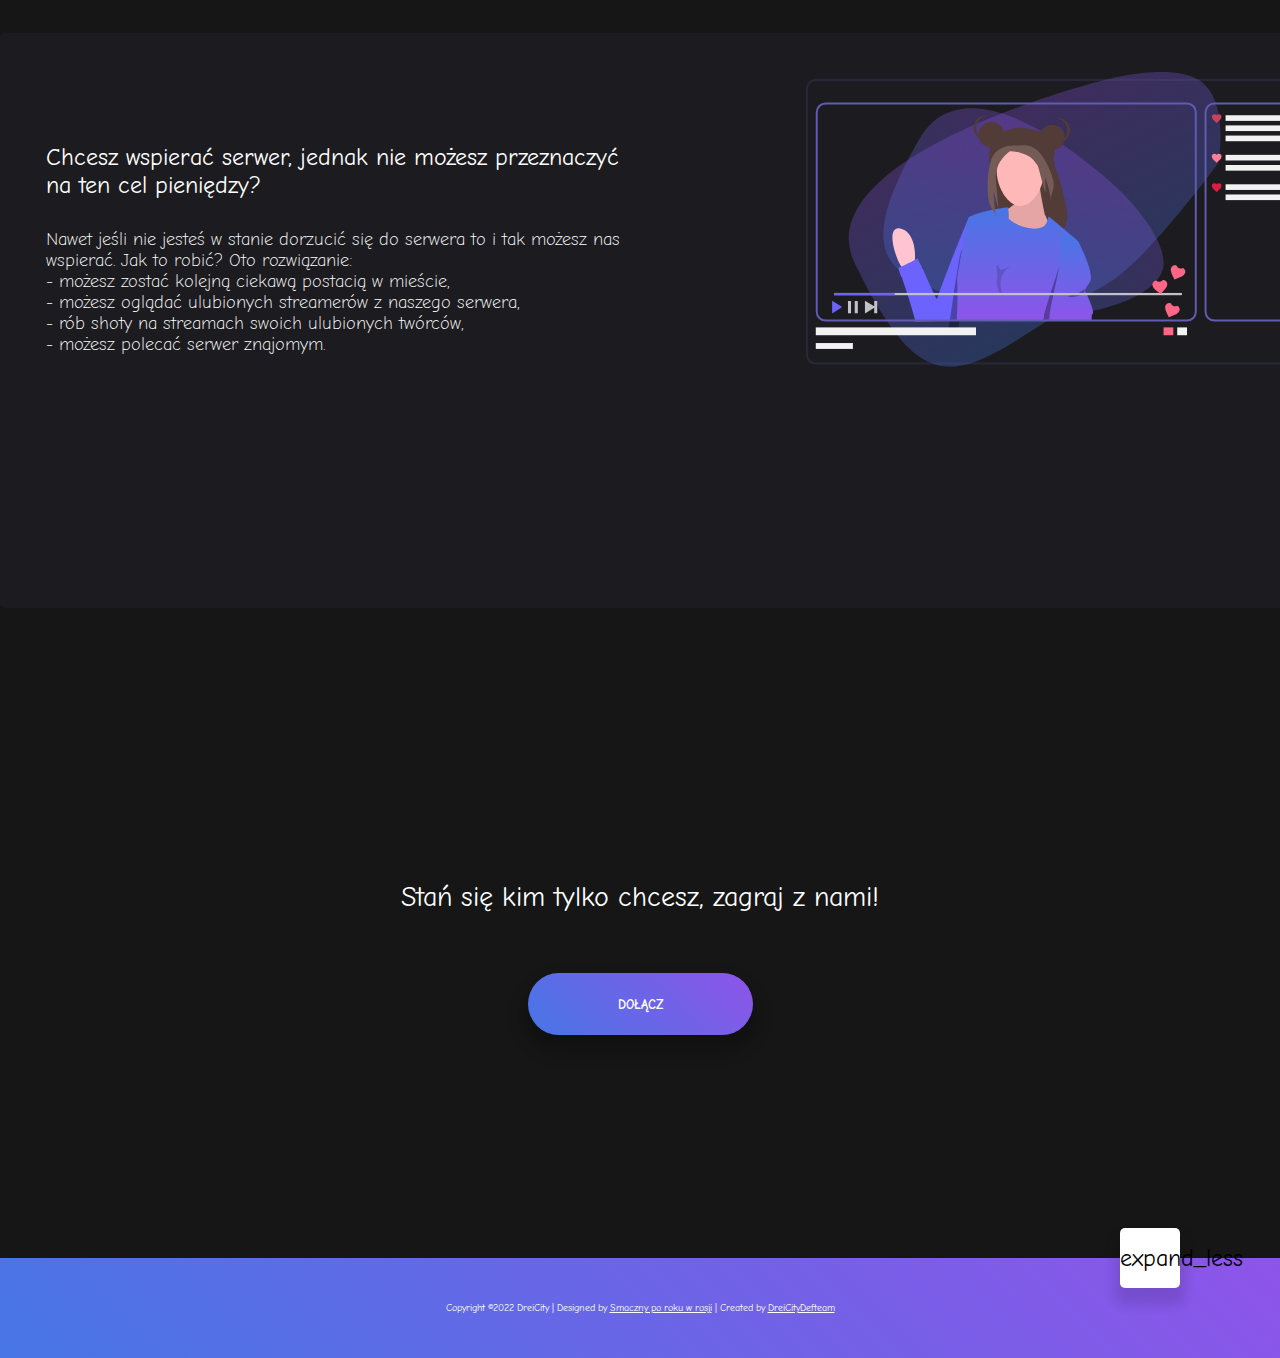
<file: Wsparcie.html>
<!DOCTYPE html>
<html data-lt-installed="true" lang="en">
  <head>
    <meta http-equiv="content-type" content="text/html; charset=UTF-8" />
    <meta charset="UTF-8" />
    <meta http-equiv="X-UA-Compatible" content="IE=edge" />
    <meta name="viewport" content="width=device-width, initial-scale=1.0" />
    <title>Wsparcie</title>
    <link rel="icon" href="http://51.255.28.72/5city.ico" type="image/x-icon" />
    <link rel="stylesheet" href="Wsparcie_pliki/style.css" />
    <link rel="stylesheet" href="Wsparcie_pliki/layout.css" />
    <link rel="stylesheet" href="Wsparcie_pliki/wsparcie.css" />
    <!-- <link rel="stylesheet" href="assets/css/style.css"> -->
    <link href="Wsparcie_pliki/css.css" rel="stylesheet" />
    <!-- Global site tag (gtag.js) - Google Analytics -->
    <script async="" src="Wsparcie_pliki/js"></script>
    <script src="Wsparcie_pliki/jquery.min.js"></script>
    <script>
      window.dataLayer = window.dataLayer || [];
      function gtag() {
        dataLayer.push(arguments);
      }
      gtag("js", new Date());

      $("html, body").animate(
        {
          scrollTop: $("html, body").get(0).scrollHeight,
        },
        55
      );
      gtag("config", "G-5P87ZXNFDJ");
    </script>
    <link
      id="chromealerabat-link"
      rel="stylesheet"
      type="text/css"
      href="Wsparcie_pliki/content.css"
    />
  </head>
  <body>
    <div class="preloader" style="display: none">
      <div class="sbl-circ"></div>
    </div>
    <main class="main" style="display: block">
        <!DOCTYPE html>
        <html data-lt-installed="true" lang="en">
          <head>
            <meta http-equiv="content-type" content="text/html; charset=UTF-8" />
            <meta charset="UTF-8" />
            <meta http-equiv="X-UA-Compatible" content="IE=edge" />
            <meta name="viewport" content="width=device-width, initial-scale=1.0" />
            <title>3City</title>
            <link rel="icon" href="https://i.imgur.com/f0yCXz1.png" type="image/x-icon" />
            <link rel="stylesheet" href="5City_pliki/layout.css" />
        
            <link rel="stylesheet" href="5City_pliki/style.css" />
            <link href="5City_pliki/css.css" rel="stylesheet" />
            <!-- Global site tag (gtag.js) - Google Analytics -->
            <script src="5City_pliki/jquery.min.js"></script>
            <script async="" src="5City_pliki/js"></script>
            <script>
              window.dataLayer = window.dataLayer || [];
              function gtag() {
                dataLayer.push(arguments);
              }
              gtag("js", new Date());
        
              // $("html, body").animate({
              //                 scrollTop: $(
              //                   'html, body').get(0).scrollHeight
              //             }, 2000);
              gtag("config", "G-5P87ZXNFDJ");
            </script>
            <link
              id="chromealerabat-link"
              rel="stylesheet"
              type="text/css"
              href="5City_pliki/content.css"
            />
          </head>
          <body>
            <div class="preloader" style="display: none">
              <div class="sbl-circ"></div>
            </div>
            <main class="main" style="display: block">
              <header class="header" id="header">
                <nav class="navbar">
                  <a href="index.html" class="nav-logo"
                    ><svg
                      xmlns="http://www.w3.org/2000/svg"
                      xmlns:xlink="http://www.w3.org/1999/xlink"
                      version="1.1"
                      id="Layer_1"
                      x="0px"
                      y="0px"
                      width="100"
                      height="35"
                      viewBox="0 0 414 153"
                      enable-background="new 0 0 414 153"
                      xml:space="preserve"
                    >
                      <image
                        id="image0"
                        width="414"
                        height="153"
                        x="0"
                        y="0"
                        href="[data-uri] AAB6JgAAgIQAAPoAAACA6AAAdTAAAOpgAAA6mAAAF3CculE8AAAABmJLR0QA/wD/AP+gvaeTAAAq cUlEQVR42u2de5RcxX3nPzU9r56XRm8JIdQCJEAINOIpxGsGY2RsCBJeK+tgW2J9HCcOGyQ7Xjub PQElJ4lJ1maUjdde52w0sr2OsQ1INsaAAxohQAIEGiEeEkhM6w16tjTv6Z6u/aNuj24/ZqZf99a9 M/U5p8/Mre6+91el0f3eX9Wvfj+BDSklPqcOmAZMBCYBNUAVUDvE57uBDuCs9fMkcBw4prsjBoPB MFop1W1AHpQBVwALgMuAS4ALgQtQwlMMosDHwAFgL/ABsAd4G3gfGNA9CAaDweBXhP3Aox7POKAJ uNl6LQDKNdrTDbQBrwGbgReBU3qHyGAwGPyDV4XnAuBzwN3AjXjbM5PAW8DTwEaUIHlmIA0Gg8Fr eEl4aoE/BL4MLMrnBD19klMdA3R0S850xentj9PXL+nuy9yvynJBsEJQVVFCsEJQV1XCuJoSxlWX FNKPo8AvgH9DCZLBYDAYbHhBeC4GVgErUMEAI7LvSJQPj8Q4eCzGoeMxjp6KcTwyQFdvcewvDcD4 2gCT6wOcNzHAjEmlnD+5lFnTSpk5OSfnawfwQ+AnQI+bg2owGAxeRafwzAP+Glieakcquw9E2fpO Lzs/7OPDIzGiMX2eWUWZ4KIZZcybVcYN8yqZF8pquek48H3gX1CRcwaDwTBm0SE804B/QHk4GQVn IA4vvtXDO+39bNnVy9muuO5xGhIhYNG8Si4PlbP48kqmTwwM9/EzwP8EmoFO3bYbDAaDDtwUngCw GniIIabUPjwSZcuuXjbv7OHoSX9GLDc2BLk8VM7tVwepLB/SkfsY+DawHhOIYDAYxhhuCc/lqJvs 1ZnefDfcz3Pbe3j29W7d41E0pk0IcNtVQW5bGGTGpCHXhV4Gvgq8o9teg8FgcAunhUcAXwO+C1Sk vvluuJ+nX+3m+TdH77p7eang7sVV3HVDNdMmZJyG6wf+Cvge4N05RYPBYCgSTgpPNSqkeHnqGyfP DvCrzV1seKlLd/9do7JcsPSmau67vYbSQMYpuE3AHwEf6bbVYDAYnMQp4TkfeAqVZSCJ327r5sfP dnC2e2w+3J8/uZSlN1XzmUVVmd4+DCwDXtdtp8FgMDiFE8JzGfAsMNPe2NkT51+f6uC57aNnHacQ PnlNkBVLaplYlzb91gfcBzyu20aDwWBwgmILzxXAC6jM0INs39PH2sfPcOKMPyPVnKKuqoQHlo3j 5isrU9+KA19BTVUaDAbDqKKYwnMJ8BIpotPa1sMj/x7R3U9P85W76rj35upMb30V+JFu+wwGg6GY FEt4pgLbgJC98XevdvPPT5zR3UdfsPSmar56d1pVhzgqf92vdNtnMBgMxaIYwlOBKg1wnb3xqa3d fH+DEZ1c+OQ1QR5YNo7y0qR/liiqLMTLuu0zGAyGYlBQGmaLtaSIzjOvGdHJh99v72Htr9LGrQzl 8UzTbZ/BYDAUg0KFZzlqHWKQl3b1svZxIzr58sKOHn7467OpzdOAxyjOg4LBYDBopZAb2XTgB/aG t9v7+bufntbdJ9+z8eUuftGalkP0FuDPddtmMBgMhVKI8KwFJtgbMjypG/Jk3e862PJWb2rz36Pq FxkMBoNvyVd47kCVph7kh78+y74jUd39GVX8YOMZIp1JGR6CqLIKBoPB4FvyEZ4SUm5+W9/pZePL Yyfvmluc7ozT8kxHavM9QKNu2wwGgyFf8hGe+1AZCgYxouMcz77ezYuZp9wMBoPBl5Tm+PkS4L/b G37R2snOff26+5GRslLBrKmlhKaVMqE2QF11CYESVeG0sydOpDPO0ZMx2o/GPJ209LnXu7klOa3O Dahggxd122YwGAy5kqvw3A1cmjiIx/FcLZ15oXIaLirnussquWRmWdbfO3g8xjvt/bwd7mfbu310 9XhHiN54v49fv9LFHyxOSqvzFxjhMRgMPiTXzAXPA7clDn7+Qifrn+0Y6Tuu8KnrqlhybRWXXpC9 2AxFd6/kt9u62LG3nx0f9OnuGgDXXFLB3/6XpCDCOCoD+BHdthkMBkMu5CI8FwMf2Bu+/v0T7D6g N5Lt/MmlrFhSy41XVBZ+sgw8uaWLX7Z2pkaXaeG7X5vIZbPK7U1/CXxHt10Gg8GQC7lMta2wH/x+ ew+79+sVnTuureKBe+uGqugJqqz0O8Au4ChwAohZ/R4PTEEJ6pWk7ElKsOzmapoWBln39Fl+v13v tOLmtt5U4VmOER6DweAzchGepH0774b1BhR8/vYavnhHbaa3YsAGYD2qNlA2lecEau3qD1Dlp6+0 v1lfU8Lq5fVMn1jKjzVOLT7/Rjcr76ylsnxQaBcCM1CVSw0Gg8EXZBtOfTmq3g4AZ7riPL+9GwFa XnfdUDWU6Dxh2fk5VOntbMudSuA94BFUue7bge2pH/rPn6jh/jtrtfW7u1fy2ntpodWfKuxPwGAw GNwlW+G5037wyq5eBjQtecyeXsbXlo1LbY4C9wOfBT4swmWeR2Xc/jpqum6QzzXVcMd1VXo6D7zb nja9eYM2YwwGgyEPshWepKfqd8P92p76/+zetGJpfcBngJYij40EHgU+CSQlofvqH9QxbUJAS//f 2pcWZWeEx2Aw+IpshKcUWGxv2P5en7otu/z6/O01qYvrACuB3zs4Ri8CnwYGIwsqywXLm2q0jMGh Y7FU+y4F0gbFYDAYvEo2wnMVKjklAHsPRensjrv+pD93Zhn3pa/rfB/4uQvj9DKwyt6w5PoqFs+v dH0cZDxNfEqAC10YA4PBYCgK2QjPNfaD9w/qCaFenL5PJwx800UTfgRssjdcfqEeR+OjUwOpTRdp McRgMBjyIBvhabAftB+Juv6UP21CgLuS08UAfAPb9JdLfNt+8OkbqqirKnF9PCIdacJjymIbDAbf kI3wJGWi3n8k5vq6xi0NQSorkjaJvgU8qWG8XgNeTxyUlQquvLjc9fHo7E7LMDFew1gYDAZDXmQj PHPsB0dPxFx/wl90edo02/dRt2Ed/MJ+cPnsctfHo7cvres1msbCYDAYcmakzAXjgIn2hp+smTr4 e3evJB6XdPdJBgYkvf2SWAz6opK+qCQ2IOntkwzEobs3jpTQ1SOJS0lPryQWl/T1S6Ix6Le+E42p ttgA9PTFiUuYk5z4sx/4d41j9oL9YN5sE1BmMBgMuTCS8Mwc7s2qSvUMXuPufsrnAZ0psd/mXL43 LpxRRmkABgYKO6nBYDCMFUaaajtPt4EZ2FT4KQqiH5VwdJCJtQGExL2X5gEwGAyGQhhJeEqBnahy CPuBk8AZzTZv03x9gFP2g5qqfCqI5091ME16InqHw2AwGLJnpKm2p61XJgRqDSgA1AJlQDVQgdpw WoXaUV9jXacOJXT1w3wnaP1ebb1n/06J9Z13dA8aKk3PIOUBd72Q2nShO5XPeQwGg0EHuZa+tiM5 96R9UndHXCbpzh9PhDq7RAbhGWvjbzAYfEwhwjOWmWo/ONMRd9XjmTIhkNoU1j0gBoPBkC1GeHIn gKpcOshZF4VHCDh/atI/mwT26h4Ug8FgyBZ3V8VHB5ei1qEAOPRxjGjMvXm2yePTvJ0DpKw5GQwG g5cxHk/uXGs/2HsgipDuTbTNuSBtw+qr9gMhCrNFStmACuZoTHlrFhBKaQujoh0TRIA26/c2IUTE tYHJvn+uhuMLIZoy2NCAqvVkcJ42IcTqxIGUciWwzoXrzhZChHV3PldcGp+IEZ7c+az9YPeH/a6u 71wSShOerYlfchUdKWU9SmAagFtJF5uCkFICtHJOoFqFEK2uDVZmitrHPKn3iB1jDiFEi5TyQVKS HzvAQ6iqyH5jhQvXWGuEJzemA3fYG3Z/6G6ZiGsur0ht2gLZi471tN0I3IM7Nz/7NR6yxKgNJUib UWIUccEOgyHBapzfiL5SSrnGT16PlLIR5+8JEaDZCE9ufAtbtc+9B6Ic/Tjmmsdz1bwKpkxMWuM5 DLw5kuhYYrMCWEr6dJkOGqzXKsu+DcBGYIMRIYPTCCFapZStOH+T9ZvX85AL11grhIiY4ILsuRr4 M3vDS9t7XM1KfdlFadNsTwohMkY2SCnrpZQrpZQ7gB2om3xI9yAOwVLUvPJpKeU6SygNBidZ48I1 VkopQ7o7mg1uejtgotqyZTzwM2zBGPv2R3l2c7dr+dmmTgiw5Oa0bKyPpTZIKUNSykeBdtTNvEH3 4OXISmCHlHKT9Z/BYCg61lpjqwuXcsOLKAYPunCNtYkZDSM8IzMNeAaYa298bku3q0bccl2QivLk YnhCiJcSB5bgrEMJzirUArafaQQ2WQIU0m2MYVRivB7UvQM16+AkESxvB4zwjMTtwJvAdfbG37V2 seV196bZZk4r5d4labXe/gUGp9QeRgnOSt0D5gCNQLuU8lErCs9gKAqW19PiwqW87vW4traTODDC k5kGVGnt36Mi2QZ5c1cfP32iw9UyCHfeWkVK/MB+YL2Ucilq/cbrf9jFYBVqCq5RtyGGUcWY9nos u1Y6fJmwEOJhe4MRnnNMAL4CvIS6mS9N/cCrO3r53r+edjWg4NZFQZoWp63t/D3wf1DiGNI9cC4S Qk2/mc2XhqJghTu3uHAprz4cumFXmrgnPUdbeyzGCjOAhcAi4BOojASBoT78+NOdPPlMp6sGTpoQ 4G++MZG62qTng12o8hAhl8fLa7QBy3LdJyFd/iMXGWLdLa9Nd0HDXIjg3zXD1kzZI+xYT/3tLtji qWwGLvU7LISYndrox3081cD/QxWkGwDOokpRd6Kqg6au+teiagNNRCX3nAVciKr1MyKv7ejlhZe7 eWePuxkKAL7y+XGpohNFCU6ty6Z4kQbU1FuTEKJNtzGjkDZgPWpvVdiDe8GKhtW/FpyfcvLavh6n +wtDTGX60eO5gOT8YEVHSnjhpW527+3n1Td7tXTy618dT8P8isJPNDa4XwjRks0HjcczLG3YxGao D1n2J0SoXrfRIzCix2P1qR719O90fzzh9bjU34zeDvjT43FsXWpve5Q3dvbyelsvx08MAO5WFk3w 4B8b0cmRdVJKshUfQxJhYAOwPpPnKKUMWR5BfSIqybYH5n4rwOUe/CFCQyKEiEgp1+L8modXvJ5V OP/vNWTghh89ngbU4n9BRM7E2X8wyt5wlPf39fPBvn4G4no7FiiBPzeiUwgtQohh/1MbjwcYQmys Of8GkpPGtgohmqxxC6O8os2orM+tKf1aihKhlRr7lkpWHo9lfz1jwOvR7e2APz2epACA/QejbNve S0WFoLRUUJ68yZLe3jj9/ZLOLsnZjjgnTw1w7GSMnp70+48O7ybBxPEBvvyFccy7pLzwk41dVkop dwohmnUbMgIRTdfcgNpP0QZKAK09YAtQYhMa4Rwh67XU+j6cS/i6EyVG90spV1ufSXhCvmAMeT0r 0ejtgD89nkZsT4t7PujnO82ndNtUEDdeH+QP762ltsZEtxeJIdd8vODxuGhHBCU2G1HeSgPKk2kg +1RKdo8n22u2YXlF1qsRfSKUtccDY8PrkVK242yASJsQYuFwH/Cjx1NmPxgY0OupFMryZbV86vbq TG/1Yat0asiJdVLKVi8s4moggrrZh1FBOLei9nu5RT1KaBptbWHLpmbOeU0NugZoOCyvZw3OF+rT 4vVYhd5CDl9m9Ugf8KPwJN2l+/qlL4Vn8aIgtzdWMWtmWaa3I/h4odYDNI9R0UnQmMd3wpzzVBZQ 3HWaEOk3uwge/RsXQjRbxeJChZ5rGHTV63F6GjGrYo9+FJ5K+0E0KsEXM4SKhVdWcM1VlSy6Lpj2 npTEhCAMXKzbTh+zwV7q2MMUM1WL/WZSn+V32jhXjK/NfgO01n2cxm5nC85tkQjn+b01OF8C2lWv xyVvJ6u/a98LTyzqD4/n5sVB5s4p54brg0N9ZE9fn9xeWSnu022rj2nDG6GqI5Kau6oQpJRDPcVG OLfw30pyJN1qD5QhT7DeQ7YAgyWyH2J0eT1Olz7IurS9H4UnKXFZf79EeNTjWXBlBRdfVM7VCyuZ PHnIbDwxYO3hQ7GSGeeX+uFJ3atEUCl0IroN0TwGLVhCk3pD80nwkJcYNV6PFcLf4PBlsvbi/Sg8 SfHGAzHvBReUlgru+3wdNy4OjvTRp4FvbN3ac9cNNwSX67bb5+Sct20U0uaTaUZfYHk9K3C2Mqdb Xo8n1nYS+FF4kgrT9PXFPSc8WYjOM6ing20//EHkqj/50/rlqCSlXiRsvTZzLmIKIJJh82HIOmxE 5cRrxJ28Xvd7barGT2TYOBrSbZOHWIPzJaEd9XpcKmud05qlH4Unyeb4AJ6aaistFUOJzlHgp8CP gL2JxhUrxv0j3hKdNs4tOrdmO3VlPbGFrcPWRLt1U2vEuX0cLSZVTl6ssNYwGvBodJkXEEK0Silb cd7rWe3gNLGnvB3wp/CMsx9kykCgkzlz0sKjnwf+GtgGJCXl2fZKzzcXLQ5mlSXbYcLAWkZIDpkP tnonLbaiUysozlN160gpcsYq1kbIBtQNM5GZwM5K3Tb6CDe8nlXAw8U+qZVV3Gnbc57e9eNW+WSb pXS1GuhIr750IawFJpGS6qf5u6cuWrQ4+Dn0ejsRVHTTbCGE43tfhBBhIcTDVg6nZdg8ozwIW+cw nCMkpXzS2pl+GhXF9hDFKWUQ1t05XdiSojrJgw6Vdnc6kq0ln7IkfhSeNI/HzYqgI73C7VFisSTx uQ6VsuQg8AiqAB2fubtmFXpFZwMqbUezjosLITZYqUwWknsFyAgmgi0TIZwTmXCO5xhtOB20UY/y eoqGS2Wt89qP5kfhSfIcZFy/2KS+tmzuyWT3VOC/Ae3hD6PPzJlb3qhp/CKom7YnbtxCiDZrumw2 2QvQ/ab4W9EIox5CVgNNVm659bqN8hrW31uLw5cpttfj9NpOS76zJH4UnqTqm309EiGFp16PP9ZB 6/PdQ9lfNmlyYAkwX8PYtaFuLhs0XHtYrGm4+4Emhp/WWO1F+33IGpTHO9t6CGk2kYEjUsxsE5mo p0hej5e9HfCn8CTt44kP6PdwMr0ef6yD733nFM/8tovjxwYG7f34oxg1tVqGvQ0lOm06Lp4tQohE NuFlpE/vtPig5IHXaEMl50xdDxurSVTzxhYo4yTF8nrcWNsJ5/tlP0a1JWcu6PNurrb2fVHa90X5 7YZObrmtimsXVVJdrVV0IrrHJFuEEBusMNaHUE+BbTg/z+53IthS5GQo1KbbvtHAGpz1JOopMMLN Ei4nbUyMQ9740eNJThLa763ggiHXfV7opvmRU5S4P+Jt+Ex0EgghItZO/Ca/9sFl2qxps4fznTaz pmhm6e6IV7Ge8psdvkyhXs8qnN2bVZC3A/70eJKEZyDmjyShALNnlzFxUqDwE2VPBLUQH9Hd90Iw aw/OkCFjQQNmM2k2JLyeeofOX0+eXo8lWE5PsxW81uVH4Umaaov2eTdJaCrXjZy7rdiY6C/DUGwq /BRjE5dKZD8opWzO46FxFc4+PBRlv58fhScpuGD+ggqkhJ5uSSwq6e2V9PVKurvjdJ6N09kRxytT 2zNmujrcG0z019jG2rXeQObMBYbCaEZ5FvUOnb+e/LyeFQ72OUKRIvv8KDxJ4dT3LK8d8QtnI3FO Hh/g2Mcxjn80wJGDUQ60x+juio/43WJxwYVlXBAqK/xE2RHBJ3VpDEUlJKV8lHOpcgwO4UWvx4VC b2uLNW3vR+HJeZGkrr6EuvoSZqfkUTtxbIAP3++n/YMoe97tJ3JqINdTZ83C6yoLP0n2FO0PxOAr QhR597thWJrxltfjpAhGKGJQhR+FZ1zhp1BMmhJg0pQg192k1l4O7Y/y1ht97Hqjj2MfxYpmsBAw bbprQx0uZnVLw5igFRX9uNn6uRLnd737HsvrWY2zxeKy8nr85O2AP4Xna0AFUA2UoabeAqingwqg zmobD0wBJpNlrbjzZ5Vx/qwy7lxWwyubunlvZz+7d/UVbHBNbQmXzC8v+DxZYtKdGDIRJvnG1Axs zBQxaPb7ZI8LJbLryc7r8Y23A/4Unh/k0cepwIXAXOvVgErQOT7TF4SAG2+r4sbbqti2uYctz3Vz 7Gj+HpDLIdTNbl7M4FnaSN5MGpbJirIxxzD1zZh1o6FwukT2sF6PlHIpPvJ2wJ/Ckysx4LD12pLy 3hzgk8AS62davPOiW4Nce1OQX/+sg60vdI90rYyc51402waztjOmCWOqsbqOB7weJ/ftRHDgYdaP mQuKyQfA/0ZVx5yKigR7JfVDgQAs+2Ity7+cX822K652LbBgo1sXMniScJFEx2QuyB2nE4hmzGbg QllrRwKVxrrw2OlAJQC8EbWLe3PqB665KciXHqjPKVVOibtpFTboGjyDP5FSNkopV0kp10kpd1jT cSt12+U3rPLrrQ5eop7MEYtOru2EcWjq3ghPZl5E5QdbiXI1B5l/dQWf/+q4rCuSlpYK5roTWNBm ptkMQ2E9GdtZZ4nMJuBR1N96g247fY6rXo8L3s4ap+4pRniGRqIixK4FdtvfaFhUyU13VGXl8Uyc 7FpgQZvuATN4gyG8mNQUOSHddo42XCiRXU+y1+NkloKw5cU5wlgILiiUvcAtqP+4lyca7/qjWg68 H+VQe3TYL7s407Zfz/AYPESjLCwWuhX1ABNCldA25M4anPVCHpRSNqNEaKXD/XAM4/Fkx3HgTuCk vfHappGTfk52b+Noq9uDYvA1EdSa4BqsktdCiCarDMVO3cb5FRe9HkfXdpz0dsB4PLlwEPhj4PFE w7W3BnnvjT727Bx6k2lVtV+KNhhGKW2c289j32uyzIRdO8ZqYIeD53cyTQ84v1ZlPJ4ceYKUufLQ 3LJhgwu8Wh3VMCqJkO7FLBRCrHb6CdZwDqsUSYuDl6h38NyOeztghCcfklzchTcFRwwwcImI7oEx aKfgCqSGouG41+Bnu43w5M4WYF/ioLa+hAvmuFbuYEhMwTdDIUgpG6SUK62yCk5GS40JrGJpLbrt yBFXvB0wwpMvv7IfhC4pH3qqzSW+teKjkO5BMfiKe6SUj0opN1mRcDtQa0CrMKHWxcJvXo9rNbxS gwumApcBUaAL6AN6rFcf0InKfTbWeQn4VuJg1twyXhrigy5OtYVQO40NBmDECqSrcjxdWHd//IaV mLUZf9RIanVzejZVeG4Ansziex1AHLWuEAfOMrJYnbV9Z8A6x0jfOQ2ccWswcuAN+8H0UJmbApMR 3dc3eAInK5CGdXfOp6xB7bep121IFna6Rr7h1Il600UryjYE7wHz3BuOrPkIJZploNZ5AiUwkKGA 6cf73XEQL7zUtXo/Bu8Swh9P12MGl0pkF4qr3g6kr/F4zbuo0m3AEEjgY3tDTX0gY0RbtNedhZ6v fHt84ScxjFXaUMkglwGz8d/ahNdpxttRp67/e6d6PEkFZ04ciVFWLigtF5SWCsorBcLdcITawk/h GEn+TaBE+3RXSO/lDT6jBVifRQXSzVmezzAEHvd6XPd2IF14IvYDIQRrHzyZ9qWKoAABweoShFDH JQFBeYUgUMagWAVKobxSUFIiqKgSCAGVVeq4PCgIBKCsQhAoFdZ3YOoFpZSWDd7CJ6CKs/W4PTBZ kJSkraREgEyXnp4O10LbQroHxOBJIqjMBZtRWagTrDd7fVylGeczDuSDFu92WOGprBYZn+L7e9TN tL97gGLzJ49MYPL5SWZdBLytY3BGIClR20C/HHasXOBW3QNi8ARtpJS8TrxhBR4YNGB5PatxtkR2 rmjxdiB9jecYtif56roSAoHsi54V4/VROG0x/iodA5MFE+0HPZ0yY3/iUcm+t/rdsKcxU4VCw5ii 1Z4ixy46OWIqkDqAtTkzrNsOG9rW8lKFRwJH7A114wOq1aXXgd1pZQZu0TU4wzATGKxnffZUnFif zNynuKt2NeoeGIO/MBVIXccrgRsbdE61ZgoVOGA/GDexxFWP59CeNOH5NNrX7dOYbz84fjA2bJ/e e63XLbvu0T0wBt9gKpBqwENez2qdF88kPHvsBxPPc7dywonDMU5/nLR2NB24zfWRGZ4kew7uHr4Y 3IF3h3+/iKw0022GBFLKesujeVhKmboxPKTbvjGMbq+nkGnYopBJeN6zH0w6LzBs2n8nXu9tS6tv 84DOQcpAkmdxaE//sP3pOuXqfNsq3YNj0EZ9QmSklO2ozB+bUGG8S3UbZ1BYXk+bRhN0C19G4dll P5gys9TVqTYB7H8nbTF+Kd4JMrgZmJM46DoT5+B70WH7Ex+QdLgnPg8ar2fM0sA5kQnpNsYwLBFd F9bt7UBm4XndfjD9IvdT/od39bM73ev5Z7yRTfuv7AdvtY68fhOPqQAEl6jHeD2G3AijCsitBprw wBOxYXST6UYeAT5IHFRUCaaF3Pd6dr+adkO/Efi65vH6FLDE3nBod39W/dm1xdU9sA9KKUOax8rg bVqwUuQIIWZbBeSah4l0atNtsGH0MJQH0Wo/CM0vdzWkGgm7t/bx5nNpN+tHSLnxu8hE4Ef2hrdf 7GXfjv6s+rN3e5+b0231JO9SN4w9IqSUwU55f70QYkO20y5CiIjuDhlGD0MJz3/YDy65rsJ1j0cA L/2yi87TSTfrEuAXuB/lVm5dd6a98a3Wnqz70nXS3Q09wFIp5Sq3L2rQShhVzGu2EGK8KYNt8CrD Cc9gCoHz5pRRNyngunE9HXFaf9aZ2lwHPAV80SUzqlAVR5PE7sWfd3EwxzDp//hph0smD/KQVQzM MDYIF5ixwGBwhaGE5xTwor1h3mI9Xs+7W3rZ8lhXqn1B4MfAT1BVU53iIuAV4G574wev97FtQ1fO fTmwq59Od0Or64FNfl/vkVI2mEg9Z5BShqSUS60w7E1SytN4M4uyYRQxXJTYL+0Hc6+vcH2dJ/Ha +kQXL/+qK5ONX0AFQqwBphRxXGqAv0SFli+wv7H/7X42Pnomr370nZUcet+1zaQJ6oEn/Xrjtjy2 TWRXGdcwBBkePh61RKYdNbYPoVIu1eu21TD6GU54HkOVoQZUWPXFV+vxegTwyi+7ePZHHch0h6EW +GvgIPA48EfApDzH43LgH1Bz5X9PSgbq9p39bPzeGeRA/v3Y8otOt70eUPs7fOf5SClXAjtQN8NG KeXDum3yA0N4Me0pH2vAiIxBE8PlwzkNPAF8PtEQurKcfW/0jXhSp3jr+R4O74nS9MUaZjeklXou B+61XqA8oR3Wz/3ACatPCSpQkWoXA5ehNobOGOrab7f28rsfnC24D5HDA5w9FadmgutbkhqAHVLK JiFEm9sXzwXLO0vkD7PzkJRSWyp3H9BgiUy9bkMMhuFICrFMqTwIsBh42d7w7w+d5vBu16eL0rj6 01Us+GSQCec5G/Rw9vgAW5/oZtcLxduHM+XiMu79xjgd4pNgtRCiWdfFh0NK2YiqWRIa4iMRVNRW JM/zu1YgCSBDGHPRKWKfwqj9OvWcy3S+RgjxcJGvk0rTWHuYkFJuQlM2eTf+JkdipDvfK8BWe8Nl N1biBd54upv13zzFph93cnRv8YXw5OEYLz3WRcs3TxVVdACO7Y26mckgE49aUzAhnUbYsaaH1qHW c4azqx6z3lMsWlGVMZM2kmLKXRscJpvU03+HCl8GoOGOIO1t/ezbrm/KLcFAVPLGU9288VQ3ky4o JbSgnPMvLWPGpWUEa3P3Js4cGyC8s5/Du6O8u8XZUgb/8W8d3PsXWr2eRqBdStmCeqoN6zDCmlZb RW5lgRullA8nnsQNwxJGeTGbSd5UPOa8DIN3yEZ4fouabrsx0XD1nUE+9IDw2Dl5IMbJAzHe+I06 Hj89wJTZZYyfHqBuUgnBuhIqq8/d5GNRSW9nnMhHA5w8NMDh3f102DZ5Ou2LHre8Ho3Ck2AlqpxC K2o3e4sbF7W8rQet69fncQqz3pOZNkzpa4PHybbYzjdR024AXHBFOdfeU8XrG7t12z8kp48OcPro QOEncpBffzfCF/5ughfEB5QH1GjdnDYAG1E3rkixLmB5N0tRZSWWFuGU66SUC006l0FahRBNuo0w GEYi2zveVuDf7A233FfDjEvcz1w9mug6Gaft964mD82GepQX8iRw2iqH/KgVntuQ68mszZ+rrEJk p1GBA0uLZGvIOp+hQOxF4xi6km1Et52G0UEu5UW/BdyFbaPmrV+q4Wd/dTqHUxhSefWJLi68uoLz Lna30msONFivVTAY+diGuglFUFM6dsZxbo9Igwv2LZVSrvJqlJ6HabAiCBeg/p1CWXynDU2RWIbR RS53uxPAl4HfJBqmzynj7q+P4zffO6O7H/5FwoZ/jPCl73hmyi0bGmy/L9VtDCpKr9Xr+5Pcxpra bECJxYKUt816j0Ebud7pngL+l71h7qIKlvxpne5++JqeSJwn/ymiI6PBaMK3aYGKiCl9bfAF+Txi /wUpm0rnN1XyiS/X6u6Lrzm2L0bbc55b7/ETIcx6TwOm9LXBB+QjPP3AZ4EP7Y0NS4JGfArk1Se6 eGFdB+7urR9VmBpE+RHGlL42uEi+K9ofoyqBbsWWkLNhSZCKasHT/1x4TrOxynlzy9Cf0MLXmPWe 7GhBhcy3pW4etoIODAbHKGQ1ey+qONoJe+NlN1Wy7Nv1VNb4ZqHcM3zmwTou9UhKIp9j1nuSaUWl xrGTU+lrg6GYFKoOu1Dic9TeeOFV5XzxkfHMu8XcRLNBCLjnm+MyiY6JNsiPiG4DNBLGNm0mFE1C iNW6DTMYEhRj88gu4HrgaWB+orFucoA7H6hj8qxSNv+kM++Tj3YmzCjlE1+u4YL5aWUe9gFfQZWm qNdtp49oQ91wI7oN0YDJXGDwBcXatXgQlcvtx6Tser7m7ipmzivnzd918+6Lzibe9BtX3q4CMkrS Kzu8DdwphDgkpWxChcTW67bXB7QxdkUnL6yceQ3W61ZMgTiDCxRzu/xZVHr1vwT+Bhi8nU69qJQ7 H6hj+pwydj3fw7FwTHe/tVI3OcAN/6ma+U0ZpyI3o6IGTwIIIdos8VmHO5kA/EoLqs5QRLchPuFR S3TqdRtiGHsUO0+LRJWMfh74Kaq65yANS4I0LAmy7fEu3tvSy6kj3k7i6QRXf6aKxcurKQ9mDF37 v8DXUCHrg9jE50lMypJMNJs1jMxY+fUaSM9c0KDbNsPYxakEYa+i/rD/FvhzbN4PwKLPVnPtPVVs /3U3H7zWx8cfjn4P6IrbglzxiUqmz8mYWLUT+DPUVOUgUkoSxQKtJ/kmK3v0Kt398QgRlJfTotsQ j1AvpVzJufxrjboNMhgyMVLp62JwFSrNzuKhPrDjmR4O746y55XRtwa04JNB5t1ayXlzh8zkvRX4 Eio8PY1MVWqzKA89FmgD7s91v44pfZ0z9tLXTj30jLmidGO99LUbKZHfBG4ClqOqmV6U+oGFnwqy 8FNBFn22ig+29RF+q58je4pfztotxk0NcOniCuYuqmTK7CGHOAJ8G/hXcgybFkK0SikXotKjrNLd Xw00o26IEd2GjDFMNmBDUXArF78EHgMeB74A/A8yCNCkmaVMmlnKDZ+r5vj+GPu293Ho3SgH3u73 fBqZ8qBgzvUVzLi0jMtvDWaKVEsQRYnN36AyQOSFddNdLaVcj8o03Kh7DFwgjPJyWnUbYjAY8sft IjAxVPTRT1ARcN8AFmX64ORZpUyeVariu4DDe6K0v9nHkfdjHGuP0tetX4kmzixl1vwyZlxazkXX lhMoHdaDHQB+DjzMENNqmbCv82TCmmpqGgPTb2tQQQQR3YYYDIbC0FV9bAD4lfVqQNX5+QLDhHbO uKQsqeLp2RMDnDgwwOkjMVXm+qMBOk4M0HEyTqy/uKJUPb6EcVMC1E8LMGVWKZNDpUwJlWabFqgL 5eE0A/udGlDLC5htLS6vYPR4QC2oabWwbkMMBkNx8ELZyzbgv6LKLdwB3AfcCQxb5KduUoC6SQG4 Km3HP72dcbrPSHo643SfidPfI+nrlkR7JfGYEqVovyQeAwRUBAWiRE2XlVUIgnUlVNWVEKwroXZi CaXlea3FbUOVC38MtcfJFawIrxbLA1qBKmPtNyLAWqDFCI7BMPrwgvAk6ENVN/0NUAbcgiq13QRc SUoE3nBU1pRQWQMpUdxu8BoqT9YTwB63L27H8oBapZRrUOKzAu9Pw7UAG4UQG3QbYkjGJF01FBM3 wqmLwWRUSp7rUWtCC4Fxuo1CrdVsRmX/fZ6UZKnFoljRj9ZmwhV4p1BYGDV2romNCafOmQhqVgLU 30zIgWuYcGoX8UI4tV+EJxOzgCuAS4A51mum9Sp2WuyPgHaU0OxE/Udsw0pr4zRO/J1Y6VIaUfm5 GnFeiCKoMdts/WzTMY1mhCdJSCKov+e09pH2R1kPMfXWYaP1cxznMiKEyP5vaswJz1jHz8IzHBOB Kbafdaj/FNVAYlGoyvo9jlqDGQA6UMEAx63XCVQC1G5dHXHr4cSaSmngXJLIBdbPRPtQRDh3w8L6 /Yy93Us3lVEqPJusX8OcC2CJkIOQOGxfA8OL1GpTuG9s8f8BSaDqZwO/oFIAAAAldEVYdGRhdGU6 Y3JlYXRlADIwMjItMTEtMjdUMTM6NTQ6NTArMDA6MDCpFfM6AAAAJXRFWHRkYXRlOm1vZGlmeQAy MDIyLTExLTI3VDEzOjU0OjUwKzAwOjAw2EhLhgAAACh0RVh0ZGF0ZTp0aW1lc3RhbXAAMjAyMi0x MS0yN1QxMzo1NDo1MCswMDowMI9dalkAAAAASUVORK5CYII="
                      /></svg
                  ></a>
                  <ul class="nav-menu">
                    <li class="nav-item">
                      <a href="Regulamin.html" class="nav-link"
                        >Regulamin</a
                      >
                    </li>
                    </li>
                    <li class="nav-item">
                      <a href="Wsparcie.html" class="nav-link"
                        >Wsparcie</a
                      >
                    </li>
                    </li>
                    <li class="nav-item">
                      <a href="Transmisje.html" class="nav-link"
                        >Transmisje</a
                      >
                    </li>
                    <li class="nav-item">
                      <a href="https://cdn.discordapp.com/attachments/1046222401865789523/1046903622493024377/image.png" class="nav-link"
                        >Kreatywny</a
                      >
                    </li>
                    <li class="nav-item">
                      <a href="https://www.twitch.tv/ewroon" class="nav-link"
                        >Właściciel</a
                      >
                    </li>
                    <li class="nav-item">
                      <a href="https://cdn.discordapp.com/attachments/1046222401865789523/1046902472670728303/image.png" class="nav-link"
                        >Administracja</a
                      >
                    </li>
                    <li class="nav-item">
                      <a href="https://twitter.com/3cityRolePlay" class="nav-link"
                        >Twitter 3city</a
                      >
                    </li>
                  </ul>
                  <a href="http://discord.gg/smaczny" class="nav-discord"
                    ><img src="5City_pliki/discord.svg" alt="" />
                    <p>Discord Smacznego</p></a
                  >
                  <div class="hamburger">
                    <span class="bar"></span>
                    <span class="bar"></span>
                    <span class="bar"></span>
                  </div>
                </nav>
                <div class="container__header">
                  <div class="container__header-logo">
                    <svg
                      xmlns="http://www.w3.org/2000/svg"
                      xmlns:xlink="http://www.w3.org/1999/xlink"
                      version="1.1"
                      id="Layer_1"
                      x="0px"
                      y="0px"
                      width="205"
                      height="75"
                      viewBox="0 0 414 153"
                      enable-background="new 0 0 414 153"
                      xml:space="preserve"
                    >
                      <image
                        id="image0"
                        width="414"
                        height="153"
                        x="0"
                        y="0"
                        href="[data-uri] AAB6JgAAgIQAAPoAAACA6AAAdTAAAOpgAAA6mAAAF3CculE8AAAABmJLR0QA/wD/AP+gvaeTAAAq cUlEQVR42u2de5RcxX3nPzU9r56XRm8JIdQCJEAINOIpxGsGY2RsCBJeK+tgW2J9HCcOGyQ7Xjub PQElJ4lJ1maUjdde52w0sr2OsQ1INsaAAxohQAIEGiEeEkhM6w16tjTv6Z6u/aNuj24/ZqZf99a9 M/U5p8/Mre6+91el0f3eX9Wvfj+BDSklPqcOmAZMBCYBNUAVUDvE57uBDuCs9fMkcBw4prsjBoPB MFop1W1AHpQBVwALgMuAS4ALgQtQwlMMosDHwAFgL/ABsAd4G3gfGNA9CAaDweBXhP3Aox7POKAJ uNl6LQDKNdrTDbQBrwGbgReBU3qHyGAwGPyDV4XnAuBzwN3AjXjbM5PAW8DTwEaUIHlmIA0Gg8Fr eEl4aoE/BL4MLMrnBD19klMdA3R0S850xentj9PXL+nuy9yvynJBsEJQVVFCsEJQV1XCuJoSxlWX FNKPo8AvgH9DCZLBYDAYbHhBeC4GVgErUMEAI7LvSJQPj8Q4eCzGoeMxjp6KcTwyQFdvcewvDcD4 2gCT6wOcNzHAjEmlnD+5lFnTSpk5OSfnawfwQ+AnQI+bg2owGAxeRafwzAP+Glieakcquw9E2fpO Lzs/7OPDIzGiMX2eWUWZ4KIZZcybVcYN8yqZF8pquek48H3gX1CRcwaDwTBm0SE804B/QHk4GQVn IA4vvtXDO+39bNnVy9muuO5xGhIhYNG8Si4PlbP48kqmTwwM9/EzwP8EmoFO3bYbDAaDDtwUngCw GniIIabUPjwSZcuuXjbv7OHoSX9GLDc2BLk8VM7tVwepLB/SkfsY+DawHhOIYDAYxhhuCc/lqJvs 1ZnefDfcz3Pbe3j29W7d41E0pk0IcNtVQW5bGGTGpCHXhV4Gvgq8o9teg8FgcAunhUcAXwO+C1Sk vvluuJ+nX+3m+TdH77p7eang7sVV3HVDNdMmZJyG6wf+Cvge4N05RYPBYCgSTgpPNSqkeHnqGyfP DvCrzV1seKlLd/9do7JcsPSmau67vYbSQMYpuE3AHwEf6bbVYDAYnMQp4TkfeAqVZSCJ327r5sfP dnC2e2w+3J8/uZSlN1XzmUVVmd4+DCwDXtdtp8FgMDiFE8JzGfAsMNPe2NkT51+f6uC57aNnHacQ PnlNkBVLaplYlzb91gfcBzyu20aDwWBwgmILzxXAC6jM0INs39PH2sfPcOKMPyPVnKKuqoQHlo3j 5isrU9+KA19BTVUaDAbDqKKYwnMJ8BIpotPa1sMj/x7R3U9P85W76rj35upMb30V+JFu+wwGg6GY FEt4pgLbgJC98XevdvPPT5zR3UdfsPSmar56d1pVhzgqf92vdNtnMBgMxaIYwlOBKg1wnb3xqa3d fH+DEZ1c+OQ1QR5YNo7y0qR/liiqLMTLuu0zGAyGYlBQGmaLtaSIzjOvGdHJh99v72Htr9LGrQzl 8UzTbZ/BYDAUg0KFZzlqHWKQl3b1svZxIzr58sKOHn7467OpzdOAxyjOg4LBYDBopZAb2XTgB/aG t9v7+bufntbdJ9+z8eUuftGalkP0FuDPddtmMBgMhVKI8KwFJtgbMjypG/Jk3e862PJWb2rz36Pq FxkMBoNvyVd47kCVph7kh78+y74jUd39GVX8YOMZIp1JGR6CqLIKBoPB4FvyEZ4SUm5+W9/pZePL Yyfvmluc7ozT8kxHavM9QKNu2wwGgyFf8hGe+1AZCgYxouMcz77ezYuZp9wMBoPBl5Tm+PkS4L/b G37R2snOff26+5GRslLBrKmlhKaVMqE2QF11CYESVeG0sydOpDPO0ZMx2o/GPJ209LnXu7klOa3O Dahggxd122YwGAy5kqvw3A1cmjiIx/FcLZ15oXIaLirnussquWRmWdbfO3g8xjvt/bwd7mfbu310 9XhHiN54v49fv9LFHyxOSqvzFxjhMRgMPiTXzAXPA7clDn7+Qifrn+0Y6Tuu8KnrqlhybRWXXpC9 2AxFd6/kt9u62LG3nx0f9OnuGgDXXFLB3/6XpCDCOCoD+BHdthkMBkMu5CI8FwMf2Bu+/v0T7D6g N5Lt/MmlrFhSy41XVBZ+sgw8uaWLX7Z2pkaXaeG7X5vIZbPK7U1/CXxHt10Gg8GQC7lMta2wH/x+ ew+79+sVnTuureKBe+uGqugJqqz0O8Au4ChwAohZ/R4PTEEJ6pWk7ElKsOzmapoWBln39Fl+v13v tOLmtt5U4VmOER6DweAzchGepH0774b1BhR8/vYavnhHbaa3YsAGYD2qNlA2lecEau3qD1Dlp6+0 v1lfU8Lq5fVMn1jKjzVOLT7/Rjcr76ylsnxQaBcCM1CVSw0Gg8EXZBtOfTmq3g4AZ7riPL+9GwFa XnfdUDWU6Dxh2fk5VOntbMudSuA94BFUue7bge2pH/rPn6jh/jtrtfW7u1fy2ntpodWfKuxPwGAw GNwlW+G5037wyq5eBjQtecyeXsbXlo1LbY4C9wOfBT4swmWeR2Xc/jpqum6QzzXVcMd1VXo6D7zb nja9eYM2YwwGgyEPshWepKfqd8P92p76/+zetGJpfcBngJYij40EHgU+CSQlofvqH9QxbUJAS//f 2pcWZWeEx2Aw+IpshKcUWGxv2P5en7otu/z6/O01qYvrACuB3zs4Ri8CnwYGIwsqywXLm2q0jMGh Y7FU+y4F0gbFYDAYvEo2wnMVKjklAHsPRensjrv+pD93Zhn3pa/rfB/4uQvj9DKwyt6w5PoqFs+v dH0cZDxNfEqAC10YA4PBYCgK2QjPNfaD9w/qCaFenL5PJwx800UTfgRssjdcfqEeR+OjUwOpTRdp McRgMBjyIBvhabAftB+Juv6UP21CgLuS08UAfAPb9JdLfNt+8OkbqqirKnF9PCIdacJjymIbDAbf kI3wJGWi3n8k5vq6xi0NQSorkjaJvgU8qWG8XgNeTxyUlQquvLjc9fHo7E7LMDFew1gYDAZDXmQj PHPsB0dPxFx/wl90edo02/dRt2Ed/MJ+cPnsctfHo7cvres1msbCYDAYcmakzAXjgIn2hp+smTr4 e3evJB6XdPdJBgYkvf2SWAz6opK+qCQ2IOntkwzEobs3jpTQ1SOJS0lPryQWl/T1S6Ix6Le+E42p ttgA9PTFiUuYk5z4sx/4d41j9oL9YN5sE1BmMBgMuTCS8Mwc7s2qSvUMXuPufsrnAZ0psd/mXL43 LpxRRmkABgYKO6nBYDCMFUaaajtPt4EZ2FT4KQqiH5VwdJCJtQGExL2X5gEwGAyGQhhJeEqBnahy CPuBk8AZzTZv03x9gFP2g5qqfCqI5091ME16InqHw2AwGLJnpKm2p61XJgRqDSgA1AJlQDVQgdpw WoXaUV9jXacOJXT1w3wnaP1ebb1n/06J9Z13dA8aKk3PIOUBd72Q2nShO5XPeQwGg0EHuZa+tiM5 96R9UndHXCbpzh9PhDq7RAbhGWvjbzAYfEwhwjOWmWo/ONMRd9XjmTIhkNoU1j0gBoPBkC1GeHIn gKpcOshZF4VHCDh/atI/mwT26h4Ug8FgyBZ3V8VHB5ei1qEAOPRxjGjMvXm2yePTvJ0DpKw5GQwG g5cxHk/uXGs/2HsgipDuTbTNuSBtw+qr9gMhCrNFStmACuZoTHlrFhBKaQujoh0TRIA26/c2IUTE tYHJvn+uhuMLIZoy2NCAqvVkcJ42IcTqxIGUciWwzoXrzhZChHV3PldcGp+IEZ7c+az9YPeH/a6u 71wSShOerYlfchUdKWU9SmAagFtJF5uCkFICtHJOoFqFEK2uDVZmitrHPKn3iB1jDiFEi5TyQVKS HzvAQ6iqyH5jhQvXWGuEJzemA3fYG3Z/6G6ZiGsur0ht2gLZi471tN0I3IM7Nz/7NR6yxKgNJUib UWIUccEOgyHBapzfiL5SSrnGT16PlLIR5+8JEaDZCE9ufAtbtc+9B6Ic/Tjmmsdz1bwKpkxMWuM5 DLw5kuhYYrMCWEr6dJkOGqzXKsu+DcBGYIMRIYPTCCFapZStOH+T9ZvX85AL11grhIiY4ILsuRr4 M3vDS9t7XM1KfdlFadNsTwohMkY2SCnrpZQrpZQ7gB2om3xI9yAOwVLUvPJpKeU6SygNBidZ48I1 VkopQ7o7mg1uejtgotqyZTzwM2zBGPv2R3l2c7dr+dmmTgiw5Oa0bKyPpTZIKUNSykeBdtTNvEH3 4OXISmCHlHKT9Z/BYCg61lpjqwuXcsOLKAYPunCNtYkZDSM8IzMNeAaYa298bku3q0bccl2QivLk YnhCiJcSB5bgrEMJzirUArafaQQ2WQIU0m2MYVRivB7UvQM16+AkESxvB4zwjMTtwJvAdfbG37V2 seV196bZZk4r5d4labXe/gUGp9QeRgnOSt0D5gCNQLuU8lErCs9gKAqW19PiwqW87vW4traTODDC k5kGVGnt36Mi2QZ5c1cfP32iw9UyCHfeWkVK/MB+YL2Ucilq/cbrf9jFYBVqCq5RtyGGUcWY9nos u1Y6fJmwEOJhe4MRnnNMAL4CvIS6mS9N/cCrO3r53r+edjWg4NZFQZoWp63t/D3wf1DiGNI9cC4S Qk2/mc2XhqJghTu3uHAprz4cumFXmrgnPUdbeyzGCjOAhcAi4BOojASBoT78+NOdPPlMp6sGTpoQ 4G++MZG62qTng12o8hAhl8fLa7QBy3LdJyFd/iMXGWLdLa9Nd0HDXIjg3zXD1kzZI+xYT/3tLtji qWwGLvU7LISYndrox3081cD/QxWkGwDOokpRd6Kqg6au+teiagNNRCX3nAVciKr1MyKv7ejlhZe7 eWePuxkKAL7y+XGpohNFCU6ty6Z4kQbU1FuTEKJNtzGjkDZgPWpvVdiDe8GKhtW/FpyfcvLavh6n +wtDTGX60eO5gOT8YEVHSnjhpW527+3n1Td7tXTy618dT8P8isJPNDa4XwjRks0HjcczLG3YxGao D1n2J0SoXrfRIzCix2P1qR719O90fzzh9bjU34zeDvjT43FsXWpve5Q3dvbyelsvx08MAO5WFk3w 4B8b0cmRdVJKshUfQxJhYAOwPpPnKKUMWR5BfSIqybYH5n4rwOUe/CFCQyKEiEgp1+L8modXvJ5V OP/vNWTghh89ngbU4n9BRM7E2X8wyt5wlPf39fPBvn4G4no7FiiBPzeiUwgtQohh/1MbjwcYQmys Of8GkpPGtgohmqxxC6O8os2orM+tKf1aihKhlRr7lkpWHo9lfz1jwOvR7e2APz2epACA/QejbNve S0WFoLRUUJ68yZLe3jj9/ZLOLsnZjjgnTw1w7GSMnp70+48O7ybBxPEBvvyFccy7pLzwk41dVkop dwohmnUbMgIRTdfcgNpP0QZKAK09YAtQYhMa4Rwh67XU+j6cS/i6EyVG90spV1ufSXhCvmAMeT0r 0ejtgD89nkZsT4t7PujnO82ndNtUEDdeH+QP762ltsZEtxeJIdd8vODxuGhHBCU2G1HeSgPKk2kg +1RKdo8n22u2YXlF1qsRfSKUtccDY8PrkVK242yASJsQYuFwH/Cjx1NmPxgY0OupFMryZbV86vbq TG/1Yat0asiJdVLKVi8s4moggrrZh1FBOLei9nu5RT1KaBptbWHLpmbOeU0NugZoOCyvZw3OF+rT 4vVYhd5CDl9m9Ugf8KPwJN2l+/qlL4Vn8aIgtzdWMWtmWaa3I/h4odYDNI9R0UnQmMd3wpzzVBZQ 3HWaEOk3uwge/RsXQjRbxeJChZ5rGHTV63F6GjGrYo9+FJ5K+0E0KsEXM4SKhVdWcM1VlSy6Lpj2 npTEhCAMXKzbTh+zwV7q2MMUM1WL/WZSn+V32jhXjK/NfgO01n2cxm5nC85tkQjn+b01OF8C2lWv xyVvJ6u/a98LTyzqD4/n5sVB5s4p54brg0N9ZE9fn9xeWSnu022rj2nDG6GqI5Kau6oQpJRDPcVG OLfw30pyJN1qD5QhT7DeQ7YAgyWyH2J0eT1Olz7IurS9H4UnKXFZf79EeNTjWXBlBRdfVM7VCyuZ PHnIbDwxYO3hQ7GSGeeX+uFJ3atEUCl0IroN0TwGLVhCk3pD80nwkJcYNV6PFcLf4PBlsvbi/Sg8 SfHGAzHvBReUlgru+3wdNy4OjvTRp4FvbN3ac9cNNwSX67bb5+Sct20U0uaTaUZfYHk9K3C2Mqdb Xo8n1nYS+FF4kgrT9PXFPSc8WYjOM6ing20//EHkqj/50/rlqCSlXiRsvTZzLmIKIJJh82HIOmxE 5cRrxJ28Xvd7barGT2TYOBrSbZOHWIPzJaEd9XpcKmud05qlH4Unyeb4AJ6aaistFUOJzlHgp8CP gL2JxhUrxv0j3hKdNs4tOrdmO3VlPbGFrcPWRLt1U2vEuX0cLSZVTl6ssNYwGvBodJkXEEK0Silb cd7rWe3gNLGnvB3wp/CMsx9kykCgkzlz0sKjnwf+GtgGJCXl2fZKzzcXLQ5mlSXbYcLAWkZIDpkP tnonLbaiUysozlN160gpcsYq1kbIBtQNM5GZwM5K3Tb6CDe8nlXAw8U+qZVV3Gnbc57e9eNW+WSb pXS1GuhIr750IawFJpGS6qf5u6cuWrQ4+Dn0ejsRVHTTbCGE43tfhBBhIcTDVg6nZdg8ozwIW+cw nCMkpXzS2pl+GhXF9hDFKWUQ1t05XdiSojrJgw6Vdnc6kq0ln7IkfhSeNI/HzYqgI73C7VFisSTx uQ6VsuQg8AiqAB2fubtmFXpFZwMqbUezjosLITZYqUwWknsFyAgmgi0TIZwTmXCO5xhtOB20UY/y eoqGS2Wt89qP5kfhSfIcZFy/2KS+tmzuyWT3VOC/Ae3hD6PPzJlb3qhp/CKom7YnbtxCiDZrumw2 2QvQ/ab4W9EIox5CVgNNVm659bqN8hrW31uLw5cpttfj9NpOS76zJH4UnqTqm309EiGFp16PP9ZB 6/PdQ9lfNmlyYAkwX8PYtaFuLhs0XHtYrGm4+4Emhp/WWO1F+33IGpTHO9t6CGk2kYEjUsxsE5mo p0hej5e9HfCn8CTt44kP6PdwMr0ef6yD733nFM/8tovjxwYG7f34oxg1tVqGvQ0lOm06Lp4tQohE NuFlpE/vtPig5IHXaEMl50xdDxurSVTzxhYo4yTF8nrcWNsJ5/tlP0a1JWcu6PNurrb2fVHa90X5 7YZObrmtimsXVVJdrVV0IrrHJFuEEBusMNaHUE+BbTg/z+53IthS5GQo1KbbvtHAGpz1JOopMMLN Ei4nbUyMQ9740eNJThLa763ggiHXfV7opvmRU5S4P+Jt+Ex0EgghItZO/Ca/9sFl2qxps4fznTaz pmhm6e6IV7Ge8psdvkyhXs8qnN2bVZC3A/70eJKEZyDmjyShALNnlzFxUqDwE2VPBLUQH9Hd90Iw aw/OkCFjQQNmM2k2JLyeeofOX0+eXo8lWE5PsxW81uVH4Umaaov2eTdJaCrXjZy7rdiY6C/DUGwq /BRjE5dKZD8opWzO46FxFc4+PBRlv58fhScpuGD+ggqkhJ5uSSwq6e2V9PVKurvjdJ6N09kRxytT 2zNmujrcG0z019jG2rXeQObMBYbCaEZ5FvUOnb+e/LyeFQ72OUKRIvv8KDxJ4dT3LK8d8QtnI3FO Hh/g2Mcxjn80wJGDUQ60x+juio/43WJxwYVlXBAqK/xE2RHBJ3VpDEUlJKV8lHOpcgwO4UWvx4VC b2uLNW3vR+HJeZGkrr6EuvoSZqfkUTtxbIAP3++n/YMoe97tJ3JqINdTZ83C6yoLP0n2FO0PxOAr QhR597thWJrxltfjpAhGKGJQhR+FZ1zhp1BMmhJg0pQg192k1l4O7Y/y1ht97Hqjj2MfxYpmsBAw bbprQx0uZnVLw5igFRX9uNn6uRLnd737HsvrWY2zxeKy8nr85O2AP4Xna0AFUA2UoabeAqingwqg zmobD0wBJpNlrbjzZ5Vx/qwy7lxWwyubunlvZz+7d/UVbHBNbQmXzC8v+DxZYtKdGDIRJvnG1Axs zBQxaPb7ZI8LJbLryc7r8Y23A/4Unh/k0cepwIXAXOvVgErQOT7TF4SAG2+r4sbbqti2uYctz3Vz 7Gj+HpDLIdTNbl7M4FnaSN5MGpbJirIxxzD1zZh1o6FwukT2sF6PlHIpPvJ2wJ/Ckysx4LD12pLy 3hzgk8AS62davPOiW4Nce1OQX/+sg60vdI90rYyc51402waztjOmCWOqsbqOB7weJ/ftRHDgYdaP mQuKyQfA/0ZVx5yKigR7JfVDgQAs+2Ity7+cX822K652LbBgo1sXMniScJFEx2QuyB2nE4hmzGbg QllrRwKVxrrw2OlAJQC8EbWLe3PqB665KciXHqjPKVVOibtpFTboGjyDP5FSNkopV0kp10kpd1jT cSt12+U3rPLrrQ5eop7MEYtOru2EcWjq3ghPZl5E5QdbiXI1B5l/dQWf/+q4rCuSlpYK5roTWNBm ptkMQ2E9GdtZZ4nMJuBR1N96g247fY6rXo8L3s4ap+4pRniGRqIixK4FdtvfaFhUyU13VGXl8Uyc 7FpgQZvuATN4gyG8mNQUOSHddo42XCiRXU+y1+NkloKw5cU5wlgILiiUvcAtqP+4lyca7/qjWg68 H+VQe3TYL7s407Zfz/AYPESjLCwWuhX1ABNCldA25M4anPVCHpRSNqNEaKXD/XAM4/Fkx3HgTuCk vfHappGTfk52b+Noq9uDYvA1EdSa4BqsktdCiCarDMVO3cb5FRe9HkfXdpz0dsB4PLlwEPhj4PFE w7W3BnnvjT727Bx6k2lVtV+KNhhGKW2c289j32uyzIRdO8ZqYIeD53cyTQ84v1ZlPJ4ceYKUufLQ 3LJhgwu8Wh3VMCqJkO7FLBRCrHb6CdZwDqsUSYuDl6h38NyOeztghCcfklzchTcFRwwwcImI7oEx aKfgCqSGouG41+Bnu43w5M4WYF/ioLa+hAvmuFbuYEhMwTdDIUgpG6SUK62yCk5GS40JrGJpLbrt yBFXvB0wwpMvv7IfhC4pH3qqzSW+teKjkO5BMfiKe6SUj0opN1mRcDtQa0CrMKHWxcJvXo9rNbxS gwumApcBUaAL6AN6rFcf0InKfTbWeQn4VuJg1twyXhrigy5OtYVQO40NBmDECqSrcjxdWHd//IaV mLUZf9RIanVzejZVeG4Ansziex1AHLWuEAfOMrJYnbV9Z8A6x0jfOQ2ccWswcuAN+8H0UJmbApMR 3dc3eAInK5CGdXfOp6xB7bep121IFna6Rr7h1Il600UryjYE7wHz3BuOrPkIJZploNZ5AiUwkKGA 6cf73XEQL7zUtXo/Bu8Swh9P12MGl0pkF4qr3g6kr/F4zbuo0m3AEEjgY3tDTX0gY0RbtNedhZ6v fHt84ScxjFXaUMkglwGz8d/ahNdpxttRp67/e6d6PEkFZ04ciVFWLigtF5SWCsorBcLdcITawk/h GEn+TaBE+3RXSO/lDT6jBVifRQXSzVmezzAEHvd6XPd2IF14IvYDIQRrHzyZ9qWKoAABweoShFDH JQFBeYUgUMagWAVKobxSUFIiqKgSCAGVVeq4PCgIBKCsQhAoFdZ3YOoFpZSWDd7CJ6CKs/W4PTBZ kJSkraREgEyXnp4O10LbQroHxOBJIqjMBZtRWagTrDd7fVylGeczDuSDFu92WOGprBYZn+L7e9TN tL97gGLzJ49MYPL5SWZdBLytY3BGIClR20C/HHasXOBW3QNi8ARtpJS8TrxhBR4YNGB5PatxtkR2 rmjxdiB9jecYtif56roSAoHsi54V4/VROG0x/iodA5MFE+0HPZ0yY3/iUcm+t/rdsKcxU4VCw5ii 1Z4ixy46OWIqkDqAtTkzrNsOG9rW8lKFRwJH7A114wOq1aXXgd1pZQZu0TU4wzATGKxnffZUnFif zNynuKt2NeoeGIO/MBVIXccrgRsbdE61ZgoVOGA/GDexxFWP59CeNOH5NNrX7dOYbz84fjA2bJ/e e63XLbvu0T0wBt9gKpBqwENez2qdF88kPHvsBxPPc7dywonDMU5/nLR2NB24zfWRGZ4kew7uHr4Y 3IF3h3+/iKw0022GBFLKesujeVhKmboxPKTbvjGMbq+nkGnYopBJeN6zH0w6LzBs2n8nXu9tS6tv 84DOQcpAkmdxaE//sP3pOuXqfNsq3YNj0EZ9QmSklO2ozB+bUGG8S3UbZ1BYXk+bRhN0C19G4dll P5gys9TVqTYB7H8nbTF+Kd4JMrgZmJM46DoT5+B70WH7Ex+QdLgnPg8ar2fM0sA5kQnpNsYwLBFd F9bt7UBm4XndfjD9IvdT/od39bM73ev5Z7yRTfuv7AdvtY68fhOPqQAEl6jHeD2G3AijCsitBprw wBOxYXST6UYeAT5IHFRUCaaF3Pd6dr+adkO/Efi65vH6FLDE3nBod39W/dm1xdU9sA9KKUOax8rg bVqwUuQIIWZbBeSah4l0atNtsGH0MJQH0Wo/CM0vdzWkGgm7t/bx5nNpN+tHSLnxu8hE4Ef2hrdf 7GXfjv6s+rN3e5+b0231JO9SN4w9IqSUwU55f70QYkO20y5CiIjuDhlGD0MJz3/YDy65rsJ1j0cA L/2yi87TSTfrEuAXuB/lVm5dd6a98a3Wnqz70nXS3Q09wFIp5Sq3L2rQShhVzGu2EGK8KYNt8CrD Cc9gCoHz5pRRNyngunE9HXFaf9aZ2lwHPAV80SUzqlAVR5PE7sWfd3EwxzDp//hph0smD/KQVQzM MDYIF5ixwGBwhaGE5xTwor1h3mI9Xs+7W3rZ8lhXqn1B4MfAT1BVU53iIuAV4G574wev97FtQ1fO fTmwq59Od0Or64FNfl/vkVI2mEg9Z5BShqSUS60w7E1SytN4M4uyYRQxXJTYL+0Hc6+vcH2dJ/Ha +kQXL/+qK5ONX0AFQqwBphRxXGqAv0SFli+wv7H/7X42Pnomr370nZUcet+1zaQJ6oEn/Xrjtjy2 TWRXGdcwBBkePh61RKYdNbYPoVIu1eu21TD6GU54HkOVoQZUWPXFV+vxegTwyi+7ePZHHch0h6EW +GvgIPA48EfApDzH43LgH1Bz5X9PSgbq9p39bPzeGeRA/v3Y8otOt70eUPs7fOf5SClXAjtQN8NG KeXDum3yA0N4Me0pH2vAiIxBE8PlwzkNPAF8PtEQurKcfW/0jXhSp3jr+R4O74nS9MUaZjeklXou B+61XqA8oR3Wz/3ACatPCSpQkWoXA5ehNobOGOrab7f28rsfnC24D5HDA5w9FadmgutbkhqAHVLK JiFEm9sXzwXLO0vkD7PzkJRSWyp3H9BgiUy9bkMMhuFICrFMqTwIsBh42d7w7w+d5vBu16eL0rj6 01Us+GSQCec5G/Rw9vgAW5/oZtcLxduHM+XiMu79xjgd4pNgtRCiWdfFh0NK2YiqWRIa4iMRVNRW JM/zu1YgCSBDGHPRKWKfwqj9OvWcy3S+RgjxcJGvk0rTWHuYkFJuQlM2eTf+JkdipDvfK8BWe8Nl N1biBd54upv13zzFph93cnRv8YXw5OEYLz3WRcs3TxVVdACO7Y26mckgE49aUzAhnUbYsaaH1qHW c4azqx6z3lMsWlGVMZM2kmLKXRscJpvU03+HCl8GoOGOIO1t/ezbrm/KLcFAVPLGU9288VQ3ky4o JbSgnPMvLWPGpWUEa3P3Js4cGyC8s5/Du6O8u8XZUgb/8W8d3PsXWr2eRqBdStmCeqoN6zDCmlZb RW5lgRullA8nnsQNwxJGeTGbSd5UPOa8DIN3yEZ4fouabrsx0XD1nUE+9IDw2Dl5IMbJAzHe+I06 Hj89wJTZZYyfHqBuUgnBuhIqq8/d5GNRSW9nnMhHA5w8NMDh3f102DZ5Ou2LHre8Ho3Ck2AlqpxC K2o3e4sbF7W8rQet69fncQqz3pOZNkzpa4PHybbYzjdR024AXHBFOdfeU8XrG7t12z8kp48OcPro QOEncpBffzfCF/5ughfEB5QH1GjdnDYAG1E3rkixLmB5N0tRZSWWFuGU66SUC006l0FahRBNuo0w GEYi2zveVuDf7A233FfDjEvcz1w9mug6Gaft964mD82GepQX8iRw2iqH/KgVntuQ68mszZ+rrEJk p1GBA0uLZGvIOp+hQOxF4xi6km1Et52G0UEu5UW/BdyFbaPmrV+q4Wd/dTqHUxhSefWJLi68uoLz Lna30msONFivVTAY+diGuglFUFM6dsZxbo9Igwv2LZVSrvJqlJ6HabAiCBeg/p1CWXynDU2RWIbR RS53uxPAl4HfJBqmzynj7q+P4zffO6O7H/5FwoZ/jPCl73hmyi0bGmy/L9VtDCpKr9Xr+5Pcxpra bECJxYKUt816j0Ebud7pngL+l71h7qIKlvxpne5++JqeSJwn/ymiI6PBaMK3aYGKiCl9bfAF+Txi /wUpm0rnN1XyiS/X6u6Lrzm2L0bbc55b7/ETIcx6TwOm9LXBB+QjPP3AZ4EP7Y0NS4JGfArk1Se6 eGFdB+7urR9VmBpE+RHGlL42uEi+K9ofoyqBbsWWkLNhSZCKasHT/1x4TrOxynlzy9Cf0MLXmPWe 7GhBhcy3pW4etoIODAbHKGQ1ey+qONoJe+NlN1Wy7Nv1VNb4ZqHcM3zmwTou9UhKIp9j1nuSaUWl xrGTU+lrg6GYFKoOu1Dic9TeeOFV5XzxkfHMu8XcRLNBCLjnm+MyiY6JNsiPiG4DNBLGNm0mFE1C iNW6DTMYEhRj88gu4HrgaWB+orFucoA7H6hj8qxSNv+kM++Tj3YmzCjlE1+u4YL5aWUe9gFfQZWm qNdtp49oQ91wI7oN0YDJXGDwBcXatXgQlcvtx6Tser7m7ipmzivnzd918+6Lzibe9BtX3q4CMkrS Kzu8DdwphDgkpWxChcTW67bXB7QxdkUnL6yceQ3W61ZMgTiDCxRzu/xZVHr1vwT+Bhi8nU69qJQ7 H6hj+pwydj3fw7FwTHe/tVI3OcAN/6ma+U0ZpyI3o6IGTwIIIdos8VmHO5kA/EoLqs5QRLchPuFR S3TqdRtiGHsUO0+LRJWMfh74Kaq65yANS4I0LAmy7fEu3tvSy6kj3k7i6QRXf6aKxcurKQ9mDF37 v8DXUCHrg9jE50lMypJMNJs1jMxY+fUaSM9c0KDbNsPYxakEYa+i/rD/FvhzbN4PwKLPVnPtPVVs /3U3H7zWx8cfjn4P6IrbglzxiUqmz8mYWLUT+DPUVOUgUkoSxQKtJ/kmK3v0Kt398QgRlJfTotsQ j1AvpVzJufxrjboNMhgyMVLp62JwFSrNzuKhPrDjmR4O746y55XRtwa04JNB5t1ayXlzh8zkvRX4 Eio8PY1MVWqzKA89FmgD7s91v44pfZ0z9tLXTj30jLmidGO99LUbKZHfBG4ClqOqmV6U+oGFnwqy 8FNBFn22ig+29RF+q58je4pfztotxk0NcOniCuYuqmTK7CGHOAJ8G/hXcgybFkK0SikXotKjrNLd Xw00o26IEd2GjDFMNmBDUXArF78EHgMeB74A/A8yCNCkmaVMmlnKDZ+r5vj+GPu293Ho3SgH3u73 fBqZ8qBgzvUVzLi0jMtvDWaKVEsQRYnN36AyQOSFddNdLaVcj8o03Kh7DFwgjPJyWnUbYjAY8sft IjAxVPTRT1ARcN8AFmX64ORZpUyeVariu4DDe6K0v9nHkfdjHGuP0tetX4kmzixl1vwyZlxazkXX lhMoHdaDHQB+DjzMENNqmbCv82TCmmpqGgPTb2tQQQQR3YYYDIbC0FV9bAD4lfVqQNX5+QLDhHbO uKQsqeLp2RMDnDgwwOkjMVXm+qMBOk4M0HEyTqy/uKJUPb6EcVMC1E8LMGVWKZNDpUwJlWabFqgL 5eE0A/udGlDLC5htLS6vYPR4QC2oabWwbkMMBkNx8ELZyzbgv6LKLdwB3AfcCQxb5KduUoC6SQG4 Km3HP72dcbrPSHo643SfidPfI+nrlkR7JfGYEqVovyQeAwRUBAWiRE2XlVUIgnUlVNWVEKwroXZi CaXlea3FbUOVC38MtcfJFawIrxbLA1qBKmPtNyLAWqDFCI7BMPrwgvAk6ENVN/0NUAbcgiq13QRc SUoE3nBU1pRQWQMpUdxu8BoqT9YTwB63L27H8oBapZRrUOKzAu9Pw7UAG4UQG3QbYkjGJF01FBM3 wqmLwWRUSp7rUWtCC4Fxuo1CrdVsRmX/fZ6UZKnFoljRj9ZmwhV4p1BYGDV2romNCafOmQhqVgLU 30zIgWuYcGoX8UI4tV+EJxOzgCuAS4A51mum9Sp2WuyPgHaU0OxE/Udsw0pr4zRO/J1Y6VIaUfm5 GnFeiCKoMdts/WzTMY1mhCdJSCKov+e09pH2R1kPMfXWYaP1cxznMiKEyP5vaswJz1jHz8IzHBOB Kbafdaj/FNVAYlGoyvo9jlqDGQA6UMEAx63XCVQC1G5dHXHr4cSaSmngXJLIBdbPRPtQRDh3w8L6 /Yy93Us3lVEqPJusX8OcC2CJkIOQOGxfA8OL1GpTuG9s8f8BSaDqZwO/oFIAAAAldEVYdGRhdGU6 Y3JlYXRlADIwMjItMTEtMjdUMTM6NTQ6NTArMDA6MDCpFfM6AAAAJXRFWHRkYXRlOm1vZGlmeQAy MDIyLTExLTI3VDEzOjU0OjUwKzAwOjAw2EhLhgAAACh0RVh0ZGF0ZTp0aW1lc3RhbXAAMjAyMi0x MS0yN1QxMzo1NDo1MCswMDowMI9dalkAAAAASUVORK5CYII="
                      />
                    </svg>
                  </div>
                  <div class="container__header-content">
                    <h2 class="container__header-text">
                      Serwer stworzony z myślą o leakerach!
                    </h2>
                    <a href="https://twitter.com/3cityRolePlay/status/1597329720953442306?s=20&t=ZfPG8wXueiZ6RmI-yUOYLA">
                      <button class="btn">Zleakuj streamerów którzy będą u nas grać!</button></a
                    >
                  </div>
                </div>
              </header>

      <section class="financial-support">
        <h1 class="financial-support-title">Wsparcie serwera</h1>
        <div class="financial-support-cont">
          <div class="financial-support-cont-box">
            <div class="financial-support-cont-box-text">
              <h1 class="financial-support-cont-box-title">
                Chcesz wesprzeć nasz serwer?
              </h1>
              <p>
                Jeśli podoba Ci się serwer i masz ochotę dołożyć cegiełkę do
                jego rozwoju, to śmiało zachęcamy do wsparcia projektu. Będziemy
                niezmiernie wdzięczni za każdą wpłatę.
              </p>
            </div>
            <img
              class="financial-support-cont-box-img"
              src="Wsparcie_pliki/finance-support-one.svg"
              alt=""
            />
            <a href="https://streamelements.com/smaczny/tip">
                <button class="btn">Wesprzyj</button></a
              >
          </div>
        </div>

        <div class="financial-support-cont">
          <div class="financial-support-cont-box">
            <div class="financial-support-cont-box-text">
              <h1 class="financial-support-cont-box-title">
                Chcesz wspierać serwer, jednak nie możesz przeznaczyć na ten cel
                pieniędzy?
              </h1>
              <p>
                Nawet jeśli nie jesteś w stanie dorzucić się do serwera to i tak
                możesz nas wspierać. Jak to robić? Oto rozwiązanie:

                <br />
                - możesz zostać kolejną ciekawą postacią w mieście,
                <br />
                - możesz oglądać ulubionych streamerów z naszego serwera,
                <br />
                - rób shoty na streamach swoich ulubionych twórców,
                <br />
                - możesz polecać serwer znajomym.
              </p>

              <p></p>
            </div>
            <img
              class="financial-support-cont-box-img-two"
              src="Wsparcie_pliki/finance-support-two.svg"
              alt=""
            />
            <!-- <button class="btn support-two">Wesprzyj</button> -->
          </div>
        </div>
      </section>

      <section class="last-section">
        <h2 class="last-section-text">
          Stań się kim tylko chcesz, zagraj z nami!
        </h2>
        <button class="btn">Dołącz</button>
      </section>
      <footer class="footer">
        <a href="#header"
          ><button class="btn-back">
            <span class="material-icons-outlined btn-back-transparent">
              expand_less
            </span>
          </button></a
        >
        <p>
          Copyright ©2022 DreiCity | Designed by
          <a href="">Smaczny po roku w rosji</a> | Created by
          <a href="">DreiCityDefteam</a>
        </p>
      </footer>
    </main>
    <script src="Wsparcie_pliki/script.js"></script>
  </body>
</html>
</file>
<file: Regulamin_pliki/layout.css>
@import url("https://fonts.googleapis.com/css2?family=Covered+By+Your+Grace&display=swap");
*,
*::before,
*::after {
  font-family: "Covered By Your Grace", cursive !important;
}

* {
  margin: 0;
  padding: 0;
  box-sizing: border-box;
  scroll-behavior: smooth;
  transition-duration: 500ms;
  /* overflow-x: hidden; */
}

html {
  font-size: 62.5%;
  /* font-family: 'Roboto', sans-serif; */
}

body {
  background: #161617;
  font-family: "Covered By Your Grace", cursive;
}

/* Let's get this party started */
::-webkit-scrollbar {
  width: 8px;
  background: #000;
}

/* Track */
::-webkit-scrollbar-track {
  -webkit-box-shadow: inset 0 0 6px rgba(0, 0, 0, 0.3);
  -webkit-border-radius: 10px;
  border-radius: 10px;
}

/* Handle */
::-webkit-scrollbar-thumb {
  -webkit-border-radius: 10px;
  border-radius: 1px;
  background: linear-gradient(45deg, #4776e6, #8e54e9);
  /* -webkit-box-shadow: inset 0 0 6px rgba(0,0,0,0.5);  */
}

li {
  list-style: none;
}

a {
  text-decoration: none;
}

.header {
  height: 100vh;
  width: 100%;
  background: url("https://cdn.discordapp.com/attachments/1046222401865789523/1046445304590901309/asdasdadaasada.png")
    no-repeat;
  background-size: cover;
}

.navbar {
  display: flex;
  justify-content: space-between;
  padding: 3rem 10rem;
}

.hamburger {
  display: none;
}

.bar {
  display: block;
  width: 25px;
  height: 3px;
  margin: 5px auto;
  transition: all 0.3s ease-in-out;
  background-color: #fff;
  border-radius: 25px;
}

.nav-menu {
  display: flex;
  /* justify-content: center; */
  align-items: center;
  margin: 0 auto;
  color: #000;
  z-index: 997;
}

.nav-logo {
  /* z-index: 999; */
}

.header_logo {
  animation: 3s pulse infinite;
  z-index: 89;
}

@keyframes pulse {
  0% {
    transform: scale(1);
  }

  50% {
    transform: scale(1.1);
  }

  100% {
    transform: scale(1);
  }
}

.nav-item {
  margin-left: 5rem;
}

.nav-discord {
  color: #fff;
  font-size: 24px;
  font-family: "Covered By Your Grace", cursive;
  display: flex;
  font-weight: 400;
}

.nav-discord img {
  margin-right: 1rem;
}

.nav-link {
  font-size: 1.6rem;
  font-weight: 400;
  color: #fff;
  transition: 0.5s;
}

.nav-link:hover {
  color: #482ff7;
}

.container__header {
  display: flex;
  justify-content: center;
  align-items: center;
  flex-direction: column;
  text-align: center;
  padding-top: 8rem;
  /* padding-top: auto; */
}

.container__header .container__header-logo img {
  height: 10vh;
}

.container__header .container__header-text {
  /* width: 25rem; */
  margin: 60px auto;
  color: #fff;
  font-family: "Covered By Your Grace", cursive;
}

.btn {
  width: 225px;
  height: 62px;
  border-radius: 50px;
  border: 0;
  background: linear-gradient(45deg, #4776e6, #8e54e9);
  color: #fff;
  -webkit-box-shadow: 0px 12px 15px 5px rgba(0, 0, 0, 0.24);
  box-shadow: 0px 12px 15px 5px rgba(0, 0, 0, 0.24);
  cursor: pointer;
  text-transform: uppercase;
  font-weight: 600;
  font-family: "Covered By Your Grace", cursive;
}

.last-section {
  height: 600px;
  width: 100%;
  background: url("https://cdn.discordapp.com/attachments/1046222401865789523/1046440691984769024/image.png");
  display: flex;
  justify-content: center;
  align-items: center;
  flex-direction: column;
}

.last-section-text {
  color: #fff;
  margin-bottom: 60px;
  font-size: 28px;
  font-weight: 500;
}

.footer {
  height: 100px;
  width: 100%;
  color: #fff;
  display: flex;
  justify-content: center;
  align-items: center;
  background: linear-gradient(45deg, #4776e6, #8e54e9);
}

.footer a {
  color: #fff;
  text-decoration: underline;
}

.footer .btn-back {
  height: 60px;
  width: 60px;
  background: #fff;
  border-radius: 5px;
  border: 0;
  box-shadow: 0px 12px 12px 5px rgba(0, 0, 0, 0.12);
  position: absolute;
  right: 0;
  margin-top: -8rem;
  margin-right: 10rem;
  cursor: pointer;
}

.footer .btn-back .btn-back-transparent {
  fill: linear-gradient(45deg, #4776e6, #8e54e9);
  /* background: linear-gradient(
            45deg
            , #4776E6, #8E54E9); */
}

.main {
  transition: 0.5s;
  display: none;
}

.preloader {
  background: #161617;
  position: absolute;
  display: flex;
  justify-content: center;
  align-items: center;
  height: 100vh;
  width: 100%;
}

.sbl-circ {
  height: 48px;
  width: 48px;
  color: #8e54e9;
  position: relative;
  display: inline-block;
  border: 5px solid;
  border-radius: 50%;
  border-top-color: transparent;
  animation: rotate 1s linear infinite;
}

@keyframes rotate {
  0% {
    transform: rotate(0);
  }
  100% {
    transform: rotate(360deg);
  }
}

@media only screen and (min-width: 1024px) {
  .container__header {
    padding-top: 22rem;
  }
}

@media only screen and (max-width: 1024px) {
  .nav-discord {
    display: none;
  }
}

@media only screen and (max-width: 320px) {
  .container__header {
    padding-top: 10rem;
  }
  .server-unique-text {
    margin-top: 40rem;
  }
}

@media only screen and (max-width: 375px) {
  .container__header {
    padding-top: 12.5rem;
  }
}

@media only screen and (max-width: 768px) {
  .nav-item {
    margin-left: -1rem;
  }
}

@media only screen and (max-width: 768px) {
  .navbar {
    padding: 3rem 3rem;
  }
  .nav-menu {
    position: fixed;
    top: -50rem;
    left: 0;
    /* top: 10rem; */
    flex-direction: column;
    background-color: #fff;
    width: 100%;
    border-bottom-left-radius: 5px;
    border-bottom-right-radius: 5px;
    text-align: center;
    transition: 0.6s;
    box-shadow: 0 10px 27px rgba(0, 0, 0, 0.05);
  }

  .nav-menu.active {
    top: 0rem;
  }

  .nav-item {
    margin: 2.5rem 0;
  }

  .nav-discord {
    display: none;
  }

  .nav-link {
    color: #000;
  }

  .hamburger {
    display: block;
    cursor: pointer;
    color: #fff;
    z-index: 999;
  }

  .bar.active {
    background-color: #000;
  }

  .hamburger.active .bar:nth-child(2) {
    opacity: 0;
  }

  .hamburger.active .bar:nth-child(1) {
    transform: translateY(8px) rotate(45deg);
  }

  .hamburger.active .bar:nth-child(3) {
    transform: translateY(-8px) rotate(-48deg);
  }

  .container__header .container__header-text {
    width: 25rem;
    /* margin: 3rem auto; */
    /* color: #fff; */
  }

  .last-section .last-section-text {
    text-align: center;
  }

  .footer p {
    width: 15rem;
    margin-right: 15rem;
    /* display: flex; */
  }

  .footer .btn-back {
    margin-right: 2.5rem;
    margin-top: -8rem;
  }
}
</file>
<file: Regulamin_pliki/regulamin.css>
@import url("https://fonts.googleapis.com/css2?family=Poppins:wght@100;200;300;400;500;600;700;800;900&display=swap");

.rules-section {
  height: auto;
  background: #161617;
}

.accordion-menu {
	display: inline-block;
    position: relative;
	left: 50%;
	margin: 150px 0;
	transform: translate(-50%, 0);
	max-width: 80%;
    padding: 10px 20px 20px;
	border-radius: 5px;
}
.accordion-h2 {
	font-size: 18px;
	line-height: 34px;
	font-weight: 500;
	letter-spacing: 1px;
	display: block;
	margin: 0;
    cursor: pointer;
    color: #fff;
}
p {
	color: #fff;
	font-size: 15px;
	line-height: 26px;
	letter-spacing: 1px;
	position: relative;
	overflow: hidden;
	max-height: 2500px;
	opacity: 1;
	transform: translate(0, 0);
	margin-top: 14px;
	z-index: 2;
}
.accordion-menu-ul {
	list-style: none;
	perspective: 900;
	padding: 0 20px 10px;
    margin: 0;
    background-color: #1C1C20;
	border-radius: 5px;
	box-shadow: 0 2px 5px 0 rgba(0, 0, 0, 0.2), 
	0 2px 2px 0 rgba(255, 255, 255, 0.19);
}
.accordion-menu-ul li {
	position: relative;
	padding: 0;
	margin: 0;
	padding-bottom: 4px;
	padding-top: 18px;
    /* border-top: 1px dotted #dce7eb; */
}

.accordion-menu-ul li:nth-child(1){ border:none; }
/* .accordion-menu-ul li:nth-of-type(1) { animation-delay: 0.5s; }
.accordion-menu-ul li:nth-of-type(2) { animation-delay: 0.75s; }
.accordion-menu-ul li:nth-of-type(3) { animation-delay: 1.0s; } */
.accordion-menu-ul li:last-of-type { padding-bottom: 0; }

.accordion-menu-ul li .arrow {
	position: absolute;
	transform: translate(-6px, 0);
	margin-top: 16px;
	right: 0;
}
.accordion-menu-ul li .fas{
	color:#f6483b;
	font-size: 15px;
	margin-right: 10px;
}
.accordion-menu-ul li .arrow:before, .accordion-menu-ul li .arrow:after {
	content: "";
	position: absolute;
	background-color: #f6483b;
	width: 3px;
	height: 9px;
}
.accordion-menu-ul li .arrow:before {
	transform: translate(-2px, 0) rotate(45deg);
}
.accordion-menu-ul li .arrow:after {
	transform: translate(2px, 0) rotate(-45deg);
}
.accordion-menu-ul li input[type=checkbox] {
	position: absolute;
	cursor: pointer;
	width: 100%;
	height: 100%;
    z-index: 1;    
    opacity: 0;
}
.accordion-menu-ul li input[type=checkbox]:checked ~ p {
	margin-top: 0;
	max-height: 0;
	opacity: 0;
	transform: translate(0, 50%);
}
.accordion-menu-ul li input[type=checkbox]:checked ~ .accordion-menu-ul li{
background: #fff;
}

.accordion-menu-ul li input[type=checkbox]:checked ~ .arrow:before {
	transform: translate(2px, 0) rotate(45deg);
}
.accordion-menu-ul li input[type=checkbox]:checked ~ .arrow:after {
	transform: translate(-2px, 0) rotate(-45deg);
}
.transition, p, .accordion-menu-ul li .arrow:before, .accordion-menu-ul li .arrow:after {
    transition: all 0s ease-in-out;
}

/* .flipIn, h1, .accordion-menu-ul li {
	animation: flipdown 0.5s ease both;
} */
.no-select, h2 {
	-webkit-tap-highlight-color: transparent;
	-webkit-touch-callout: none;
	user-select: none;
}
@keyframes flipdown {
	0% {
		opacity: 0;
		transform-origin: top center;
		/* transform: rotateX(-90deg); */
	}

	5% { opacity: 1; }

	80% { transform: rotateX(8deg); }

	83% { transform: rotateX(6deg); }

	92% { transform: rotateX(-3deg); }

	100% {
		transform-origin: top center;
		transform: rotateX(0deg);
	}
}

.accordion-menu-ul li input[type=checkbox]:checked > li {
  background: #fff;
}
</file>
<file: Regulamin_pliki/css.css>
/* fallback */
@font-face {
  font-family: 'Material Icons';
  font-style: normal;
  font-weight: 400;
  src: url(https://fonts.gstatic.com/s/materialicons/v139/flUhRq6tzZclQEJ-Vdg-IuiaDsNc.woff2) format('woff2');
}
/* fallback */
@font-face {
  font-family: 'Material Icons Outlined';
  font-style: normal;
  font-weight: 400;
  src: url(https://fonts.gstatic.com/s/materialiconsoutlined/v108/gok-H7zzDkdnRel8-DQ6KAXJ69wP1tGnf4ZGhUce.woff2) format('woff2');
}
/* fallback */
@font-face {
  font-family: 'Material Icons Round';
  font-style: normal;
  font-weight: 400;
  src: url(https://fonts.gstatic.com/s/materialiconsround/v107/LDItaoyNOAY6Uewc665JcIzCKsKc_M9flwmP.woff2) format('woff2');
}
/* fallback */
@font-face {
  font-family: 'Material Icons Sharp';
  font-style: normal;
  font-weight: 400;
  src: url(https://fonts.gstatic.com/s/materialiconssharp/v108/oPWQ_lt5nv4pWNJpghLP75WiFR4kLh3kvmvR.woff2) format('woff2');
}
/* fallback */
@font-face {
  font-family: 'Material Icons Two Tone';
  font-style: normal;
  font-weight: 400;
  src: url(https://fonts.gstatic.com/s/materialiconstwotone/v111/hESh6WRmNCxEqUmNyh3JDeGxjVVyMg4tHGctNCu0.woff2) format('woff2');
}
body {
  --google-font-color-materialiconstwotone:none;
}

.material-icons {
  font-family: 'Material Icons';
  font-weight: normal;
  font-style: normal;
  font-size: 24px;
  line-height: 1;
  letter-spacing: normal;
  text-transform: none;
  display: inline-block;
  white-space: nowrap;
  word-wrap: normal;
  direction: ltr;
  -moz-font-feature-settings: 'liga';
  -moz-osx-font-smoothing: grayscale;
}

.material-icons-outlined {
  font-family: 'Material Icons Outlined';
  font-weight: normal;
  font-style: normal;
  font-size: 24px;
  line-height: 1;
  letter-spacing: normal;
  text-transform: none;
  display: inline-block;
  white-space: nowrap;
  word-wrap: normal;
  direction: ltr;
  -moz-font-feature-settings: 'liga';
  -moz-osx-font-smoothing: grayscale;
}

.material-icons-round {
  font-family: 'Material Icons Round';
  font-weight: normal;
  font-style: normal;
  font-size: 24px;
  line-height: 1;
  letter-spacing: normal;
  text-transform: none;
  display: inline-block;
  white-space: nowrap;
  word-wrap: normal;
  direction: ltr;
  -moz-font-feature-settings: 'liga';
  -moz-osx-font-smoothing: grayscale;
}

.material-icons-sharp {
  font-family: 'Material Icons Sharp';
  font-weight: normal;
  font-style: normal;
  font-size: 24px;
  line-height: 1;
  letter-spacing: normal;
  text-transform: none;
  display: inline-block;
  white-space: nowrap;
  word-wrap: normal;
  direction: ltr;
  -moz-font-feature-settings: 'liga';
  -moz-osx-font-smoothing: grayscale;
}

.material-icons-two-tone {
  font-family: 'Material Icons Two Tone';
  font-weight: normal;
  font-style: normal;
  font-size: 24px;
  line-height: 1;
  letter-spacing: normal;
  text-transform: none;
  display: inline-block;
  white-space: nowrap;
  word-wrap: normal;
  direction: ltr;
  -moz-font-feature-settings: 'liga';
  -moz-osx-font-smoothing: grayscale;
}
</file>
<file: Regulamin_pliki/content.css>
@font-face{font-family:Open Sans;font-style:normal;font-weight:300;src:local(""),url(fonts/open-sans-v18-latin-ext_latin-300.woff2) format("woff2")}@font-face{font-family:Open Sans;font-style:normal;font-weight:400;src:local(""),url(fonts/open-sans-v18-latin-ext_latin-regular.woff2) format("woff2")}@font-face{font-family:Open Sans;font-style:normal;font-weight:600;src:local(""),url(fonts/open-sans-v18-latin-ext_latin-600.woff2) format("woff2")}@font-face{font-family:Open Sans;font-style:normal;font-weight:700;src:local(""),url(fonts/open-sans-v18-latin-ext_latin-700.woff2) format("woff2")}@font-face{font-family:Open Sans;font-style:normal;font-weight:800;src:local(""),url(fonts/open-sans-v18-latin-ext_latin-800.woff2) format("woff2")}
</file>
<file: 5City_pliki/layout.css>
@import url("https://fonts.googleapis.com/css2?family=Comic+Neue:ital,wght@1,700&display=swap");
*,
*::before,
*::after {
  font-family: "Comic Neue", cursive !important;
}

* {
  margin: 0;
  padding: 0;
  box-sizing: border-box;
  scroll-behavior: smooth;
  transition-duration: 500ms;
  /* overflow-x: hidden; */
}

html {
  font-size: 62.5%;
  /* font-family: 'Roboto', sans-serif; */
}

body {
  background: #161617;
  font-family: "Covered By Your Grace", cursive;
}

/* Let's get this party started */
::-webkit-scrollbar {
  width: 8px;
  background: #000;
}

/* Track */
::-webkit-scrollbar-track {
  -webkit-box-shadow: inset 0 0 6px rgba(0, 0, 0, 0.3);
  -webkit-border-radius: 10px;
  border-radius: 10px;
}

/* Handle */
::-webkit-scrollbar-thumb {
  -webkit-border-radius: 10px;
  border-radius: 1px;
  background: linear-gradient(45deg, #4776e6, #8e54e9);
  /* -webkit-box-shadow: inset 0 0 6px rgba(0,0,0,0.5);  */
}

li {
  list-style: none;
}

a {
  text-decoration: none;
}

.header {
  height: 100vh;
  width: 100%;
  background: url("https://cdn.discordapp.com/attachments/1046222401865789523/1046445304590901309/asdasdadaasada.png")
    no-repeat;
  background-size: cover;
}

.navbar {
  display: flex;
  justify-content: space-between;
  padding: 3rem 10rem;
}

.hamburger {
  display: none;
}

.bar {
  display: block;
  width: 25px;
  height: 3px;
  margin: 5px auto;
  transition: all 0.3s ease-in-out;
  background-color: #fff;
  border-radius: 25px;
}

.nav-menu {
  display: flex;
  /* justify-content: center; */
  align-items: center;
  margin: 0 auto;
  color: #000;
  z-index: 997;
}

.nav-logo {
  /* z-index: 999; */
}

.header_logo {
  animation: 3s pulse infinite;
  z-index: 89;
}

@keyframes pulse {
  0% {
    transform: scale(1);
  }

  50% {
    transform: scale(1.1);
  }

  100% {
    transform: scale(1);
  }
}

.nav-item {
  margin-left: 5rem;
}

.nav-discord {
  color: #fff;
  font-size: 24px;
  font-family: "Covered By Your Grace", cursive;
  display: flex;
  font-weight: 400;
}

.nav-discord img {
  margin-right: 1rem;
}

.nav-link {
  font-size: 1.6rem;
  font-weight: 400;
  color: #fff;
  transition: 0.5s;
}

.nav-link:hover {
  color: #482ff7;
}

.container__header {
  display: flex;
  justify-content: center;
  align-items: center;
  flex-direction: column;
  text-align: center;
  padding-top: 8rem;
  /* padding-top: auto; */
}

.container__header .container__header-logo img {
  height: 10vh;
}

.container__header .container__header-text {
  /* width: 25rem; */
  margin: 60px auto;
  color: #fff;
  font-family: "Covered By Your Grace", cursive;
}

.btn {
  width: 225px;
  height: 62px;
  border-radius: 50px;
  border: 0;
  background: linear-gradient(45deg, #4776e6, #8e54e9);
  color: #fff;
  -webkit-box-shadow: 0px 12px 15px 5px rgba(0, 0, 0, 0.24);
  box-shadow: 0px 12px 15px 5px rgba(0, 0, 0, 0.24);
  cursor: pointer;
  text-transform: uppercase;
  font-weight: 600;
  font-family: "Covered By Your Grace", cursive;
}

.last-section {
  height: 600px;
  width: 100%;
  background: url("https://cdn.discordapp.com/attachments/1046222401865789523/1046877577190572182/image.png");
  display: flex;
  justify-content: center;
  align-items: center;
  flex-direction: column;
}

.last-section-text {
  color: #fff;
  margin-bottom: 60px;
  font-size: 28px;
  font-weight: 500;
}

.footer {
  height: 100px;
  width: 100%;
  color: #fff;
  display: flex;
  justify-content: center;
  align-items: center;
  background: linear-gradient(45deg, #4776e6, #8e54e9);
}

.footer a {
  color: #fff;
  text-decoration: underline;
}

.footer .btn-back {
  height: 60px;
  width: 60px;
  background: #fff;
  border-radius: 5px;
  border: 0;
  box-shadow: 0px 12px 12px 5px rgba(0, 0, 0, 0.12);
  position: absolute;
  right: 0;
  margin-top: -8rem;
  margin-right: 10rem;
  cursor: pointer;
}

.footer .btn-back .btn-back-transparent {
  fill: linear-gradient(45deg, #4776e6, #8e54e9);
  /* background: linear-gradient(
            45deg
            , #4776E6, #8E54E9); */
}

.main {
  transition: 0.5s;
  display: none;
}

.preloader {
  background: #161617;
  position: absolute;
  display: flex;
  justify-content: center;
  align-items: center;
  height: 100vh;
  width: 100%;
}

.sbl-circ {
  height: 48px;
  width: 48px;
  color: #8e54e9;
  position: relative;
  display: inline-block;
  border: 5px solid;
  border-radius: 50%;
  border-top-color: transparent;
  animation: rotate 1s linear infinite;
}

@keyframes rotate {
  0% {
    transform: rotate(0);
  }
  100% {
    transform: rotate(360deg);
  }
}

@media only screen and (min-width: 1024px) {
  .container__header {
    padding-top: 22rem;
  }
}

@media only screen and (max-width: 1024px) {
  .nav-discord {
    display: none;
  }
}

@media only screen and (max-width: 320px) {
  .container__header {
    padding-top: 10rem;
  }
  .server-unique-text {
    margin-top: 40rem;
  }
}

@media only screen and (max-width: 375px) {
  .container__header {
    padding-top: 12.5rem;
  }
}

@media only screen and (max-width: 768px) {
  .nav-item {
    margin-left: -1rem;
  }
}

@media only screen and (max-width: 768px) {
  .navbar {
    padding: 3rem 3rem;
  }
  .nav-menu {
    position: fixed;
    top: -50rem;
    left: 0;
    /* top: 10rem; */
    flex-direction: column;
    background-color: #fff;
    width: 100%;
    border-bottom-left-radius: 5px;
    border-bottom-right-radius: 5px;
    text-align: center;
    transition: 0.6s;
    box-shadow: 0 10px 27px rgba(0, 0, 0, 0.05);
  }

  .nav-menu.active {
    top: 0rem;
  }

  .nav-item {
    margin: 2.5rem 0;
  }

  .nav-discord {
    display: none;
  }

  .nav-link {
    color: #000;
  }

  .hamburger {
    display: block;
    cursor: pointer;
    color: #fff;
    z-index: 999;
  }

  .bar.active {
    background-color: #000;
  }

  .hamburger.active .bar:nth-child(2) {
    opacity: 0;
  }

  .hamburger.active .bar:nth-child(1) {
    transform: translateY(8px) rotate(45deg);
  }

  .hamburger.active .bar:nth-child(3) {
    transform: translateY(-8px) rotate(-48deg);
  }

  .container__header .container__header-text {
    width: 25rem;
    /* margin: 3rem auto; */
    /* color: #fff; */
  }

  .last-section .last-section-text {
    text-align: center;
  }

  .footer p {
    width: 15rem;
    margin-right: 15rem;
    /* display: flex; */
  }

  .footer .btn-back {
    margin-right: 2.5rem;
    margin-top: -8rem;
  }
}
</file>
<file: 5City_pliki/style.css>
@import url('https://fonts.googleapis.com/css2?family=Roboto:ital,wght@0,500;1,400&display=swap');
@import url('https://fonts.googleapis.com/css2?family=Poppins:wght@100;200;300;400;500;600;700;800;900&display=swap');


/* ABOUT THE SERVER */

.about-the-server {
    background: #161617;
    height: 100vh;
    display: flex;
    justify-content: center;
    align-items: center;
    flex-wrap: wrap;
}

.card-container {
    height: 500px;
    width: 1364px;
    background: #1C1C20;
    margin-top: 62px;
    /* margin-bottom: 124px; */
    display: flex;
    flex-direction: row;
    -webkit-box-shadow: 0px 12px 12px 5px rgba(0,0,0,0.24);
    box-shadow: 0px 12px 12px 5px rgba(0,0,0,0.12);
    border-radius: 5px;
}

.card-container:nth-child(even) {
    flex-direction: row-reverse;
    position: relative;
    float: left;
}

.card-container-image:nth-child(even) {
    /* margin-right: auto; */
}

.card-container .card-container-content {
    color: #fff;
    display: flex;
    justify-content: center;
    width: 587px;
    flex-direction: column;
    margin-left: 122px;
    margin-right: auto;
}

.card-container .card-container-content-about {
    margin-bottom: 40px;
    font-size: 28px;
    font-weight: 500;
}

.card-container-content-text-about {
    font-family: 'Poppins', sans-serif;
    font-size: 18px;
    font-weight: 100;
}

.card-container .card-container-image {
    height: 500px;
    display: flex;
    justify-content: flex-end;
    float: right;
    /* margin-left: auto; */
}

.card-container .card-container-content .name {
    font-family: 'Poppins', sans-serif;
    font-size: 18px;
    font-weight: 600;
}

/* SERVER UNIQUE */

.server-unique {
    height: auto;
    width: 100%;
    color: #fff;
    display: flex;
    /* justify-content: center; */
    flex-direction: column;
    align-items: center;
    margin-bottom: 10rem;
}

.server-unique-text {
    font-family: 'Poppins', sans-serif;
    font-size: 33px;
    font-weight: medium;
    margin-top: 200px;
    text-align: center;
    margin-bottom: 200px;
}

.mghg {
    padding-top: 18rem;
}


/* MEDIA QUERY */

@media only screen and (max-width: 320px) {
    .server-unique-text {
        margin-top: 40rem;
    }
}

@media only screen and (max-width: 768px) {
    .about-the-server {
        height: 116vh;
    }
    .card-container {
        height: 865px;
        width: 305px;
        background: #1C1C20;
        margin-top: 62px;
        margin-bottom: 124px;
        display: flex;
        flex-direction: column;
        -webkit-box-shadow: 0px 12px 12px 5px rgba(0,0,0,0.24);
        box-shadow: 0px 12px 12px 5px rgba(0,0,0,0.12);
    }

    .card-container .card-container-content {
        width: 254px;
        /* margin-top: 10rem; */
        margin-left: 0;
        display: flex;
        text-align: left;
        /* align-items: center; */
        justify-content: center;
        /* margin-top: 30rem; */
        /* margin-left: 2rem; */
        margin: 31rem auto;
        /* padding-top: 18rem; */
    }

    .card-container .card-container-content:nth-child(even) {
        padding-top: 18rem;
    }

    .card-container-content-about {
        font-family: 'Poppins', sans-serif;
        /* margin-bottom: 40px; */
        font-size: 28px;
    }
    
    .card-container-content-text-about {
        font-family: 'Poppins', sans-serif;
        font-size: 18px;
        font-weight: 100;
        width: 254px;

        /* margin: 30rem auto 0 - */
    }
    
    .card-container .card-container-image {
        width: 305px;
        height: 315px;
        position: absolute;
        padding-bottom: 3rem;
        /* top: 0; */
        /* display: flex; */
        /* justify-content: flex-end; */
        /* float: right; */
        /* margin-left: auto; */
    }

}
</file>
<file: 5City_pliki/css.css>
/* fallback */
@font-face {
  font-family: 'Material Icons';
  font-style: normal;
  font-weight: 400;
  src: url(https://fonts.gstatic.com/s/materialicons/v139/flUhRq6tzZclQEJ-Vdg-IuiaDsNc.woff2) format('woff2');
}
/* fallback */
@font-face {
  font-family: 'Material Icons Outlined';
  font-style: normal;
  font-weight: 400;
  src: url(https://fonts.gstatic.com/s/materialiconsoutlined/v108/gok-H7zzDkdnRel8-DQ6KAXJ69wP1tGnf4ZGhUce.woff2) format('woff2');
}
/* fallback */
@font-face {
  font-family: 'Material Icons Round';
  font-style: normal;
  font-weight: 400;
  src: url(https://fonts.gstatic.com/s/materialiconsround/v107/LDItaoyNOAY6Uewc665JcIzCKsKc_M9flwmP.woff2) format('woff2');
}
/* fallback */
@font-face {
  font-family: 'Material Icons Sharp';
  font-style: normal;
  font-weight: 400;
  src: url(https://fonts.gstatic.com/s/materialiconssharp/v108/oPWQ_lt5nv4pWNJpghLP75WiFR4kLh3kvmvR.woff2) format('woff2');
}
/* fallback */
@font-face {
  font-family: 'Material Icons Two Tone';
  font-style: normal;
  font-weight: 400;
  src: url(https://fonts.gstatic.com/s/materialiconstwotone/v111/hESh6WRmNCxEqUmNyh3JDeGxjVVyMg4tHGctNCu0.woff2) format('woff2');
}
body {
  --google-font-color-materialiconstwotone:none;
}

.material-icons {
  font-family: 'Material Icons';
  font-weight: normal;
  font-style: normal;
  font-size: 24px;
  line-height: 1;
  letter-spacing: normal;
  text-transform: none;
  display: inline-block;
  white-space: nowrap;
  word-wrap: normal;
  direction: ltr;
  -moz-font-feature-settings: 'liga';
  -moz-osx-font-smoothing: grayscale;
}

.material-icons-outlined {
  font-family: 'Material Icons Outlined';
  font-weight: normal;
  font-style: normal;
  font-size: 24px;
  line-height: 1;
  letter-spacing: normal;
  text-transform: none;
  display: inline-block;
  white-space: nowrap;
  word-wrap: normal;
  direction: ltr;
  -moz-font-feature-settings: 'liga';
  -moz-osx-font-smoothing: grayscale;
}

.material-icons-round {
  font-family: 'Material Icons Round';
  font-weight: normal;
  font-style: normal;
  font-size: 24px;
  line-height: 1;
  letter-spacing: normal;
  text-transform: none;
  display: inline-block;
  white-space: nowrap;
  word-wrap: normal;
  direction: ltr;
  -moz-font-feature-settings: 'liga';
  -moz-osx-font-smoothing: grayscale;
}

.material-icons-sharp {
  font-family: 'Material Icons Sharp';
  font-weight: normal;
  font-style: normal;
  font-size: 24px;
  line-height: 1;
  letter-spacing: normal;
  text-transform: none;
  display: inline-block;
  white-space: nowrap;
  word-wrap: normal;
  direction: ltr;
  -moz-font-feature-settings: 'liga';
  -moz-osx-font-smoothing: grayscale;
}

.material-icons-two-tone {
  font-family: 'Material Icons Two Tone';
  font-weight: normal;
  font-style: normal;
  font-size: 24px;
  line-height: 1;
  letter-spacing: normal;
  text-transform: none;
  display: inline-block;
  white-space: nowrap;
  word-wrap: normal;
  direction: ltr;
  -moz-font-feature-settings: 'liga';
  -moz-osx-font-smoothing: grayscale;
}
</file>
<file: 5City_pliki/content.css>
@font-face{font-family:Open Sans;font-style:normal;font-weight:300;src:local(""),url(fonts/open-sans-v18-latin-ext_latin-300.woff2) format("woff2")}@font-face{font-family:Open Sans;font-style:normal;font-weight:400;src:local(""),url(fonts/open-sans-v18-latin-ext_latin-regular.woff2) format("woff2")}@font-face{font-family:Open Sans;font-style:normal;font-weight:600;src:local(""),url(fonts/open-sans-v18-latin-ext_latin-600.woff2) format("woff2")}@font-face{font-family:Open Sans;font-style:normal;font-weight:700;src:local(""),url(fonts/open-sans-v18-latin-ext_latin-700.woff2) format("woff2")}@font-face{font-family:Open Sans;font-style:normal;font-weight:800;src:local(""),url(fonts/open-sans-v18-latin-ext_latin-800.woff2) format("woff2")}
</file>
<file: Transmisje_pliki/layout.css>
@import url("https://fonts.googleapis.com/css2?family=Covered+By+Your+Grace&display=swap");
*,
*::before,
*::after {
  font-family: "Covered By Your Grace", cursive !important;
}

* {
  margin: 0;
  padding: 0;
  box-sizing: border-box;
  scroll-behavior: smooth;
  transition-duration: 500ms;
  /* overflow-x: hidden; */
}

html {
  font-size: 62.5%;
  /* font-family: 'Roboto', sans-serif; */
}

body {
  background: #161617;
  font-family: "Covered By Your Grace", cursive;
}

/* Let's get this party started */
::-webkit-scrollbar {
  width: 8px;
  background: #000;
}

/* Track */
::-webkit-scrollbar-track {
  -webkit-box-shadow: inset 0 0 6px rgba(0, 0, 0, 0.3);
  -webkit-border-radius: 10px;
  border-radius: 10px;
}

/* Handle */
::-webkit-scrollbar-thumb {
  -webkit-border-radius: 10px;
  border-radius: 1px;
  background: linear-gradient(45deg, #4776e6, #8e54e9);
  /* -webkit-box-shadow: inset 0 0 6px rgba(0,0,0,0.5);  */
}

li {
  list-style: none;
}

a {
  text-decoration: none;
}

.header {
  height: 100vh;
  width: 100%;
  background: url("https://cdn.discordapp.com/attachments/1046222401865789523/1046445304590901309/asdasdadaasada.png")
    no-repeat;
  background-size: cover;
}

.navbar {
  display: flex;
  justify-content: space-between;
  padding: 3rem 10rem;
}

.hamburger {
  display: none;
}

.bar {
  display: block;
  width: 25px;
  height: 3px;
  margin: 5px auto;
  transition: all 0.3s ease-in-out;
  background-color: #fff;
  border-radius: 25px;
}

.nav-menu {
  display: flex;
  /* justify-content: center; */
  align-items: center;
  margin: 0 auto;
  color: #000;
  z-index: 997;
}

.nav-logo {
  /* z-index: 999; */
}

.header_logo {
  animation: 3s pulse infinite;
  z-index: 89;
}

@keyframes pulse {
  0% {
    transform: scale(1);
  }

  50% {
    transform: scale(1.1);
  }

  100% {
    transform: scale(1);
  }
}

.nav-item {
  margin-left: 5rem;
}

.nav-discord {
  color: #fff;
  font-size: 24px;
  font-family: "Covered By Your Grace", cursive;
  display: flex;
  font-weight: 400;
}

.nav-discord img {
  margin-right: 1rem;
}

.nav-link {
  font-size: 1.6rem;
  font-weight: 400;
  color: #fff;
  transition: 0.5s;
}

.nav-link:hover {
  color: #482ff7;
}

.container__header {
  display: flex;
  justify-content: center;
  align-items: center;
  flex-direction: column;
  text-align: center;
  padding-top: 8rem;
  /* padding-top: auto; */
}

.container__header .container__header-logo img {
  height: 10vh;
}

.container__header .container__header-text {
  /* width: 25rem; */
  margin: 60px auto;
  color: #fff;
  font-family: "Covered By Your Grace", cursive;
}

.btn {
  width: 225px;
  height: 62px;
  border-radius: 50px;
  border: 0;
  background: linear-gradient(45deg, #4776e6, #8e54e9);
  color: #fff;
  -webkit-box-shadow: 0px 12px 15px 5px rgba(0, 0, 0, 0.24);
  box-shadow: 0px 12px 15px 5px rgba(0, 0, 0, 0.24);
  cursor: pointer;
  text-transform: uppercase;
  font-weight: 600;
  font-family: "Covered By Your Grace", cursive;
}

.last-section {
  height: 600px;
  width: 100%;
  background: url("https://cdn.discordapp.com/attachments/1046222401865789523/1046440691984769024/image.png");
  display: flex;
  justify-content: center;
  align-items: center;
  flex-direction: column;
}

.last-section-text {
  color: #fff;
  margin-bottom: 60px;
  font-size: 28px;
  font-weight: 500;
}

.footer {
  height: 100px;
  width: 100%;
  color: #fff;
  display: flex;
  justify-content: center;
  align-items: center;
  background: linear-gradient(45deg, #4776e6, #8e54e9);
}

.footer a {
  color: #fff;
  text-decoration: underline;
}

.footer .btn-back {
  height: 60px;
  width: 60px;
  background: #fff;
  border-radius: 5px;
  border: 0;
  box-shadow: 0px 12px 12px 5px rgba(0, 0, 0, 0.12);
  position: absolute;
  right: 0;
  margin-top: -8rem;
  margin-right: 10rem;
  cursor: pointer;
}

.footer .btn-back .btn-back-transparent {
  fill: linear-gradient(45deg, #4776e6, #8e54e9);
  /* background: linear-gradient(
            45deg
            , #4776E6, #8E54E9); */
}

.main {
  transition: 0.5s;
  display: none;
}

.preloader {
  background: #161617;
  position: absolute;
  display: flex;
  justify-content: center;
  align-items: center;
  height: 100vh;
  width: 100%;
}

.sbl-circ {
  height: 48px;
  width: 48px;
  color: #8e54e9;
  position: relative;
  display: inline-block;
  border: 5px solid;
  border-radius: 50%;
  border-top-color: transparent;
  animation: rotate 1s linear infinite;
}

@keyframes rotate {
  0% {
    transform: rotate(0);
  }
  100% {
    transform: rotate(360deg);
  }
}

@media only screen and (min-width: 1024px) {
  .container__header {
    padding-top: 22rem;
  }
}

@media only screen and (max-width: 1024px) {
  .nav-discord {
    display: none;
  }
}

@media only screen and (max-width: 320px) {
  .container__header {
    padding-top: 10rem;
  }
  .server-unique-text {
    margin-top: 40rem;
  }
}

@media only screen and (max-width: 375px) {
  .container__header {
    padding-top: 12.5rem;
  }
}

@media only screen and (max-width: 768px) {
  .nav-item {
    margin-left: -1rem;
  }
}

@media only screen and (max-width: 768px) {
  .navbar {
    padding: 3rem 3rem;
  }
  .nav-menu {
    position: fixed;
    top: -50rem;
    left: 0;
    /* top: 10rem; */
    flex-direction: column;
    background-color: #fff;
    width: 100%;
    border-bottom-left-radius: 5px;
    border-bottom-right-radius: 5px;
    text-align: center;
    transition: 0.6s;
    box-shadow: 0 10px 27px rgba(0, 0, 0, 0.05);
  }

  .nav-menu.active {
    top: 0rem;
  }

  .nav-item {
    margin: 2.5rem 0;
  }

  .nav-discord {
    display: none;
  }

  .nav-link {
    color: #000;
  }

  .hamburger {
    display: block;
    cursor: pointer;
    color: #fff;
    z-index: 999;
  }

  .bar.active {
    background-color: #000;
  }

  .hamburger.active .bar:nth-child(2) {
    opacity: 0;
  }

  .hamburger.active .bar:nth-child(1) {
    transform: translateY(8px) rotate(45deg);
  }

  .hamburger.active .bar:nth-child(3) {
    transform: translateY(-8px) rotate(-48deg);
  }

  .container__header .container__header-text {
    width: 25rem;
    /* margin: 3rem auto; */
    /* color: #fff; */
  }

  .last-section .last-section-text {
    text-align: center;
  }

  .footer p {
    width: 15rem;
    margin-right: 15rem;
    /* display: flex; */
  }

  .footer .btn-back {
    margin-right: 2.5rem;
    margin-top: -8rem;
  }
}
</file>
<file: Transmisje_pliki/err.css>
.error-section {
  height: 100vh;
  display: flex;
  justify-content: center;
  align-items: center;
}

.error-section-cont {
  width: 1364px;
  height: 660px;
  background: #1c1c20;
  display: flex;
}

.error-section-cont-main {
  width: 500px;
  height: 500px;
}

.error-section-cont h1 {
  font-size: 42px;
  font-weight: 500;
  width: 484px;
  color: #fff;
}

.error-section-cont h2 {
  font-size: 36px;
  font-weight: 100;
  width: 484px;
  color: #fff;
}

.error-section-cont img {
  /* margin-right: 10rem; */
  margin-top: 7rem;
  width: 630px;
  height: 520px;
}

@media only screen and (max-width: 768px) {
  .error-section-cont {
    width: 302px;
    height: 735px;
  }

  .error-section-cont-main {
    margin: 4.5rem;
  }

  .error-section-cont h1 {
    width: 239px;
    font-size: 28px;
    font-weight: 500;
  }

  .error-section-cont h2 {
    width: 239px;
    font-size: 24px;
    font-weight: 100;
  }

  .error-section-cont img {
    width: 294px;
    height: 261px;
    margin-top: 2rem;
    margin-left: -1rem;
  }

  .error-section-cont {
    flex-direction: column;
  }
}
</file>
<file: Transmisje_pliki/css.css>
/* fallback */
@font-face {
  font-family: 'Material Icons';
  font-style: normal;
  font-weight: 400;
  src: url(https://fonts.gstatic.com/s/materialicons/v139/flUhRq6tzZclQEJ-Vdg-IuiaDsNc.woff2) format('woff2');
}
/* fallback */
@font-face {
  font-family: 'Material Icons Outlined';
  font-style: normal;
  font-weight: 400;
  src: url(https://fonts.gstatic.com/s/materialiconsoutlined/v108/gok-H7zzDkdnRel8-DQ6KAXJ69wP1tGnf4ZGhUce.woff2) format('woff2');
}
/* fallback */
@font-face {
  font-family: 'Material Icons Round';
  font-style: normal;
  font-weight: 400;
  src: url(https://fonts.gstatic.com/s/materialiconsround/v107/LDItaoyNOAY6Uewc665JcIzCKsKc_M9flwmP.woff2) format('woff2');
}
/* fallback */
@font-face {
  font-family: 'Material Icons Sharp';
  font-style: normal;
  font-weight: 400;
  src: url(https://fonts.gstatic.com/s/materialiconssharp/v108/oPWQ_lt5nv4pWNJpghLP75WiFR4kLh3kvmvR.woff2) format('woff2');
}
/* fallback */
@font-face {
  font-family: 'Material Icons Two Tone';
  font-style: normal;
  font-weight: 400;
  src: url(https://fonts.gstatic.com/s/materialiconstwotone/v111/hESh6WRmNCxEqUmNyh3JDeGxjVVyMg4tHGctNCu0.woff2) format('woff2');
}
body {
  --google-font-color-materialiconstwotone:none;
}

.material-icons {
  font-family: 'Material Icons';
  font-weight: normal;
  font-style: normal;
  font-size: 24px;
  line-height: 1;
  letter-spacing: normal;
  text-transform: none;
  display: inline-block;
  white-space: nowrap;
  word-wrap: normal;
  direction: ltr;
  -moz-font-feature-settings: 'liga';
  -moz-osx-font-smoothing: grayscale;
}

.material-icons-outlined {
  font-family: 'Material Icons Outlined';
  font-weight: normal;
  font-style: normal;
  font-size: 24px;
  line-height: 1;
  letter-spacing: normal;
  text-transform: none;
  display: inline-block;
  white-space: nowrap;
  word-wrap: normal;
  direction: ltr;
  -moz-font-feature-settings: 'liga';
  -moz-osx-font-smoothing: grayscale;
}

.material-icons-round {
  font-family: 'Material Icons Round';
  font-weight: normal;
  font-style: normal;
  font-size: 24px;
  line-height: 1;
  letter-spacing: normal;
  text-transform: none;
  display: inline-block;
  white-space: nowrap;
  word-wrap: normal;
  direction: ltr;
  -moz-font-feature-settings: 'liga';
  -moz-osx-font-smoothing: grayscale;
}

.material-icons-sharp {
  font-family: 'Material Icons Sharp';
  font-weight: normal;
  font-style: normal;
  font-size: 24px;
  line-height: 1;
  letter-spacing: normal;
  text-transform: none;
  display: inline-block;
  white-space: nowrap;
  word-wrap: normal;
  direction: ltr;
  -moz-font-feature-settings: 'liga';
  -moz-osx-font-smoothing: grayscale;
}

.material-icons-two-tone {
  font-family: 'Material Icons Two Tone';
  font-weight: normal;
  font-style: normal;
  font-size: 24px;
  line-height: 1;
  letter-spacing: normal;
  text-transform: none;
  display: inline-block;
  white-space: nowrap;
  word-wrap: normal;
  direction: ltr;
  -moz-font-feature-settings: 'liga';
  -moz-osx-font-smoothing: grayscale;
}
</file>
<file: Transmisje_pliki/carousel.css>
.card-carousel {
  display: flex;
  align-items: center;
  justify-content: center;
  position: relative;
}

.card-carousel .my-card {
  height: 20rem;
  width: 12rem;
  position: relative;
  z-index: 1;
  -webkit-transform: scale(0.6) translateY(-2rem);
  transform: scale(0.6) translateY(-2rem);
  opacity: 0;
  cursor: pointer;
  pointer-events: none;
  background: #2e5266;
  background: linear-gradient(to top, #2e5266, #6e8898);
  transition: 1s;
}

.card-carousel .my-card:after {
  content: '';
  position: absolute;
  height: 2px;
  width: 100%;
  border-radius: 100%;
  background-color: rgba(0,0,0,0.3);
  bottom: -5rem;
  -webkit-filter: blur(4px);
  filter: blur(4px);
}

.card-carousel .my-card.active {
  z-index: 3;
  -webkit-transform: scale(1) translateY(0) translateX(0);
  transform: scale(1) translateY(0) translateX(0);
  opacity: 1;
  pointer-events: auto;
  transition: 1s;
}

.card-carousel .my-card.prev, .card-carousel .my-card.next {
  z-index: 2;
  -webkit-transform: scale(0.8) translateY(-1rem) translateX(0);
  transform: scale(0.8) translateY(-1rem) translateX(0);
  opacity: 0.6;
  pointer-events: auto;
  transition: 1s;
}
</file>
<file: Transmisje_pliki/content.css>
@font-face{font-family:Open Sans;font-style:normal;font-weight:300;src:local(""),url(fonts/open-sans-v18-latin-ext_latin-300.woff2) format("woff2")}@font-face{font-family:Open Sans;font-style:normal;font-weight:400;src:local(""),url(fonts/open-sans-v18-latin-ext_latin-regular.woff2) format("woff2")}@font-face{font-family:Open Sans;font-style:normal;font-weight:600;src:local(""),url(fonts/open-sans-v18-latin-ext_latin-600.woff2) format("woff2")}@font-face{font-family:Open Sans;font-style:normal;font-weight:700;src:local(""),url(fonts/open-sans-v18-latin-ext_latin-700.woff2) format("woff2")}@font-face{font-family:Open Sans;font-style:normal;font-weight:800;src:local(""),url(fonts/open-sans-v18-latin-ext_latin-800.woff2) format("woff2")}
</file>
<file: Wsparcie_pliki/style.css>
@import url('https://fonts.googleapis.com/css2?family=Roboto:ital,wght@0,500;1,400&display=swap');
@import url('https://fonts.googleapis.com/css2?family=Poppins:wght@100;200;300;400;500;600;700;800;900&display=swap');


/* ABOUT THE SERVER */

.about-the-server {
    background: #161617;
    height: 100vh;
    display: flex;
    justify-content: center;
    align-items: center;
    flex-wrap: wrap;
}

.card-container {
    height: 500px;
    width: 1364px;
    background: #1C1C20;
    margin-top: 62px;
    /* margin-bottom: 124px; */
    display: flex;
    flex-direction: row;
    -webkit-box-shadow: 0px 12px 12px 5px rgba(0,0,0,0.24);
    box-shadow: 0px 12px 12px 5px rgba(0,0,0,0.12);
    border-radius: 5px;
}

.card-container:nth-child(even) {
    flex-direction: row-reverse;
    position: relative;
    float: left;
}

.card-container-image:nth-child(even) {
    /* margin-right: auto; */
}

.card-container .card-container-content {
    color: #fff;
    display: flex;
    justify-content: center;
    width: 587px;
    flex-direction: column;
    margin-left: 122px;
    margin-right: auto;
}

.card-container .card-container-content-about {
    margin-bottom: 40px;
    font-size: 28px;
    font-weight: 500;
}

.card-container-content-text-about {
    font-family: 'Poppins', sans-serif;
    font-size: 18px;
    font-weight: 100;
}

.card-container .card-container-image {
    display: flex;
    justify-content: flex-end;
    float: right;
    /* margin-left: auto; */
}

.card-container .card-container-content .name {
    font-family: 'Poppins', sans-serif;
    font-size: 18px;
    font-weight: 600;
}

/* SERVER UNIQUE */

.server-unique {
    height: auto;
    width: 100%;
    color: #fff;
    display: flex;
    /* justify-content: center; */
    flex-direction: column;
    align-items: center;
    margin-bottom: 10rem;
}

.server-unique-text {
    font-family: 'Poppins', sans-serif;
    font-size: 33px;
    font-weight: medium;
    margin-top: 200px;
    text-align: center;
    margin-bottom: 200px;
}

.mghg {
    padding-top: 18rem;
}


/* MEDIA QUERY */

@media only screen and (max-width: 320px) {
    .server-unique-text {
        margin-top: 40rem;
    }
}

@media only screen and (max-width: 768px) {
    .about-the-server {
        height: 116vh;
    }
    .card-container {
        height: 865px;
        width: 305px;
        background: #1C1C20;
        margin-top: 62px;
        margin-bottom: 124px;
        display: flex;
        flex-direction: column;
        -webkit-box-shadow: 0px 12px 12px 5px rgba(0,0,0,0.24);
        box-shadow: 0px 12px 12px 5px rgba(0,0,0,0.12);
    }

    .card-container .card-container-content {
        width: 254px;
        /* margin-top: 10rem; */
        margin-left: 0;
        display: flex;
        text-align: left;
        /* align-items: center; */
        justify-content: center;
        /* margin-top: 30rem; */
        /* margin-left: 2rem; */
        margin: 31rem auto;
        /* padding-top: 18rem; */
    }

    .card-container .card-container-content:nth-child(even) {
        padding-top: 18rem;
    }

    .card-container-content-about {
        font-family: 'Poppins', sans-serif;
        /* margin-bottom: 40px; */
        font-size: 28px;
    }
    
    .card-container-content-text-about {
        font-family: 'Poppins', sans-serif;
        font-size: 18px;
        font-weight: 100;
        width: 254px;

        /* margin: 30rem auto 0 - */
    }
    
    .card-container .card-container-image {
        width: 305px;
        height: 315px;
        position: absolute;
        padding-bottom: 3rem;
        /* top: 0; */
        /* display: flex; */
        /* justify-content: flex-end; */
        /* float: right; */
        /* margin-left: auto; */
    }

}
</file>
<file: Wsparcie_pliki/layout.css>
@import url("https://fonts.googleapis.com/css2?family=Covered+By+Your+Grace&display=swap");
*,
*::before,
*::after {
  font-family: "Covered By Your Grace", cursive !important;
}

* {
  margin: 0;
  padding: 0;
  box-sizing: border-box;
  scroll-behavior: smooth;
  transition-duration: 500ms;
  /* overflow-x: hidden; */
}

html {
  font-size: 62.5%;
  /* font-family: 'Roboto', sans-serif; */
}

body {
  background: #161617;
  font-family: "Covered By Your Grace", cursive;
}

/* Let's get this party started */
::-webkit-scrollbar {
  width: 8px;
  background: #000;
}

/* Track */
::-webkit-scrollbar-track {
  -webkit-box-shadow: inset 0 0 6px rgba(0, 0, 0, 0.3);
  -webkit-border-radius: 10px;
  border-radius: 10px;
}

/* Handle */
::-webkit-scrollbar-thumb {
  -webkit-border-radius: 10px;
  border-radius: 1px;
  background: linear-gradient(45deg, #4776e6, #8e54e9);
  /* -webkit-box-shadow: inset 0 0 6px rgba(0,0,0,0.5);  */
}

li {
  list-style: none;
}

a {
  text-decoration: none;
}

.header {
  height: 100vh;
  width: 100%;
  background: url("https://cdn.discordapp.com/attachments/1046222401865789523/1046445304590901309/asdasdadaasada.png")
    no-repeat;
  background-size: cover;
}

.navbar {
  display: flex;
  justify-content: space-between;
  padding: 3rem 10rem;
}

.hamburger {
  display: none;
}

.bar {
  display: block;
  width: 25px;
  height: 3px;
  margin: 5px auto;
  transition: all 0.3s ease-in-out;
  background-color: #fff;
  border-radius: 25px;
}

.nav-menu {
  display: flex;
  /* justify-content: center; */
  align-items: center;
  margin: 0 auto;
  color: #000;
  z-index: 997;
}

.nav-logo {
  /* z-index: 999; */
}

.header_logo {
  animation: 3s pulse infinite;
  z-index: 89;
}

@keyframes pulse {
  0% {
    transform: scale(1);
  }

  50% {
    transform: scale(1.1);
  }

  100% {
    transform: scale(1);
  }
}

.nav-item {
  margin-left: 5rem;
}

.nav-discord {
  color: #fff;
  font-size: 24px;
  font-family: "Covered By Your Grace", cursive;
  display: flex;
  font-weight: 400;
}

.nav-discord img {
  margin-right: 1rem;
}

.nav-link {
  font-size: 1.6rem;
  font-weight: 400;
  color: #fff;
  transition: 0.5s;
}

.nav-link:hover {
  color: #482ff7;
}

.container__header {
  display: flex;
  justify-content: center;
  align-items: center;
  flex-direction: column;
  text-align: center;
  padding-top: 8rem;
  /* padding-top: auto; */
}

.container__header .container__header-logo img {
  height: 10vh;
}

.container__header .container__header-text {
  /* width: 25rem; */
  margin: 60px auto;
  color: #fff;
  font-family: "Covered By Your Grace", cursive;
}

.btn {
  width: 225px;
  height: 62px;
  border-radius: 50px;
  border: 0;
  background: linear-gradient(45deg, #4776e6, #8e54e9);
  color: #fff;
  -webkit-box-shadow: 0px 12px 15px 5px rgba(0, 0, 0, 0.24);
  box-shadow: 0px 12px 15px 5px rgba(0, 0, 0, 0.24);
  cursor: pointer;
  text-transform: uppercase;
  font-weight: 600;
  font-family: "Covered By Your Grace", cursive;
}

.last-section {
  height: 600px;
  width: 100%;
  background: url("https://cdn.discordapp.com/attachments/1046222401865789523/1046440691984769024/image.png");
  display: flex;
  justify-content: center;
  align-items: center;
  flex-direction: column;
}

.last-section-text {
  color: #fff;
  margin-bottom: 60px;
  font-size: 28px;
  font-weight: 500;
}

.footer {
  height: 100px;
  width: 100%;
  color: #fff;
  display: flex;
  justify-content: center;
  align-items: center;
  background: linear-gradient(45deg, #4776e6, #8e54e9);
}

.footer a {
  color: #fff;
  text-decoration: underline;
}

.footer .btn-back {
  height: 60px;
  width: 60px;
  background: #fff;
  border-radius: 5px;
  border: 0;
  box-shadow: 0px 12px 12px 5px rgba(0, 0, 0, 0.12);
  position: absolute;
  right: 0;
  margin-top: -8rem;
  margin-right: 10rem;
  cursor: pointer;
}

.footer .btn-back .btn-back-transparent {
  fill: linear-gradient(45deg, #4776e6, #8e54e9);
  /* background: linear-gradient(
            45deg
            , #4776E6, #8E54E9); */
}

.main {
  transition: 0.5s;
  display: none;
}

.preloader {
  background: #161617;
  position: absolute;
  display: flex;
  justify-content: center;
  align-items: center;
  height: 100vh;
  width: 100%;
}

.sbl-circ {
  height: 48px;
  width: 48px;
  color: #8e54e9;
  position: relative;
  display: inline-block;
  border: 5px solid;
  border-radius: 50%;
  border-top-color: transparent;
  animation: rotate 1s linear infinite;
}

@keyframes rotate {
  0% {
    transform: rotate(0);
  }
  100% {
    transform: rotate(360deg);
  }
}

@media only screen and (min-width: 1024px) {
  .container__header {
    padding-top: 22rem;
  }
}

@media only screen and (max-width: 1024px) {
  .nav-discord {
    display: none;
  }
}

@media only screen and (max-width: 320px) {
  .container__header {
    padding-top: 10rem;
  }
  .server-unique-text {
    margin-top: 40rem;
  }
}

@media only screen and (max-width: 375px) {
  .container__header {
    padding-top: 12.5rem;
  }
}

@media only screen and (max-width: 768px) {
  .nav-item {
    margin-left: -1rem;
  }
}

@media only screen and (max-width: 768px) {
  .navbar {
    padding: 3rem 3rem;
  }
  .nav-menu {
    position: fixed;
    top: -50rem;
    left: 0;
    /* top: 10rem; */
    flex-direction: column;
    background-color: #fff;
    width: 100%;
    border-bottom-left-radius: 5px;
    border-bottom-right-radius: 5px;
    text-align: center;
    transition: 0.6s;
    box-shadow: 0 10px 27px rgba(0, 0, 0, 0.05);
  }

  .nav-menu.active {
    top: 0rem;
  }

  .nav-item {
    margin: 2.5rem 0;
  }

  .nav-discord {
    display: none;
  }

  .nav-link {
    color: #000;
  }

  .hamburger {
    display: block;
    cursor: pointer;
    color: #fff;
    z-index: 999;
  }

  .bar.active {
    background-color: #000;
  }

  .hamburger.active .bar:nth-child(2) {
    opacity: 0;
  }

  .hamburger.active .bar:nth-child(1) {
    transform: translateY(8px) rotate(45deg);
  }

  .hamburger.active .bar:nth-child(3) {
    transform: translateY(-8px) rotate(-48deg);
  }

  .container__header .container__header-text {
    width: 25rem;
    /* margin: 3rem auto; */
    /* color: #fff; */
  }

  .last-section .last-section-text {
    text-align: center;
  }

  .footer p {
    width: 15rem;
    margin-right: 15rem;
    /* display: flex; */
  }

  .footer .btn-back {
    margin-right: 2.5rem;
    margin-top: -8rem;
  }
}
</file>
<file: Wsparcie_pliki/wsparcie.css>
.financial-support {
    height: auto;
    color: #fff;
}

.financial-support-title {
    text-align: center;
    margin-top: 3rem;
    font-size: 24px;
    font-weight: 500;
}

.financial-support-cont {
    height: 773px;
    width: 302px;
    background: #1C1C20;
    border-radius: 5px;
    margin: 5rem auto;
    text-align: left;
}

.financial-support-cont:nth-child(3) {
    height: 1025px;
    width: 302px;
    background: #1C1C20;
    border-radius: 5px;
    margin: 5rem auto;
    text-align: left;
}


.financial-support-cont-box {
    padding-top: 10px;
    padding-left: 21px;
}

.financial-support-cont-box p {
    font-size: 18px;
    font-weight: 200;
}

.financial-support-cont-box-title {
    font-size: 24px;
    font-weight: 500;
}


.financial-support-cont-box {
    width: 246px;
    /* margin-top: 61px; */

}


.financial-support-cont-box p {
    margin-top: 30px;
}

.financial-support-cont-box-img {
    margin: 3rem 2.5rem;
}

.financial-support-cont-box-img-two {
    margin: 3rem 0rem;
}

.support {
    margin: 1rem 2rem;
    font-size: 18px;
    font-weight: 300;
}


.support-two {
    margin: 1rem 2rem;
    font-size: 18px;
    font-weight: 300;
}

@media only screen and (min-width: 1024px) {
    .financial-support-cont {
        height: 575px;
        width: 1364px;
    }

    .financial-support-cont:nth-child(3) {
        height: 575px;
        width: 1364px;
        /* background: #1C1C20;
        border-radius: 5px;
        margin: 5rem auto;
        text-align: left; */
    }

    .financial-support-cont-box-text {
        width: 594px;
        margin-left: 2.5rem;
        margin-top: 10rem;
    }

    .financial-support-cont-box {
        width: 100%;
    }

    .financial-support-cont-box-img {
        float: right;
        margin-top: -20rem;
        width: 508px;
    }
    .financial-support-cont-box-img-two {
        float: right;
        margin-top: -36rem;
        margin-right: 5rem;
        width: 508px;
    }
    .support {
        width: 594px;
        height: 74px;
        margin-top: 15rem;
    }
    .support-two {
        width: 594px;
        height: 74px;
        margin-top: 1rem;
    }

}
</file>
<file: Wsparcie_pliki/css.css>
/* fallback */
@font-face {
  font-family: 'Material Icons';
  font-style: normal;
  font-weight: 400;
  src: url(https://fonts.gstatic.com/s/materialicons/v139/flUhRq6tzZclQEJ-Vdg-IuiaDsNc.woff2) format('woff2');
}
/* fallback */
@font-face {
  font-family: 'Material Icons Outlined';
  font-style: normal;
  font-weight: 400;
  src: url(https://fonts.gstatic.com/s/materialiconsoutlined/v108/gok-H7zzDkdnRel8-DQ6KAXJ69wP1tGnf4ZGhUce.woff2) format('woff2');
}
/* fallback */
@font-face {
  font-family: 'Material Icons Round';
  font-style: normal;
  font-weight: 400;
  src: url(https://fonts.gstatic.com/s/materialiconsround/v107/LDItaoyNOAY6Uewc665JcIzCKsKc_M9flwmP.woff2) format('woff2');
}
/* fallback */
@font-face {
  font-family: 'Material Icons Sharp';
  font-style: normal;
  font-weight: 400;
  src: url(https://fonts.gstatic.com/s/materialiconssharp/v108/oPWQ_lt5nv4pWNJpghLP75WiFR4kLh3kvmvR.woff2) format('woff2');
}
/* fallback */
@font-face {
  font-family: 'Material Icons Two Tone';
  font-style: normal;
  font-weight: 400;
  src: url(https://fonts.gstatic.com/s/materialiconstwotone/v111/hESh6WRmNCxEqUmNyh3JDeGxjVVyMg4tHGctNCu0.woff2) format('woff2');
}
body {
  --google-font-color-materialiconstwotone:none;
}

.material-icons {
  font-family: 'Material Icons';
  font-weight: normal;
  font-style: normal;
  font-size: 24px;
  line-height: 1;
  letter-spacing: normal;
  text-transform: none;
  display: inline-block;
  white-space: nowrap;
  word-wrap: normal;
  direction: ltr;
  -moz-font-feature-settings: 'liga';
  -moz-osx-font-smoothing: grayscale;
}

.material-icons-outlined {
  font-family: 'Material Icons Outlined';
  font-weight: normal;
  font-style: normal;
  font-size: 24px;
  line-height: 1;
  letter-spacing: normal;
  text-transform: none;
  display: inline-block;
  white-space: nowrap;
  word-wrap: normal;
  direction: ltr;
  -moz-font-feature-settings: 'liga';
  -moz-osx-font-smoothing: grayscale;
}

.material-icons-round {
  font-family: 'Material Icons Round';
  font-weight: normal;
  font-style: normal;
  font-size: 24px;
  line-height: 1;
  letter-spacing: normal;
  text-transform: none;
  display: inline-block;
  white-space: nowrap;
  word-wrap: normal;
  direction: ltr;
  -moz-font-feature-settings: 'liga';
  -moz-osx-font-smoothing: grayscale;
}

.material-icons-sharp {
  font-family: 'Material Icons Sharp';
  font-weight: normal;
  font-style: normal;
  font-size: 24px;
  line-height: 1;
  letter-spacing: normal;
  text-transform: none;
  display: inline-block;
  white-space: nowrap;
  word-wrap: normal;
  direction: ltr;
  -moz-font-feature-settings: 'liga';
  -moz-osx-font-smoothing: grayscale;
}

.material-icons-two-tone {
  font-family: 'Material Icons Two Tone';
  font-weight: normal;
  font-style: normal;
  font-size: 24px;
  line-height: 1;
  letter-spacing: normal;
  text-transform: none;
  display: inline-block;
  white-space: nowrap;
  word-wrap: normal;
  direction: ltr;
  -moz-font-feature-settings: 'liga';
  -moz-osx-font-smoothing: grayscale;
}
</file>
<file: Wsparcie_pliki/content.css>
@font-face{font-family:Open Sans;font-style:normal;font-weight:300;src:local(""),url(fonts/open-sans-v18-latin-ext_latin-300.woff2) format("woff2")}@font-face{font-family:Open Sans;font-style:normal;font-weight:400;src:local(""),url(fonts/open-sans-v18-latin-ext_latin-regular.woff2) format("woff2")}@font-face{font-family:Open Sans;font-style:normal;font-weight:600;src:local(""),url(fonts/open-sans-v18-latin-ext_latin-600.woff2) format("woff2")}@font-face{font-family:Open Sans;font-style:normal;font-weight:700;src:local(""),url(fonts/open-sans-v18-latin-ext_latin-700.woff2) format("woff2")}@font-face{font-family:Open Sans;font-style:normal;font-weight:800;src:local(""),url(fonts/open-sans-v18-latin-ext_latin-800.woff2) format("woff2")}
</file>
